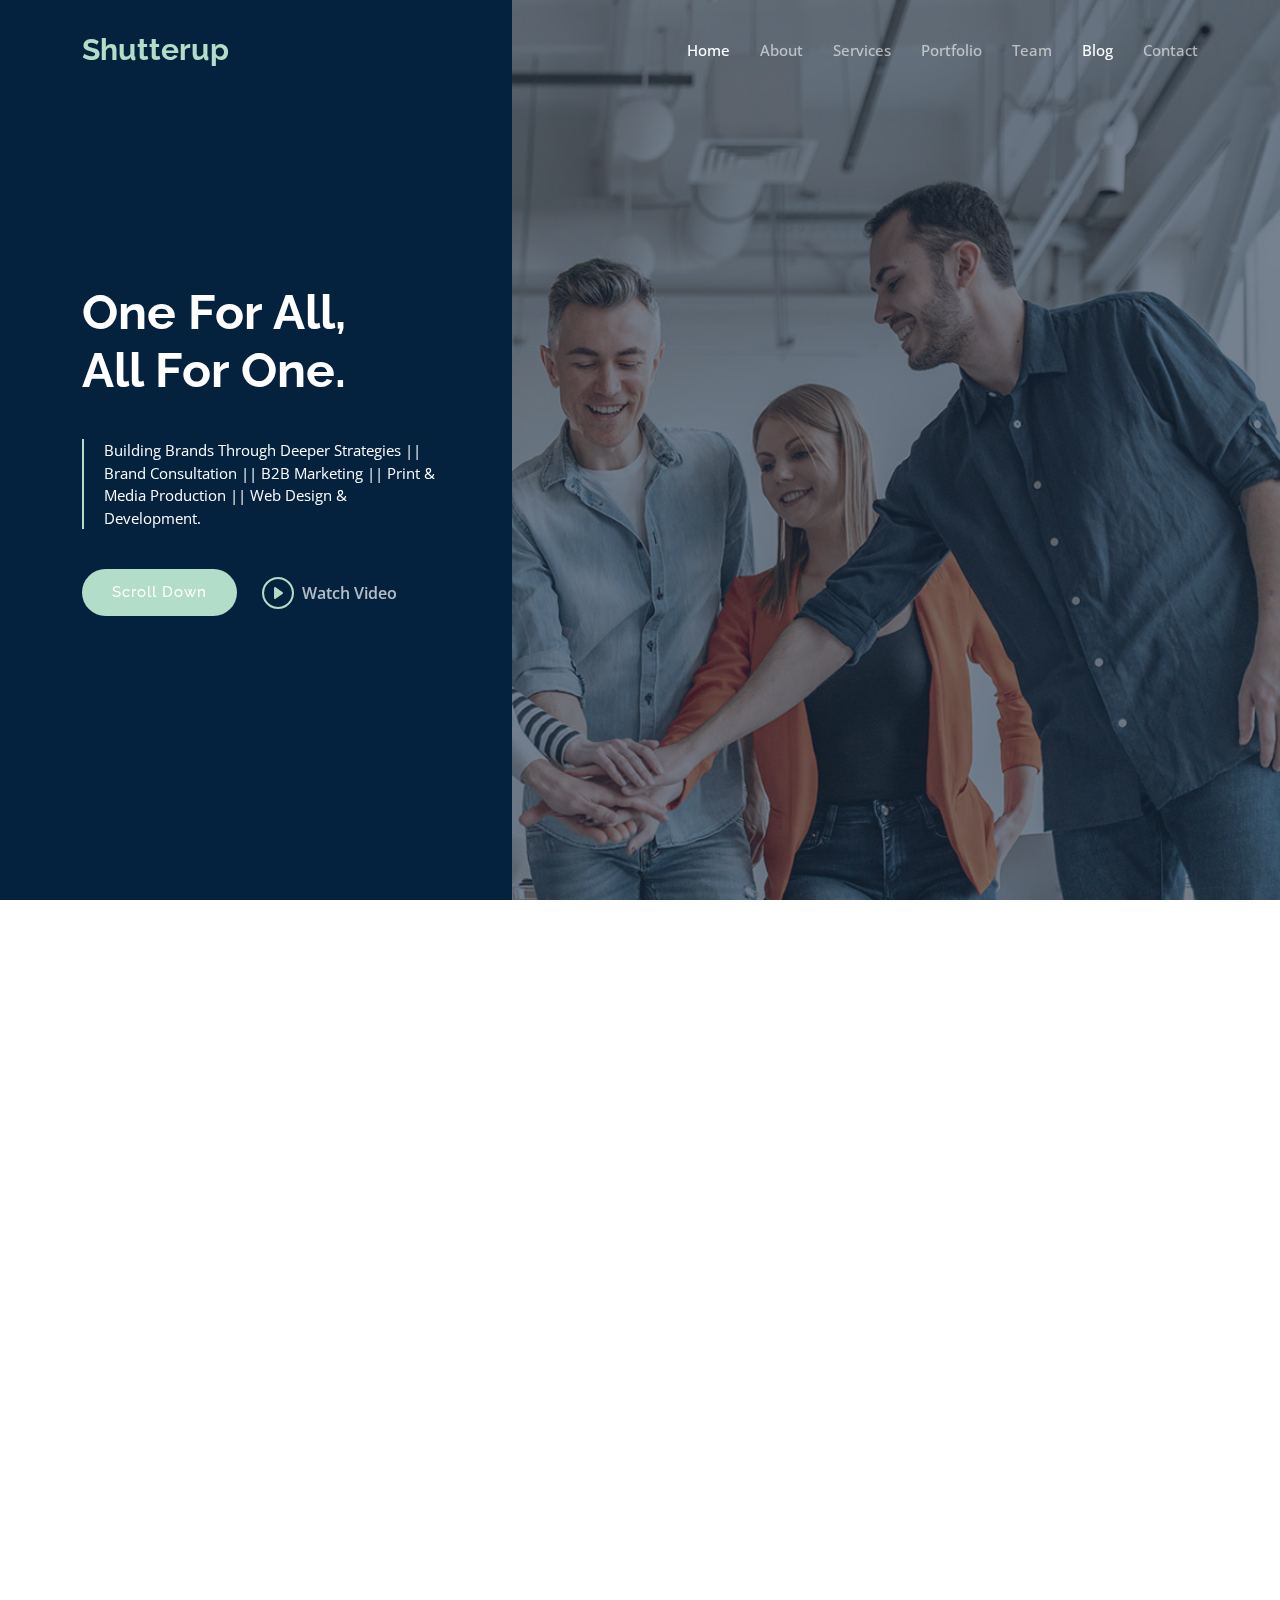
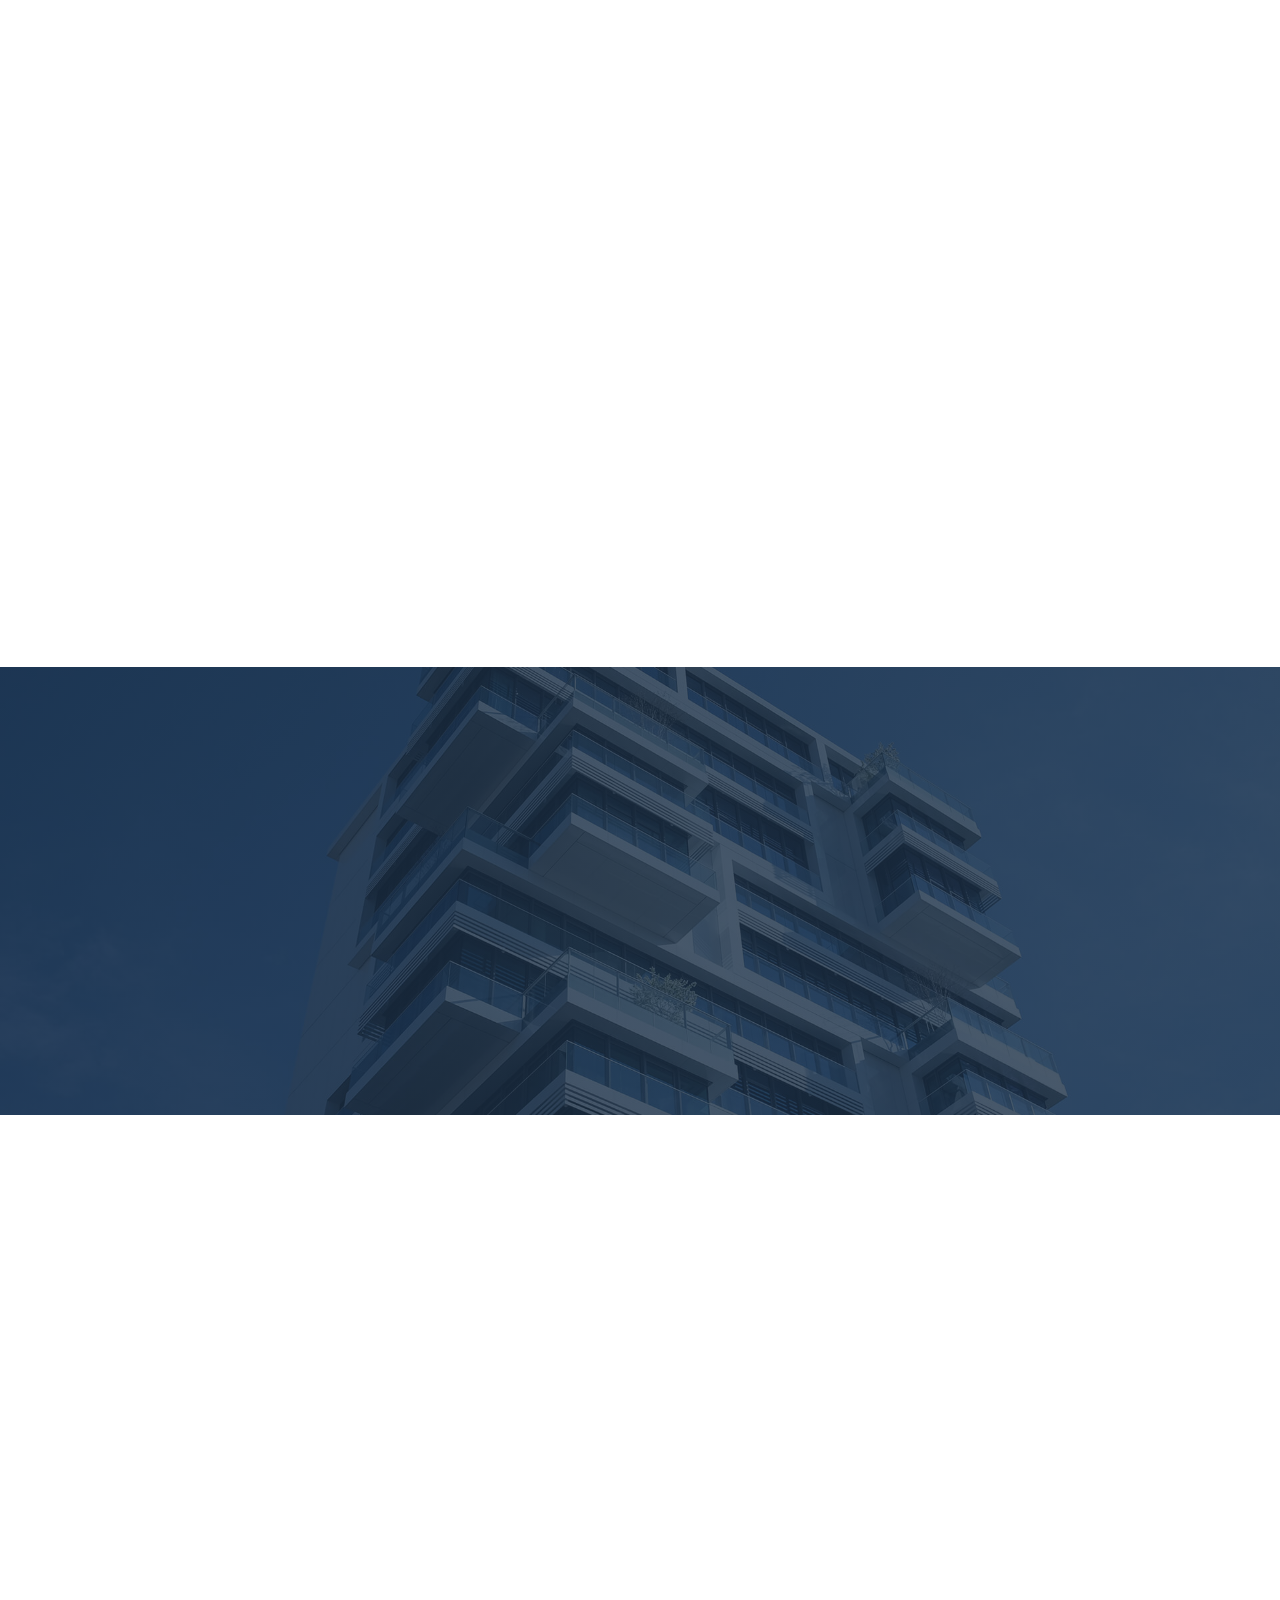
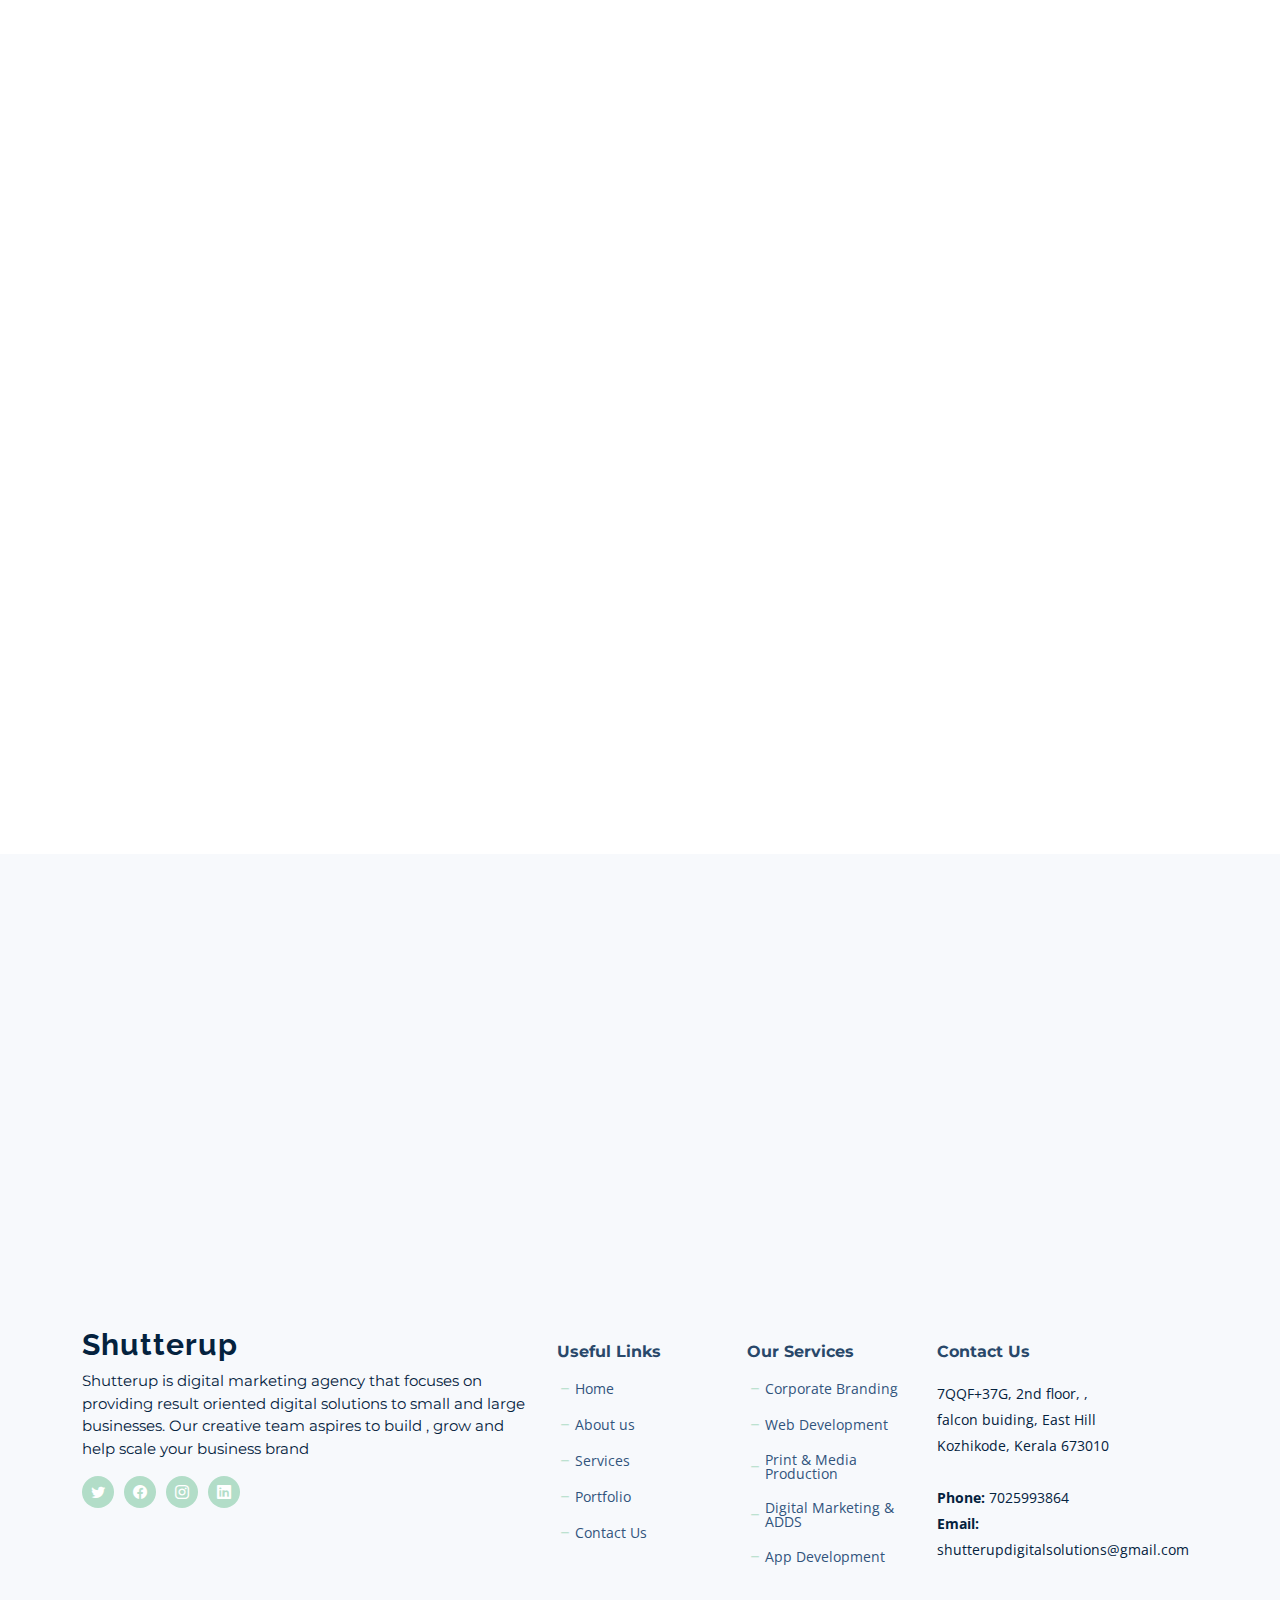
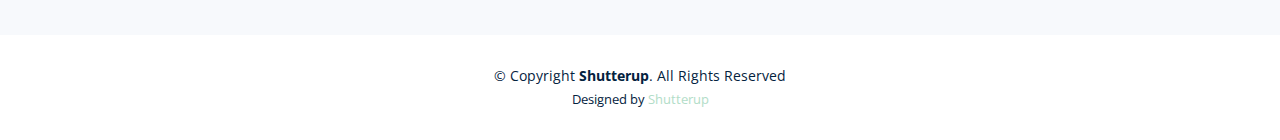
<file: index.html>
<!DOCTYPE html>
<html lang="en">
  <head>
    <meta charset="utf-8" />
    <meta content="width=device-width, initial-scale=1.0" name="viewport" />

    <title>
      ShutterUp | Branding | Web Design | Social Media Add | Marketing | Best
      Graphic Designers in kerala | Graphic Designers in Kozhikode
    </title>
    <meta
      content="web de website  logo design graphic design  website design  website builder  website templates   web development  graphic designer web page brochure design web designer 60500 webdesign 60500 web developer ecommerce website 60500 create a website logo designer free website templates   web design company in calicut  website creator   design logo website designer responsive web design  create website  criar site"
      name="description"
    />
    <meta
      content="web de website  logo design graphic design  website design  website builder  website templates   web development  graphic designer web page brochure design web designer 60500 webdesign 60500 web developer ecommerce website 60500 create a website logo designer free website templates   web design company in calicut  website creator   design logo website designer responsive web design  create website  criar site"
      name="keywords"
    />

    <!-- Favicons -->
    <link href="assets/img/favicon.png" rel="icon" />
    <link href="assets/img/apple-touch-icon.png" rel="apple-touch-icon" />

    <!-- Google Fonts -->
    <link rel="preconnect" href="https://fonts.googleapis.com" />
    <link rel="preconnect" href="https://fonts.gstatic.com" crossorigin />
    <link
      href="https://fonts.googleapis.com/css2?family=Open+Sans:ital,wght@0,300;0,400;0,500;0,600;0,700;1,300;1,400;1,600;1,700&family=Montserrat:ital,wght@0,300;0,400;0,500;0,600;0,700;1,300;1,400;1,500;1,600;1,700&family=Raleway:ital,wght@0,300;0,400;0,500;0,600;0,700;1,300;1,400;1,500;1,600;1,700&display=swap"
      rel="stylesheet"
    />

    <!-- Vendor CSS Files -->
    <link
      href="assets/vendor/bootstrap/css/bootstrap.min.css"
      rel="stylesheet"
    />
    <link
      href="assets/vendor/bootstrap-icons/bootstrap-icons.css"
      rel="stylesheet"
    />
    <link href="assets/vendor/aos/aos.css" rel="stylesheet" />
    <link
      href="assets/vendor/glightbox/css/glightbox.min.css"
      rel="stylesheet"
    />
    <link href="assets/vendor/swiper/swiper-bundle.min.css" rel="stylesheet" />
    <link href="assets/vendor/remixicon/remixicon.css" rel="stylesheet" />

    <!-- Template Main CSS File -->
    <link href="assets/css/main.css" rel="stylesheet" />

    <!-- =======================================================
  * Template Name: Nova - v1.2.1
  * Template URL: https://bootstrapmade.com/nova-bootstrap-business-template/
  * Author: BootstrapMade.com
  * License: https://bootstrapmade.com/license/
  ======================================================== -->
  </head>
  <script>
    function sound() {
      var snd = new Audio("mixkit-cinematic-tunnel-reverb-woosh-1486.wav"); //wav is also supported
      snd.play(); //plays the sound
    }
  </script>

  <body class="page-index">
    <!-- ======= Header ======= -->
    <header id="header" class="header d-flex align-items-center fixed-top">
      <div
        class="container-fluid container-xl d-flex align-items-center justify-content-between"
      >
        <a href="index.html" class="logo d-flex align-items-center">
          <!-- Uncomment the line below if you also wish to use an image logo -->
          <!-- <img src="assets/img/logo.png" alt=""> -->
          <h1 style="color: #b2ddc8" class="d-flex align-items-center">
            Shutterup
          </h1>
        </a>

        <i class="mobile-nav-toggle mobile-nav-show bi bi-list"></i>
        <i class="mobile-nav-toggle mobile-nav-hide d-none bi bi-x"></i>

        <nav id="navbar" class="navbar">
          <ul>
            <li>
              <a href="index.html" onclick="sound()" class="active">Home</a>
            </li>
            <li><a href="about.html" onclick="sound()">About</a></li>
            <li><a href="services.html">Services</a></li>
            <li><a href="portfolio.html">Portfolio</a></li>
            <li><a href="team.html">Team</a></li>
            <li><a href="blog.html" class="active">Blog</a></li>
            <li><a href="contact.html">Contact</a></li>
          </ul>
        </nav>
        <!-- .navbar -->
      </div>
    </header>
    <!-- End Header -->

    <!-- ======= Hero Section ======= -->
    <section id="hero" class="hero d-flex align-items-center">
      <div class="container">
        <div class="row">
          <div class="col-xl-4">
            <h2 data-aos="fade-up">One For All,<br>     All For One.</h2>
            <blockquote data-aos="fade-up" data-aos-delay="100">
              <p>
                Building Brands Through Deeper Strategies || Brand Consultation
                || B2B Marketing || Print & Media Production || Web Design &
                Development.
              </p>
            </blockquote>
            <div class="d-flex" data-aos="fade-up" data-aos-delay="200">
              <a href="#about" class="btn-get-started">Scroll Down</a>
              <a
                href="https://www.instagram.com/reel/CjfR9OAP6nD/?utm_source=ig_web_copy_link"
                class="glightbox btn-watch-video d-flex align-items-center"
                ><i class="bi bi-play-circle"></i><span>Watch Video</span></a
              >
            </div>
          </div>
        </div>
      </div>
    </section>
    <!-- End Hero Section -->

    <main id="main">
      <!-- ======= Why Choose Us Section ======= -->
      <section id="why-us" class="why-us">
        <div class="container" data-aos="fade-up">
          <div class="section-header">
            <h2>Why Choose Us</h2>
          </div>

          <div class="row g-0" data-aos="fade-up" data-aos-delay="200">
            <div
              class="col-xl-5 img-bg"
              style="background-image: url('assets/img/why-us-bg.jpg')"
            ></div>
            <div
              style="background-color: #b2ddc8"
              class="col-xl-7 slides position-relative"
            >
              <div class="slides-1 swiper">
                <div class="swiper-wrapper">
                  <div class="swiper-slide">
                    <div class="item">
                      <h3 class="mb-3">Let's grow your business together</h3>
                      <h4 class="mb-3">
                        Focuses on increasing overall market performance.
                      </h4>
                      <p>
                        Formulates bespoke digital marketing solutions to
                        deliver tangible results.
                      </p>
                    </div>
                  </div>
                  <!-- End slide item -->

                  <div class="swiper-slide">
                    <div class="item">
                      <h3 class="mb-3">Let's grow your business together</h3>
                      <h4 class="mb-3">Prioritizes customer satisfaction.</h4>
                      <p>
                        Focuses on satisfing client's digital needs through
                        prospect analysis and competitor analysis.Provides cost
                        effective and budget friendly services
                      </p>
                    </div>
                  </div>
                  <!-- End slide item -->
                </div>
                <div class="swiper-pagination"></div>
              </div>
              <div class="swiper-button-prev"></div>
              <div class="swiper-button-next"></div>
            </div>
          </div>
        </div>
      </section>
      <!-- End Why Choose Us Section -->

      <!-- ======= Our Services Section ======= -->
      <section id="services-list" class="services-list">
        <div class="container" data-aos="fade-up">
          <div class="section-header">
            <h2>Our Services</h2>
          </div>

          <div class="row gy-5">
            <div
              class="col-lg-4 col-md-6 service-item d-flex"
              data-aos="fade-up"
              data-aos-delay="100"
            >
              <div class="icon flex-shrink-0">
                <i class="bi bi-briefcase" style="color: #f57813"></i>
              </div>
              <div>
                <h4 class="title">
                  <a href="#" class="stretched-link">Corporate Branding</a>
                </h4>
                <p class="description">
                  Corporate branding is important because it allows you to
                  define the business personality, characteristics, values and
                  purpose.It depicts a company identity.
                </p>
              </div>
            </div>
            <!-- End Service Item -->

            <div
              class="col-lg-4 col-md-6 service-item d-flex"
              data-aos="fade-up"
              data-aos-delay="200"
            >
              <div class="icon flex-shrink-0">
                <i class="bi bi-card-checklist" style="color: #15a04a"></i>
              </div>
              <div>
                <h4 class="title">
                  <a href="#" class="stretched-link"
                    >Web Design & Development</a
                  >
                </h4>
                <p class="description">
                  Take your brand online and lead your business with the
                  assistance through the best Web apps. Building and maintaing
                  website through creative graphic and technical skills.
                </p>
              </div>
            </div>
            <!-- End Service Item -->

            <div
              class="col-lg-4 col-md-6 service-item d-flex"
              data-aos="fade-up"
              data-aos-delay="300"
            >
              <div class="icon flex-shrink-0">
                <i class="bi bi-bar-chart" style="color: #d90769"></i>
              </div>
              <div>
                <h4 class="title">
                  <a href="#" class="stretched-link"
                    >Print & Media Production</a
                  >
                </h4>
                <p class="description">
                  Advertising a creative idea into printed materials.
                </p>
              </div>
            </div>
            <!-- End Service Item -->

            <div
              class="col-lg-4 col-md-6 service-item d-flex"
              data-aos="fade-up"
              data-aos-delay="400"
            >
              <div class="icon flex-shrink-0">
                <i class="bi bi-binoculars" style="color: #15bfbc"></i>
              </div>
              <div>
                <h4 class="title">
                  <a href="#" class="stretched-link">Digital Marketing & ADs</a>
                </h4>
                <p class="description">
                  Promotes brand awareness with potential customers using
                  digital communication.
                </p>
              </div>
            </div>
            <!-- End Service Item -->

            <div
              class="col-lg-4 col-md-6 service-item d-flex"
              data-aos="fade-up"
              data-aos-delay="500"
            >
              <div class="icon flex-shrink-0">
                <i class="bi bi-brightness-high" style="color: #f5cf13"></i>
              </div>
              <div>
                <h4 class="title">
                  <a href="#" class="stretched-link">App Development</a>
                </h4>
                <p class="description">
                  We can develop your ideas into fully featured and functional
                  app
                </p>
              </div>
            </div>

            <a href="services.html" class="btn-get-started">To Know More</a>
            <!-- End Service Item -->

            <!-- End Service Item -->
          </div>
        </div>
      </section>
      <!-- End Our Services Section -->

      <!-- ======= Call To Action Section ======= -->
      <section id="call-to-action" class="call-to-action">
        <div class="container" data-aos="fade-up">
          <div class="row justify-content-center">
            <div class="col-lg-6 text-center">
              <h3>Our Mission And Vision</h3>
              <p>
                A group of digitally savvy youngsters who aspire to builts, grow
                and help scale your business our roof and ensure that you were
                glad to have found us on time. At Shutterup global LLP, we
                identify the client's requirement and provide suitable marketing
                strategy.
              </p>
              <a class="cta-btn" href="contact.html">Call To Action</a>
            </div>
          </div>
        </div>
      </section>
      <!-- End Call To Action Section -->
      <section id="testimonials" class="testimonials">
        <div class="container" data-aos="fade-up">
          <div class="section-header">
            <h2>Testimonials</h2>
          </div>

          <div class="slides-3 swiper" data-aos="fade-up" data-aos-delay="100">
            <div class="swiper-wrapper">
              <div class="swiper-slide">
                <div class="testimonial-item">
                  <div class="stars">
                    <i class="bi bi-star-fill"></i
                    ><i class="bi bi-star-fill"></i
                    ><i class="bi bi-star-fill"></i
                    ><i class="bi bi-star-fill"></i
                    ><i class="bi bi-star-fill"></i>
                  </div>
                  <p>
                    Shutterup developed a static website for us and also did SEO
                    ranking. Also, designer Nikhil provided timely delivery of
                    social media posters. We are happy with their service.
                  </p>
                  <div class="profile mt-auto">
                    <img
                      src="assets/img/testimonials/AB_john.jpg"
                      class="testimonial-img"
                      alt=""
                    />
                    <h3>JOHN T FRANCIS</h3>
                    <h4>MANAGING DIRECTOR AB CLOTHING</h4>
                  </div>
                </div>
              </div>
              <!-- End testimonial item -->

              <div class="swiper-slide">
                <div class="testimonial-item">
                  <div class="stars">
                    <i class="bi bi-star-fill"></i
                    ><i class="bi bi-star-fill"></i
                    ><i class="bi bi-star-fill"></i
                    ><i class="bi bi-star-fill"></i>
                  </div>
                  <p>
                    We initially approached Shutterup for creating our logo but
                    they also provided us wit various other services like
                    acrylic LED board, social media creatives, etc., which were
                    timely delivered. They also had videographers to shoot our
                    content so we didn’t have to approach anyone else. They were
                    like a All-in-one package.
                  </p>
                  <div class="profile mt-auto">
                    <img
                      src="assets/img/testimonials/aswin  i smash.jpg"
                      class="testimonial-img"
                      alt=""
                    />
                    <h3>Aswin</h3>
                    <h4>Managing partner ISMASH</h4>
                  </div>
                </div>
              </div>
              <!-- End testimonial item -->

              <div class="swiper-slide">
                <div class="testimonial-item">
                  <div class="stars">
                    <i class="bi bi-star-fill"></i
                    ><i class="bi bi-star-fill"></i
                    ><i class="bi bi-star-fill"></i
                    ><i class="bi bi-star-fill"></i
                    ><i class="bi bi-star-fill"></i>
                  </div>
                  <p>
                    Shutterup did our social media month planner. They also
                    provided us with a vlog article for our website. We are
                    satisfied with their customer service especially the content
                    team and content writer Elona.
                  </p>
                  <div class="profile mt-auto">
                    <img
                      src="assets/img/testimonials/athul_anto_-20221220-0003.jpg"
                      class="testimonial-img"
                      alt=""
                    />
                    <h3>Athul Anto</h3>
                    <h4>Prompt constructions</h4>
                  </div>
                </div>
              </div>

              <div class="swiper-slide">
                <div class="testimonial-item">
                  <div class="stars">
                    <i class="bi bi-star-fill"></i
                    ><i class="bi bi-star-fill"></i
                    ><i class="bi bi-star-fill"></i
                    ><i class="bi bi-star-fill"></i>
                  </div>
                  <p>
                    During corona time our resort booking were very low , so we
                    needed a strong marketing agency for our support.
                    Shutterup’s marketing strategy helped us to improve our
                    bookings. We are much satisfied and are still working with
                    them. Thankyou shutterup.
                  </p>
                  <div class="profile mt-auto">
                    <img
                      src="assets/img/testimonials/manoj kumar- aadrika resorts.jpg"
                      class="testimonial-img"
                      alt=""
                    />
                    <h3>Dr Manoj Kumar</h3>
                    <h4>M D Aadrika resorts</h4>
                  </div>
                </div>
              </div>

              <div class="swiper-slide">
                <div class="testimonial-item">
                  <div class="stars">
                    <i class="bi bi-star-fill"></i
                    ><i class="bi bi-star-fill"></i
                    ><i class="bi bi-star-fill"></i
                    ><i class="bi bi-star-fill"></i>
                  </div>
                  <p>
                    We approached shutterup for redesigning our logo. We wanted
                    a conceptive hand drawn logo incorporating all the
                    aesthetics. We are much happy with the new logo and glad to
                    have worked with them.
                  </p>
                  <div class="profile mt-auto">
                    <img
                      src="assets/img/testimonials/pranav luxle.jpg"
                      class="testimonial-img"
                      alt=""
                    />
                    <h3>Pranav</h3>
                    <h4>Luxle Resorts</h4>
                  </div>
                </div>
              </div>

              <div class="swiper-slide">
                <div class="testimonial-item">
                  <div class="stars">
                    <i class="bi bi-star-fill"></i
                    ><i class="bi bi-star-fill"></i
                    ><i class="bi bi-star-fill"></i
                    ><i class="bi bi-star-fill"></i
                    ><i class="bi bi-star-fill"></i>
                  </div>
                  <p>
                    Shutterup provided us quality social media creatives. They
                    have good print quality media. Over the years they have been
                    providing us with effective marketing strategies including
                    posters and Reels.We are satisfied with their services.
                  </p>
                  <div class="profile mt-auto">
                    <img
                      src="assets/img/testimonials/raghu electroliunks.jpg"
                      class="testimonial-img"
                      alt=""
                    />
                    <h3>Raghu</h3>
                    <h4>M D Electroliunks</h4>
                  </div>
                </div>
              </div>

              <div class="swiper-slide">
                <div class="testimonial-item">
                  <div class="stars">
                    <i class="bi bi-star-fill"></i
                    ><i class="bi bi-star-fill"></i
                    ><i class="bi bi-star-fill"></i
                    ><i class="bi bi-star-fill"></i>
                  </div>
                  <p>
                    We approach shutterup for printing services. Along with
                    printing they also incorporated shipping services. They
                    provided fast service with reasonable rates. It was very
                    profitable for us to work with them.
                  </p>
                  <div class="profile mt-auto">
                    <img
                      src="assets/img/testimonials/renjith jp-w7.jpg"
                      class="testimonial-img"
                      alt=""
                    />
                    <h3>Renjith</h3>
                    <h4>Managing partner W7 salon and spa</h4>
                  </div>
                </div>
              </div>

              <div class="swiper-slide">
                <div class="testimonial-item">
                  <div class="stars">
                    <i class="bi bi-star-fill"></i
                    ><i class="bi bi-star-fill"></i
                    ><i class="bi bi-star-fill"></i
                    ><i class="bi bi-star-fill"></i
                    ><i class="bi bi-star-fill"></i>
                  </div>
                  <p>
                    They provided us with social media creatives Ad campaigns
                    and hoardings. Timely delivery of services. I’ll suggest to
                    my other business friends.
                  </p>
                  <div class="profile mt-auto">
                    <img
                      src="assets/img/testimonials/sejil mukkam tyres.jpg"
                      class="testimonial-img"
                      alt=""
                    />
                    <h3>Sejil Kurian</h3>
                    <h4>Mukkam Tyres</h4>
                  </div>
                </div>
              </div>
              <!-- End testimonial item -->

              <div class="swiper-slide">
                <div class="testimonial-item">
                  <div class="stars">
                    <i class="bi bi-star-fill"></i
                    ><i class="bi bi-star-fill"></i
                    ><i class="bi bi-star-fill"></i
                    ><i class="bi bi-star-fill"></i
                    ><i class="bi bi-star-fill"></i>
                  </div>
                  <p>
                    Shutterup did our vehicle branding and website designing. It
                    was a very responsive website. Even though it was expensive
                    we are happy with the output. Also vehicle branding
                    increased our reach. Starting from 1 to growing to 5 trucks
                    ,shutterup provided us with the perfect marketing strategy.
                    Thankyou Akash and team.
                  </p>
                  <div class="profile mt-auto">
                    <img
                      src="assets/img/testimonials/silesh detination.jpg"
                      class="testimonial-img"
                      alt=""
                    />
                    <h3>Silesh</h3>
                    <h4>Director destination express</h4>
                  </div>
                </div>
              </div>
              <!-- End testimonial item -->

              <!-- End testimonial item -->
            </div>
            <div class="swiper-pagination"></div>
          </div>
        </div>
      </section>

      <!-- ======= Features Section ======= -->
      <section id="features" class="features">
        <div class="container" data-aos="fade-up">
          <div class="row">
            <div class="col-lg-7" data-aos="fade-up" data-aos-delay="100">
              <h3>Powerful Features for <br />Your Business</h3>

              <div class="row gy-4">
                <div class="col-md-6">
                  <div class="icon-list d-flex">
                    <i class="ri-store-line" style="color: #ffbb2c"></i>
                    <span>Corporate Branding</span>
                  </div>
                </div>
                <!-- End Icon List Item-->

                <div class="col-md-6">
                  <div class="icon-list d-flex">
                    <i class="ri-bar-chart-box-line" style="color: #5578ff"></i>
                    <span>App Development</span>
                  </div>
                </div>
                <!-- End Icon List Item-->

                <div class="col-md-6">
                  <div class="icon-list d-flex">
                    <i class="ri-calendar-todo-line" style="color: #e80368"></i>
                    <span>Web design</span>
                  </div>
                </div>
                <!-- End Icon List Item-->

                <div class="col-md-6">
                  <div class="icon-list d-flex">
                    <i class="ri-paint-brush-line" style="color: #e361ff"></i>
                    <span>Print and Media Production</span>
                  </div>
                </div>
                <!-- End Icon List Item-->

                <div class="col-md-6">
                  <div class="icon-list d-flex">
                    <i class="ri-database-2-line" style="color: #47aeff"></i>
                    <span>Digital Marketing and ADDS</span>
                  </div>
                </div>
                <a href="services.html" class="btn-get-started">To Know More</a>
                <!-- End Icon List Item-->

                <!-- End Icon List Item-->
              </div>
            </div>
            <div
              class="col-lg-5 position-relative"
              data-aos="fade-up"
              data-aos-delay="200"
            >
              <div class="phone-wrap">
                <img
                  src="assets/img/iphone.png"
                  alt="Image"
                  class="img-fluid"
                />
              </div>
            </div>
          </div>
        </div>

        <div class="details">
          <div class="container" data-aos="fade-up" data-aos-delay="300">
            <div class="row">
              <div class="col-md-6">
                <h4>Our Short Story<br /></h4>
                <p>
                  Shutterup is digital marketing agency that focuses on
                  providing result oriented digital solutions to small and large
                  businesses. Our creative team aspires to build , grow and help
                  scale your business brand
                </p>
                <a href="about.html" class="btn-get-started">Read More</a>
              </div>
            </div>
          </div>
        </div>
      </section>
      <!-- End Features Section -->

      <!-- ======= Recent Blog Posts Section ======= -->
      <!-- <section id="recent-posts" class="recent-posts">
        <div class="container" data-aos="fade-up">
          <div class="section-header">
            <h2>Recent Blog Posts</h2>
          </div>

          <div class="row gy-5">
            <div
              class="col-xl-3 col-md-6"
              data-aos="fade-up"
              data-aos-delay="100"
            >
              <div class="post-box">
                <div class="post-img">
                  <img
                    src="assets/img/blog/blog-1.jpg"
                    class="img-fluid"
                    alt=""
                  />
                </div>
                <div class="meta">
                  <span class="post-date">Tue, December 12</span>
                  <span class="post-author"> / Julia Parker</span>
                </div>
                <h3 class="post-title">
                  Eum ad dolor et. Autem aut fugiat debitis
                </h3>
                <p>
                  Illum voluptas ab enim placeat. Adipisci enim velit nulla. Vel
                  omnis laudantium. Asperiores eum ipsa est officiis. Modi qui
                  magni est...
                </p>
                <a href="blog-details.html" class="readmore stretched-link"
                  ><span>Read More</span><i class="bi bi-arrow-right"></i
                ></a>
              </div>
            </div>

            <div
              class="col-xl-3 col-md-6"
              data-aos="fade-up"
              data-aos-delay="200"
            >
              <div class="post-box">
                <div class="post-img">
                  <img
                    src="assets/img/blog/blog-2.jpg"
                    class="img-fluid"
                    alt=""
                  />
                </div>
                <div class="meta">
                  <span class="post-date">Fri, September 05</span>
                  <span class="post-author"> / Mario Douglas</span>
                </div>
                <h3 class="post-title">
                  Et repellendus molestiae qui est sed omnis
                </h3>
                <p>
                  Voluptatem nesciunt omnis libero autem tempora enim ut ipsam
                  id. Odit quia ab eum assumenda. Quisquam omnis doloribus...
                </p>
                <a href="blog-details.html" class="readmore stretched-link"
                  ><span>Read More</span><i class="bi bi-arrow-right"></i
                ></a>
              </div>
            </div>

            <div
              class="col-xl-3 col-md-6"
              data-aos="fade-up"
              data-aos-delay="300"
            >
              <div class="post-box">
                <div class="post-img">
                  <img
                    src="assets/img/blog/blog-3.jpg"
                    class="img-fluid"
                    alt=""
                  />
                </div>
                <div class="meta">
                  <span class="post-date">Tue, July 27</span>
                  <span class="post-author"> / Lisa Hunter</span>
                </div>
                <h3 class="post-title">Quia assumenda est et veritati</h3>
                <p>
                  Quia nam eaque omnis explicabo similique eum quaerat similique
                  laboriosam. Quis omnis repellat sed quae consectetur magnam...
                </p>
                <a href="blog-details.html" class="readmore stretched-link"
                  ><span>Read More</span><i class="bi bi-arrow-right"></i
                ></a>
              </div>
            </div>

            <div
              class="col-xl-3 col-md-6"
              data-aos="fade-up"
              data-aos-delay="400"
            >
              <div class="post-box">
                <div class="post-img">
                  <img
                    src="assets/img/blog/blog-4.jpg"
                    class="img-fluid"
                    alt=""
                  />
                </div>
                <div class="meta">
                  <span class="post-date">Tue, Sep 16</span>
                  <span class="post-author"> / Mario Douglas</span>
                </div>
                <h3 class="post-title">
                  Pariatur quia facilis similique deleniti
                </h3>
                <p>
                  Et consequatur eveniet nam voluptas commodi cumque ea est ex.
                  Aut quis omnis sint ipsum earum quia eligendi...
                </p>
                <a href="blog-details.html" class="readmore stretched-link"
                  ><span>Read More</span><i class="bi bi-arrow-right"></i
                ></a>
              </div>
            </div>
          </div>
        </div>
      </section> -->
      <!-- End Recent Blog Posts Section -->
    </main>

    <!-- ======= Footer ======= -->
    <footer id="footer" class="footer">
      <div class="footer-content">
        <div class="container">
          <div class="row gy-4">
            <div style="color: #04223e" class="col-lg-5 col-md-12 footer-info">
              <a href="index.html" class="logo d-flex align-items-center">
                <span style="color: #04223e">Shutterup</span>
              </a>
              <p>
                Shutterup is digital marketing agency that focuses on providing
                result oriented digital solutions to small and large businesses.
                Our creative team aspires to build , grow and help scale your
                business brand
              </p>
              <div class="social-links d-flex mt-3">
                <a href="#" class="twitter"><i class="bi bi-twitter"></i></a>
                <a href="#" class="facebook"><i class="bi bi-facebook"></i></a>
                <a href="#" class="instagram"
                  ><i class="bi bi-instagram"></i
                ></a>
                <a href="#" class="linkedin"><i class="bi bi-linkedin"></i></a>
              </div>
            </div>

            <div class="col-lg-2 col-6 footer-links">
              <h4>Useful Links</h4>
              <ul>
                <li><i class="bi bi-dash"></i> <a href="#">Home</a></li>
                <li>
                  <i class="bi bi-dash"></i> <a href="about.html">About us</a>
                </li>
                <li>
                  <i class="bi bi-dash"></i>
                  <a href="services.html">Services</a>
                </li>
                <li>
                  <i class="bi bi-dash"></i>
                  <a href="portfolio.html">Portfolio</a>
                </li>
                <li>
                  <i class="bi bi-dash"></i>
                  <a href="contact.html">Contact Us</a>
                </li>
              </ul>
            </div>

            <div class="col-lg-2 col-6 footer-links">
              <h4>Our Services</h4>
              <ul>
                <li>
                  <i class="bi bi-dash"></i>
                  <a href="services.html">Corporate Branding</a>
                </li>
                <li>
                  <i class="bi bi-dash"></i>
                  <a href="services.html">Web Development</a>
                </li>
                <li>
                  <i class="bi bi-dash"></i>
                  <a href="services.html">Print & Media Production</a>
                </li>
                <li>
                  <i class="bi bi-dash"></i>
                  <a href="services.html">Digital Marketing & ADDS</a>
                </li>
                <li>
                  <i class="bi bi-dash"></i>
                  <a href="services.html">App Development</a>
                </li>
              </ul>
            </div>

            <div
              class="col-lg-3 col-md-12 footer-contact text-center text-md-start"
            >
              <h4>Contact Us</h4>
              <p>
                7QQF+37G, 2nd floor, , <br />
                falcon buiding, East Hill<br />
                Kozhikode, Kerala 673010<br /><br />
                <strong>Phone:</strong> 7025993864<br />
                <strong>Email:</strong>
                shutterupdigitalsolutions@gmail.com<br />
              </p>
            </div>
          </div>
        </div>
      </div>

      <div class="footer-legal">
        <div class="container">
          <div class="copyright">
            &copy; Copyright <strong><span>Shutterup</span></strong
            >. All Rights Reserved
          </div>
          <div class="credits">
            <!-- All the links in the footer should remain intact. -->
            <!-- You can delete the links only if you purchased the pro version. -->
            <!-- Licensing information: https://bootstrapmade.com/license/ -->
            <!-- Purchase the pro version with working PHP/AJAX contact form: https://bootstrapmade.com/nova-bootstrap-business-template/ -->
            Designed by <a href="#">Shutterup</a>
          </div>
        </div>
      </div>
    </footer>
    <!-- End Footer -->
    <!-- End Footer -->

    <a
      href="#"
      class="scroll-top d-flex align-items-center justify-content-center"
      ><i class="bi bi-arrow-up-short"></i
    ></a>

    <div id="preloader"></div>

    <!-- Vendor JS Files -->
    <script src="assets/vendor/bootstrap/js/bootstrap.bundle.min.js"></script>
    <script src="assets/vendor/aos/aos.js"></script>
    <script src="assets/vendor/glightbox/js/glightbox.min.js"></script>
    <script src="assets/vendor/swiper/swiper-bundle.min.js"></script>
    <script src="assets/vendor/isotope-layout/isotope.pkgd.min.js"></script>
    <script src="assets/vendor/php-email-form/validate.js"></script>

    <!-- Template Main JS File -->
    <script src="assets/js/main.js"></script>
  </body>
</html>
</file>
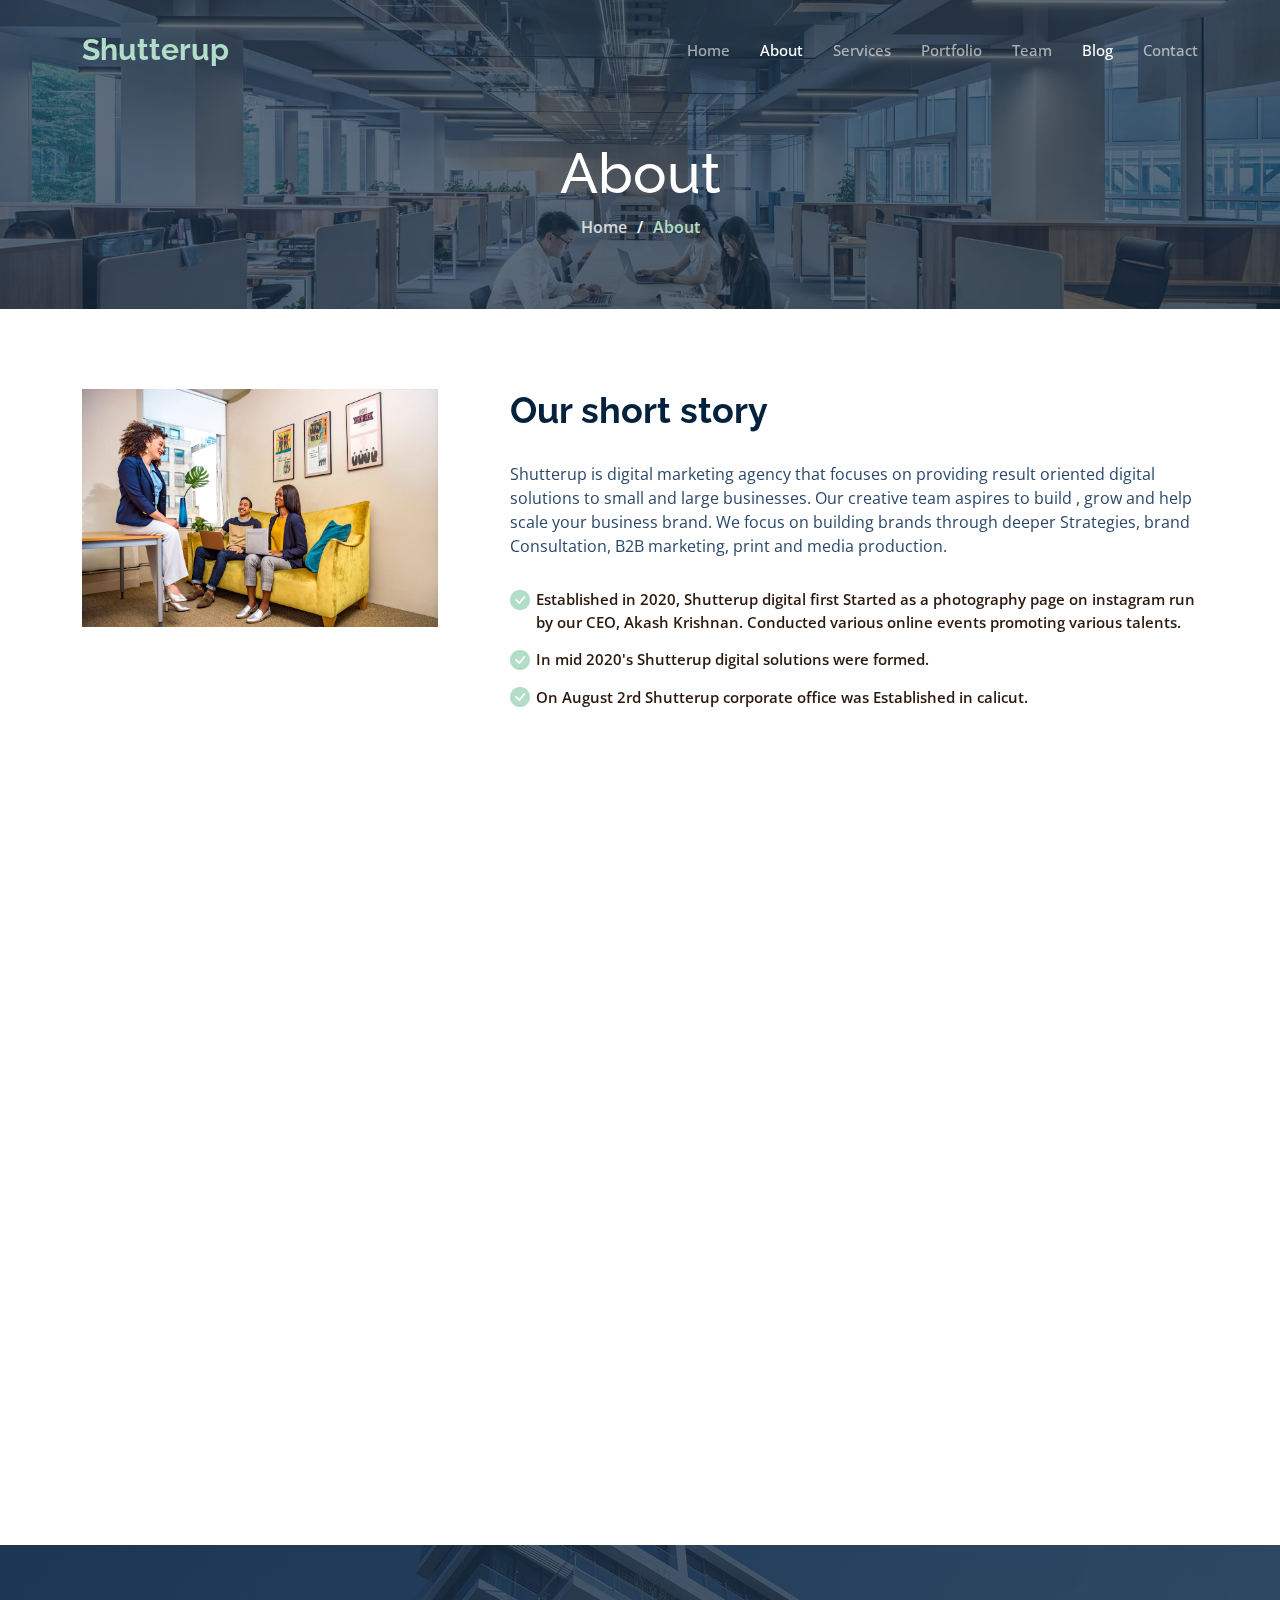
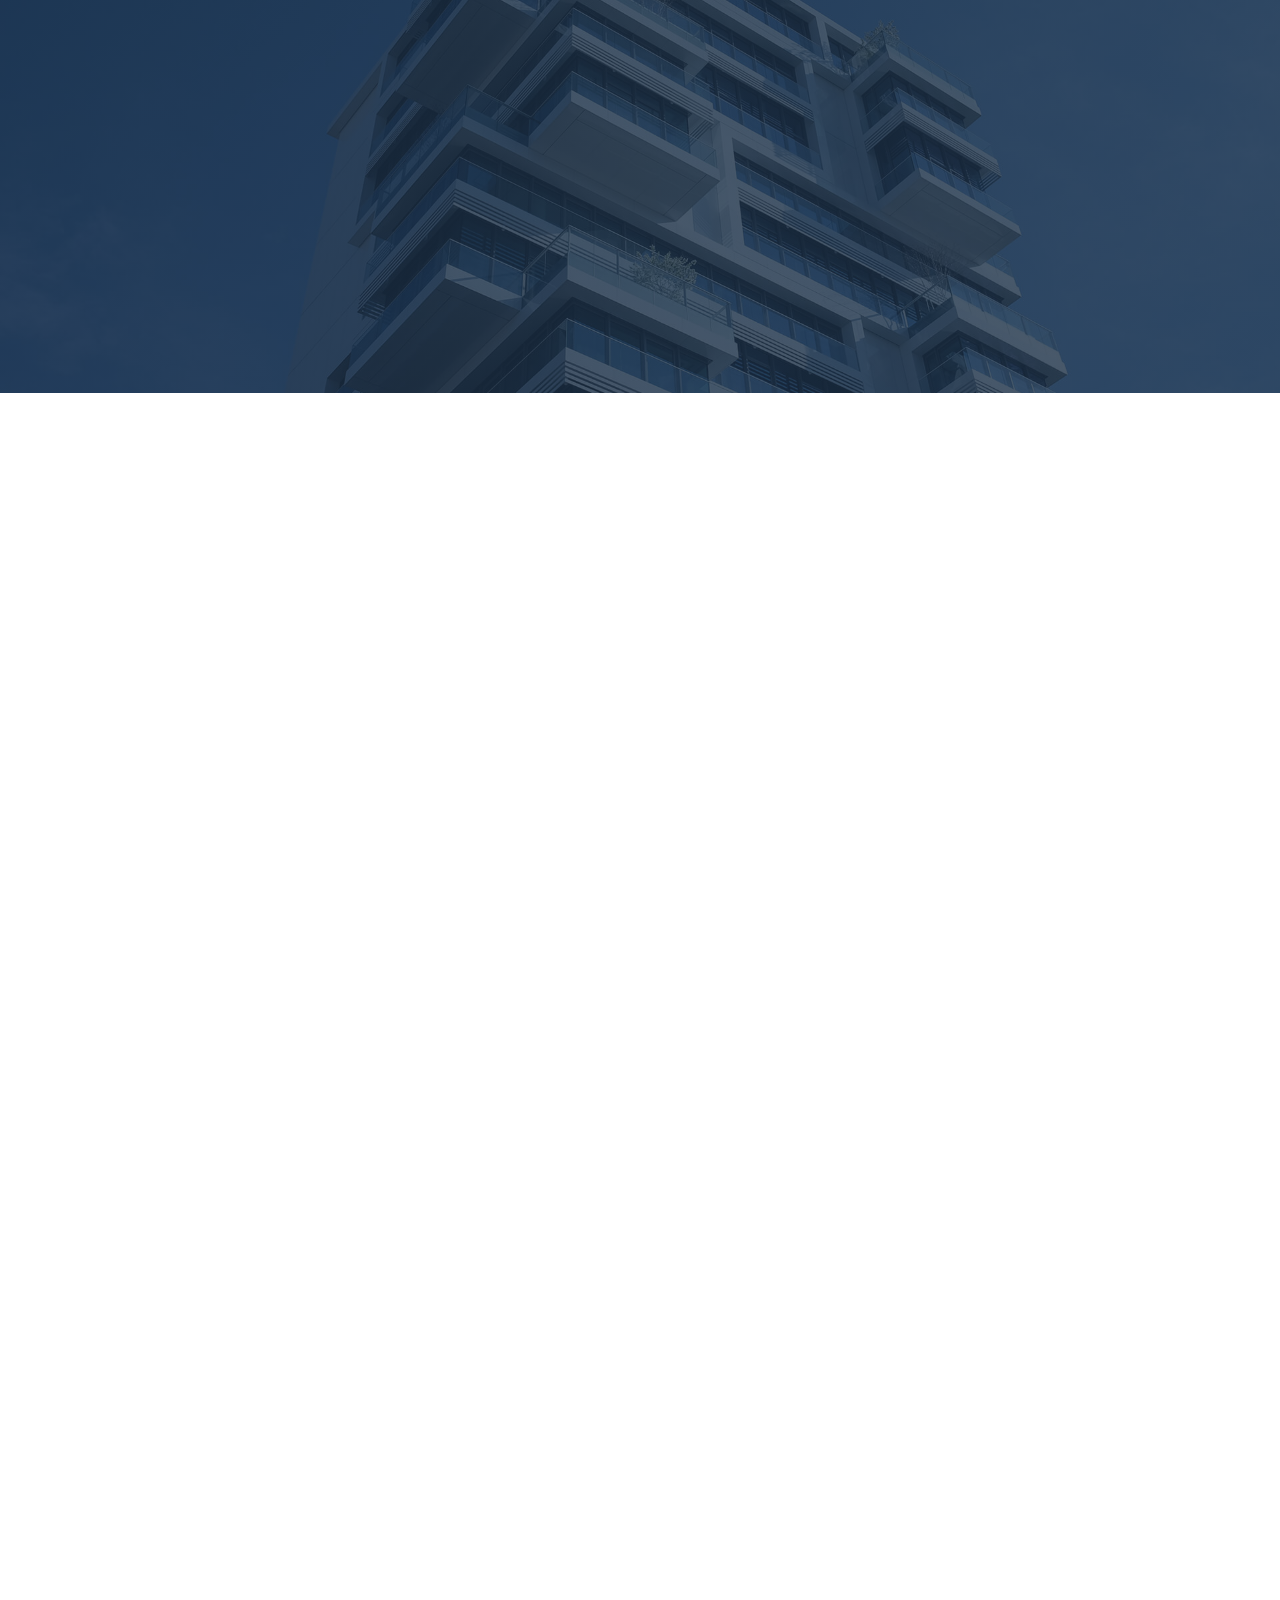
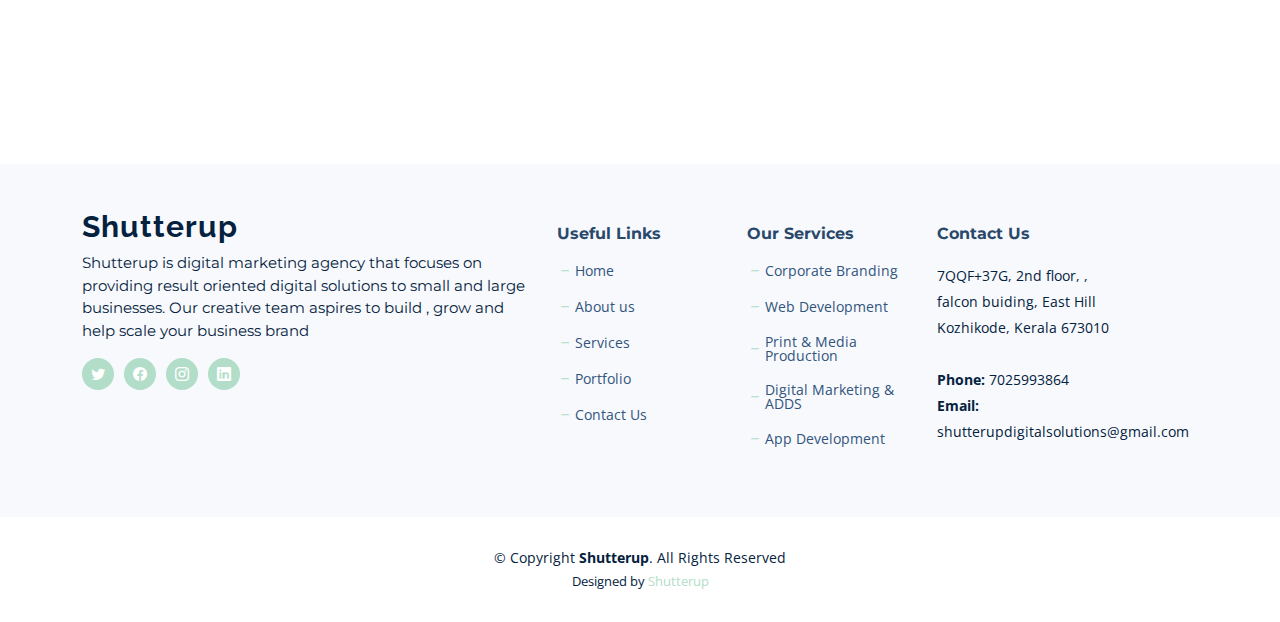
<file: about.html>
<!DOCTYPE html>
<html lang="en">
  <head>
    <meta charset="utf-8" />
    <meta content="width=device-width, initial-scale=1.0" name="viewport" />

    <title>
      ShutterUp-about | Branding | Web Design | Social Media Add | Marketing |
      Best Graphic Designers in kerala | Graphic Designers in Kozhikode
    </title>
    <meta
      content="web de website  logo design graphic design  website design  website builder  website templates   web development  graphic designer web page brochure design web designer 60500 webdesign 60500 web developer ecommerce website 60500 create a website logo designer free website templates   web design company in calicut  website creator   design logo website designer responsive web design  create website  criar site"
      name="description"
    />
    <meta
      content="web de website  logo design graphic design  website design  website builder  website templates   web development  graphic designer web page brochure design web designer 60500 webdesign 60500 web developer ecommerce website 60500 create a website logo designer free website templates   web design company in calicut  website creator   design logo website designer responsive web design  create website  criar site"
      name="keywords"
    />

    <!-- Favicons -->
    <link href="assets/img/favicon.png" rel="icon" />
    <link href="assets/img/apple-touch-icon.png" rel="apple-touch-icon" />

    <!-- Google Fonts -->
    <link rel="preconnect" href="https://fonts.googleapis.com" />
    <link rel="preconnect" href="https://fonts.gstatic.com" crossorigin />
    <link
      href="https://fonts.googleapis.com/css2?family=Open+Sans:ital,wght@0,300;0,400;0,500;0,600;0,700;1,300;1,400;1,600;1,700&family=Montserrat:ital,wght@0,300;0,400;0,500;0,600;0,700;1,300;1,400;1,500;1,600;1,700&family=Raleway:ital,wght@0,300;0,400;0,500;0,600;0,700;1,300;1,400;1,500;1,600;1,700&display=swap"
      rel="stylesheet"
    />

    <!-- Vendor CSS Files -->
    <link
      href="assets/vendor/bootstrap/css/bootstrap.min.css"
      rel="stylesheet"
    />
    <link
      href="assets/vendor/bootstrap-icons/bootstrap-icons.css"
      rel="stylesheet"
    />
    <link href="assets/vendor/aos/aos.css" rel="stylesheet" />
    <link
      href="assets/vendor/glightbox/css/glightbox.min.css"
      rel="stylesheet"
    />
    <link href="assets/vendor/swiper/swiper-bundle.min.css" rel="stylesheet" />
    <link href="assets/vendor/remixicon/remixicon.css" rel="stylesheet" />

    <!-- Template Main CSS File -->
    <link href="assets/css/main.css" rel="stylesheet" />

    <!-- =======================================================
  * Template Name: Nova - v1.2.1
  * Template URL: https://bootstrapmade.com/nova-bootstrap-business-template/
  * Author: BootstrapMade.com
  * License: https://bootstrapmade.com/license/
  ======================================================== -->
  </head>

  <body class="page-about">
    <!-- ======= Header ======= -->
    <header id="header" class="header d-flex align-items-center fixed-top">
      <div
        class="container-fluid container-xl d-flex align-items-center justify-content-between"
      >
        <a href="index.html" class="logo d-flex align-items-center">
          <!-- Uncomment the line below if you also wish to use an image logo -->
          <!-- <img src="assets/img/logo.png" alt=""> -->
          <h1 style="color: #b2ddc8" class="d-flex align-items-center">
            Shutterup
          </h1>
        </a>

        <i class="mobile-nav-toggle mobile-nav-show bi bi-list"></i>
        <i class="mobile-nav-toggle mobile-nav-hide d-none bi bi-x"></i>

        <nav id="navbar" class="navbar">
          <ul>
            <li><a href="index.html">Home</a></li>
            <li><a href="about.html" class="active">About</a></li>
            <li><a href="services.html">Services</a></li>
            <li><a href="portfolio.html">Portfolio</a></li>
            <li><a href="team.html">Team</a></li>
            <li><a href="blog.html" class="active">Blog</a></li>
            <li><a href="contact.html">Contact</a></li>
          </ul>
        </nav>
        <!-- .navbar -->
      </div>
    </header>
    <!-- End Header -->

    <main id="main">
      <!-- ======= Breadcrumbs ======= -->
      <div
        class="breadcrumbs d-flex align-items-center"
        style="background-image: url('assets/img/about-header.jpg')"
      >
        <div
          class="container position-relative d-flex flex-column align-items-center"
        >
          <h2>About</h2>
          <ol>
            <li><a href="index.html">Home</a></li>
            <li>About</li>
          </ol>
        </div>
      </div>
      <!-- End Breadcrumbs -->

      <!-- ======= About Section ======= -->
      <section id="about" class="about">
        <div class="container" data-aos="fade-up">
          <div class="row gy-4" data-aos="fade-up">
            <div class="col-lg-4">
              <img src="assets/img/about.jpg" class="img-fluid" alt="" />
            </div>
            <div class="col-lg-8">
              <div class="content ps-lg-5">
                <h3>Our short story</h3>
                <p>
                  Shutterup is digital marketing agency that focuses on
                  providing result oriented digital solutions to small and large
                  businesses. Our creative team aspires to build , grow and help
                  scale your business brand. We focus on building brands through
                  deeper Strategies, brand Consultation, B2B marketing, print
                  and media production.
                </p>
                <ul>
                  <li>
                    <i class="bi bi-check-circle-fill"></i> Established in 2020,
                    Shutterup digital first Started as a photography page on
                    instagram run by our CEO, Akash Krishnan. Conducted various
                    online events promoting various talents.
                  </li>
                  <li>
                    <i class="bi bi-check-circle-fill"></i>In mid 2020's
                    Shutterup digital solutions were formed.
                  </li>
                  <li>
                    <i class="bi bi-check-circle-fill"></i>On August 2rd
                    Shutterup corporate office was Established in calicut.
                  </li>
                </ul>
              </div>
            </div>
          </div>
        </div>
      </section>
      <!-- End About Section -->

      <!-- ======= Why Choose Us Section ======= -->
      <section id="why-us" class="why-us">
        <div class="container" data-aos="fade-up">
          <div class="section-header">
            <h2>Why Choose Us</h2>
          </div>

          <div class="row g-0" data-aos="fade-up" data-aos-delay="200">
            <div
              class="col-xl-5 img-bg"
              style="background-image: url('assets/img/why-us-bg.jpg')"
            ></div>
            <div
              style="background-color: #b2ddc8"
              class="col-xl-7 slides position-relative"
            >
              <div class="slides-1 swiper">
                <div class="swiper-wrapper">
                  <div class="swiper-slide">
                    <div class="item">
                      <h3 class="mb-3">Let's grow your business together</h3>
                      <h4 class="mb-3">
                        Focuses on increasing overall market performance.
                      </h4>
                      <p>
                        Formulates bespoke digital marketing solutions to
                        deliver tangible results.
                      </p>
                    </div>
                  </div>
                  <!-- End slide item -->

                  <div class="swiper-slide">
                    <div class="item">
                      <h3 class="mb-3">Let's grow your business together</h3>
                      <h4 class="mb-3">Prioritizes customer satisfaction.</h4>
                      <p>
                        Focuses on satisfing client's digital needs through
                        prospect analysis and competitor analysis.Provides cost
                        effective and budget friendly services
                      </p>
                    </div>
                  </div>
                  <!-- End slide item -->
                </div>
                <div class="swiper-pagination"></div>
              </div>
              <div class="swiper-button-prev"></div>
              <div class="swiper-button-next"></div>
            </div>
          </div>
        </div>
      </section>
      <!-- End Why Choose Us Section -->
      <!-- End Why Choose Us Section -->

      <!-- ======= Call To Action Section ======= -->
      <section id="call-to-action" class="call-to-action">
        <div class="container" data-aos="fade-up">
          <div class="row justify-content-center">
            <div class="col-lg-6 text-center">
              <h3>Our Mission And Vision</h3>
              <p>
                A group of digitally savvy youngsters who aspire to builts, grow
                and help scale your business our roof and ensure that you were
                glad to have found us on time. At Shutterup global LLP, we
                identify the client's requirement and provide suitable marketing
                strategy.
              </p>
              <a class="cta-btn" href="contact.html">Call To Action</a>
            </div>
          </div>
        </div>
      </section>
      <!-- End Call To Action Section -->

      <!-- ======= Team Section ======= -->
      <section id="team" class="team">
        <div class="container" data-aos="fade-up">
          <div class="section-header">
            <h2>Our Team</h2>
          </div>

          <div class="row gy-4">
            <div
              class="col-lg-3 col-md-6"
              data-aos="fade-up"
              data-aos-delay="100"
            >
              <div class="team-member">
                <div class="member-img">
                  <img
                    style="height: 320px; width: 600px"
                    src="assets/img/team/team-1.jpg"
                    class="img-fluid"
                    alt=""
                  />
                  <div class="social">
                    <a href=""><i class="bi bi-twitter"></i></a>
                    <a href=""><i class="bi bi-facebook"></i></a>
                    <a href=""><i class="bi bi-instagram"></i></a>
                    <a href=""><i class="bi bi-linkedin"></i></a>
                  </div>
                </div>
                <div class="member-info">
                  <h4>Akaash</h4>
                  <span>Founder / CEO</span>
                </div>
              </div>
            </div>
            <!-- End Team Member -->

            <div
              class="col-lg-3 col-md-6"
              data-aos="fade-up"
              data-aos-delay="100"
            >
              <div class="team-member">
                <div class="member-img">
                  <img
                    src="assets/img/team/Abhiraj.jpg"
                    class="img-fluid"
                    alt=""
                  />
                  <div class="social">
                    <a href=""><i class="bi bi-twitter"></i></a>
                    <a href=""><i class="bi bi-facebook"></i></a>
                    <a href=""><i class="bi bi-instagram"></i></a>
                    <a href=""><i class="bi bi-linkedin"></i></a>
                  </div>
                </div>
                <div class="member-info">
                  <h4>Abhiraj</h4>
                  <span>Graphic Designer</span>
                </div>
              </div>
            </div>

            <div
              class="col-lg-3 col-md-6"
              data-aos="fade-up"
              data-aos-delay="100"
            >
              <div class="team-member">
                <div class="member-img">
                  <img
                    src="assets/img/team/team-3.jpg"
                    class="img-fluid"
                    alt=""
                  />
                  <div class="social">
                    <a href=""><i class="bi bi-twitter"></i></a>
                    <a href=""><i class="bi bi-facebook"></i></a>
                    <a href=""><i class="bi bi-instagram"></i></a>
                    <a href=""><i class="bi bi-linkedin"></i></a>
                  </div>
                </div>
                <div class="member-info">
                  <h4>Nikhil</h4>
                  <span>Graphic Designer</span>
                </div>
              </div>
            </div>

            <div
              class="col-lg-3 col-md-6"
              data-aos="fade-up"
              data-aos-delay="100"
            >
              <div class="team-member">
                <div class="member-img">
                  <img
                    src="assets/img/team/Nidhi.jpg"
                    class="img-fluid"
                    alt=""
                  />
                  <div class="social">
                    <a href=""><i class="bi bi-twitter"></i></a>
                    <a href=""><i class="bi bi-facebook"></i></a>
                    <a href=""><i class="bi bi-instagram"></i></a>
                    <a href=""><i class="bi bi-linkedin"></i></a>
                  </div>
                </div>
                <div class="member-info">
                  <h4>Nidhi</h4>
                  <span>Content Writer</span>
                </div>
              </div>
            </div>

            <div
              class="col-lg-3 col-md-6"
              data-aos="fade-up"
              data-aos-delay="100"
            >
              <div class="team-member">
                <div class="member-img">
                  <img
                    src="assets/img/team/Rishal.jpg"
                    class="img-fluid"
                    alt=""
                  />
                  <div class="social">
                    <a href=""><i class="bi bi-twitter"></i></a>
                    <a href=""><i class="bi bi-facebook"></i></a>
                    <a href=""><i class="bi bi-instagram"></i></a>
                    <a href=""><i class="bi bi-linkedin"></i></a>
                  </div>
                </div>
                <div class="member-info">
                  <h4>Rishal</h4>
                  <span>Design Head</span>
                </div>
              </div>
            </div>

            <div
              class="col-lg-3 col-md-6"
              data-aos="fade-up"
              data-aos-delay="100"
            >
              <div class="team-member">
                <div class="member-img">
                  <img
                    src="assets/img/team/Induchoodan.jpg"
                    class="img-fluid"
                    alt=""
                  />
                  <div class="social">
                    <a href=""><i class="bi bi-twitter"></i></a>
                    <a href=""><i class="bi bi-facebook"></i></a>
                    <a href=""><i class="bi bi-instagram"></i></a>
                    <a href=""><i class="bi bi-linkedin"></i></a>
                  </div>
                </div>
                <div class="member-info">
                  <h4>Induchoodan</h4>
                  <span>Graphic Designer</span>
                </div>
              </div>
            </div>

            <div
              class="col-lg-3 col-md-6"
              data-aos="fade-up"
              data-aos-delay="100"
            >
              <div class="team-member">
                <div class="member-img">
                  <img
                    src="assets/img/team/Indrajith.jpg"
                    class="img-fluid"
                    alt=""
                  />
                  <div class="social">
                    <a href=""><i class="bi bi-twitter"></i></a>
                    <a href=""><i class="bi bi-facebook"></i></a>
                    <a href=""><i class="bi bi-instagram"></i></a>
                    <a href=""><i class="bi bi-linkedin"></i></a>
                  </div>
                </div>
                <div class="member-info">
                  <h4>Indrajith</h4>
                  <span>Graphic Designer</span>
                </div>
              </div>
            </div>

            <div
              class="col-lg-3 col-md-6"
              data-aos="fade-up"
              data-aos-delay="100"
            >
              <div class="team-member">
                <div class="member-img">
                  <img
                    src="assets/img/team/Anugraha.jpg"
                    class="img-fluid"
                    alt=""
                  />
                  <div class="social">
                    <a href=""><i class="bi bi-twitter"></i></a>
                    <a href=""><i class="bi bi-facebook"></i></a>
                    <a href=""><i class="bi bi-instagram"></i></a>
                    <a href=""><i class="bi bi-linkedin"></i></a>
                  </div>
                </div>
                <div class="member-info">
                  <h4>Anugraha</h4>
                  <span>Content Writer</span>
                </div>
              </div>
            </div>

            <div
              class="col-lg-3 col-md-6"
              data-aos="fade-up"
              data-aos-delay="100"
            >
              <div class="team-member">
                <div class="member-img">
                  <img
                    src="assets/img/team/SreeHari.jpg"
                    class="img-fluid"
                    alt=""
                  />
                  <div class="social">
                    <a href=""><i class="bi bi-twitter"></i></a>
                    <a href=""><i class="bi bi-facebook"></i></a>
                    <a href=""><i class="bi bi-instagram"></i></a>
                    <a href=""><i class="bi bi-linkedin"></i></a>
                  </div>
                </div>
                <div class="member-info">
                  <h4>Sreehari</h4>
                  <span>Marketing Intern</span>
                </div>
              </div>
            </div>

            <div
              class="col-lg-3 col-md-6"
              data-aos="fade-up"
              data-aos-delay="100"
            >
              <div class="team-member">
                <div class="member-img">
                  <img
                    src="assets/img/team/Aswin.jpg"
                    class="img-fluid"
                    alt=""
                  />
                  <div class="social">
                    <a href=""><i class="bi bi-twitter"></i></a>
                    <a href=""><i class="bi bi-facebook"></i></a>
                    <a href=""><i class="bi bi-instagram"></i></a>
                    <a href=""><i class="bi bi-linkedin"></i></a>
                  </div>
                </div>
                <div class="member-info">
                  <h4>Aswin</h4>
                  <span>Design Intern</span>
                </div>
              </div>
            </div>

            -->
            <!-- End Team Member -->
          </div>
        </div>
      </section>
      <!-- End Team Section -->
    </main>
    <!-- End #main -->

    <!-- ======= Footer ======= -->
    <footer id="footer" class="footer">
      <div class="footer-content">
        <div class="container">
          <div class="row gy-4">
            <div class="col-lg-5 col-md-12 footer-info">
              <a href="index.html" class="logo d-flex align-items-center">
                <span>Shutterup</span>
              </a>
              <p>
                Shutterup is digital marketing agency that focuses on providing
                result oriented digital solutions to small and large businesses.
                Our creative team aspires to build , grow and help scale your
                business brand
              </p>
              <div class="social-links d-flex mt-3">
                <a href="#" class="twitter"><i class="bi bi-twitter"></i></a>
                <a href="#" class="facebook"><i class="bi bi-facebook"></i></a>
                <a href="#" class="instagram"
                  ><i class="bi bi-instagram"></i
                ></a>
                <a href="#" class="linkedin"><i class="bi bi-linkedin"></i></a>
              </div>
            </div>

            <div class="col-lg-2 col-6 footer-links">
              <h4>Useful Links</h4>
              <ul>
                <li><i class="bi bi-dash"></i> <a href="#">Home</a></li>
                <li>
                  <i class="bi bi-dash"></i> <a href="about.html">About us</a>
                </li>
                <li>
                  <i class="bi bi-dash"></i>
                  <a href="services.html">Services</a>
                </li>
                <li>
                  <i class="bi bi-dash"></i>
                  <a href="portfolio.html">Portfolio</a>
                </li>
                <li>
                  <i class="bi bi-dash"></i>
                  <a href="contact.html">Contact Us</a>
                </li>
              </ul>
            </div>

            <div class="col-lg-2 col-6 footer-links">
              <h4>Our Services</h4>
              <ul>
                <li>
                  <i class="bi bi-dash"></i>
                  <a href="services.html">Corporate Branding</a>
                </li>
                <li>
                  <i class="bi bi-dash"></i>
                  <a href="services.html">Web Development</a>
                </li>
                <li>
                  <i class="bi bi-dash"></i>
                  <a href="services.html">Print & Media Production</a>
                </li>
                <li>
                  <i class="bi bi-dash"></i>
                  <a href="services.html">Digital Marketing & ADDS</a>
                </li>
                <li>
                  <i class="bi bi-dash"></i>
                  <a href="services.html">App Development</a>
                </li>
              </ul>
            </div>

            <div
              class="col-lg-3 col-md-12 footer-contact text-center text-md-start"
            >
              <h4>Contact Us</h4>
              <p>
                7QQF+37G, 2nd floor, , <br />
                falcon buiding, East Hill<br />
                Kozhikode, Kerala 673010<br /><br />
                <strong>Phone:</strong> 7025993864<br />
                <strong>Email:</strong>
                shutterupdigitalsolutions@gmail.com<br />
              </p>
            </div>
          </div>
        </div>
      </div>

      <div class="footer-legal">
        <div class="container">
          <div class="copyright">
            &copy; Copyright <strong><span>Shutterup</span></strong
            >. All Rights Reserved
          </div>
          <div class="credits">
            <!-- All the links in the footer should remain intact. -->
            <!-- You can delete the links only if you purchased the pro version. -->
            <!-- Licensing information: https://bootstrapmade.com/license/ -->
            <!-- Purchase the pro version with working PHP/AJAX contact form: https://bootstrapmade.com/nova-bootstrap-business-template/ -->
            Designed by <a href="#">Shutterup</a>
          </div>
        </div>
      </div>
    </footer>
    <!-- End Footer -->
    <!-- End Footer -->

    <a
      href="#"
      class="scroll-top d-flex align-items-center justify-content-center"
      ><i class="bi bi-arrow-up-short"></i
    ></a>

    <div id="preloader"></div>

    <!-- Vendor JS Files -->
    <script src="assets/vendor/bootstrap/js/bootstrap.bundle.min.js"></script>
    <script src="assets/vendor/aos/aos.js"></script>
    <script src="assets/vendor/glightbox/js/glightbox.min.js"></script>
    <script src="assets/vendor/swiper/swiper-bundle.min.js"></script>
    <script src="assets/vendor/isotope-layout/isotope.pkgd.min.js"></script>
    <script src="assets/vendor/php-email-form/validate.js"></script>

    <!-- Template Main JS File -->
    <script src="assets/js/main.js"></script>
  </body>
</html>
</file>
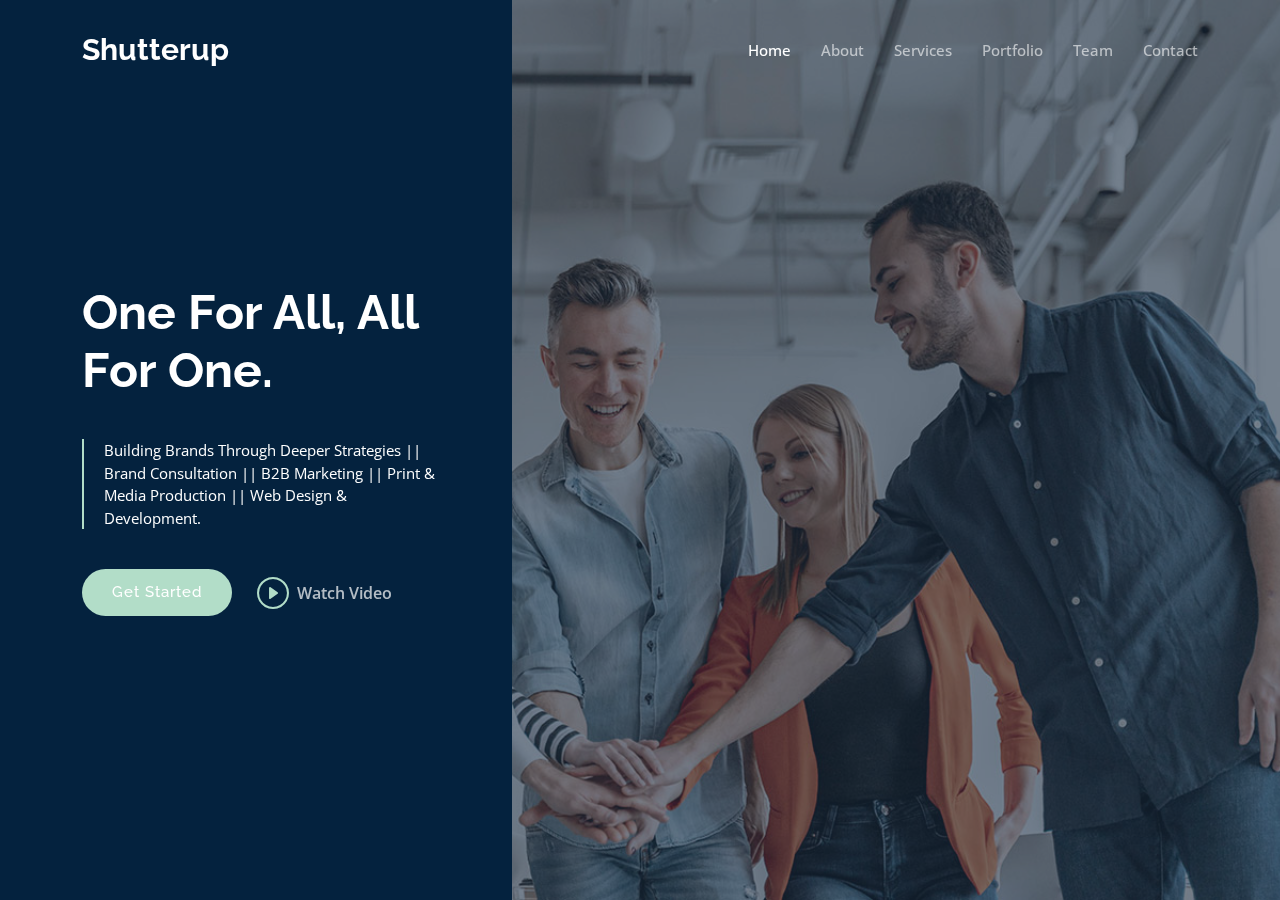
<file: app.html>
<!DOCTYPE html>
<html lang="en">
  <head>
    <meta charset="utf-8" />
    <meta content="width=device-width, initial-scale=1.0" name="viewport" />

    <title>ShutterUp</title>
    <meta content="" name="description" />
    <meta content="" name="keywords" />

    <!-- Favicons -->
    <link href="assets/img/favicon.png" rel="icon" />
    <link href="assets/img/apple-touch-icon.png" rel="apple-touch-icon" />

    <!-- Google Fonts -->
    <link rel="preconnect" href="https://fonts.googleapis.com" />
    <link rel="preconnect" href="https://fonts.gstatic.com" crossorigin />
    <link
      href="https://fonts.googleapis.com/css2?family=Open+Sans:ital,wght@0,300;0,400;0,500;0,600;0,700;1,300;1,400;1,600;1,700&family=Montserrat:ital,wght@0,300;0,400;0,500;0,600;0,700;1,300;1,400;1,500;1,600;1,700&family=Raleway:ital,wght@0,300;0,400;0,500;0,600;0,700;1,300;1,400;1,500;1,600;1,700&display=swap"
      rel="stylesheet"
    />

    <!-- Vendor CSS Files -->
    <link
      href="assets/vendor/bootstrap/css/bootstrap.min.css"
      rel="stylesheet"
    />
    <link
      href="assets/vendor/bootstrap-icons/bootstrap-icons.css"
      rel="stylesheet"
    />
    <link href="assets/vendor/aos/aos.css" rel="stylesheet" />
    <link
      href="assets/vendor/glightbox/css/glightbox.min.css"
      rel="stylesheet"
    />
    <link href="assets/vendor/swiper/swiper-bundle.min.css" rel="stylesheet" />
    <link href="assets/vendor/remixicon/remixicon.css" rel="stylesheet" />

    <!-- Template Main CSS File -->
    <link href="assets/css/main.css" rel="stylesheet" />

    <!-- =======================================================
  * Template Name: Nova - v1.2.1
  * Template URL: https://bootstrapmade.com/nova-bootstrap-business-template/
  * Author: BootstrapMade.com
  * License: https://bootstrapmade.com/license/
  ======================================================== -->
  </head>
  <script>
    function sound() {
      var snd = new Audio("mixkit-cinematic-tunnel-reverb-woosh-1486.wav"); //wav is also supported
      snd.play(); //plays the sound
    }
  </script>

  <body class="page-index">
    <!-- ======= Header ======= -->
    <header id="header" class="header d-flex align-items-center fixed-top">
      <div
        class="container-fluid container-xl d-flex align-items-center justify-content-between"
      >
        <a href="index.html" class="logo d-flex align-items-center">
          <!-- Uncomment the line below if you also wish to use an image logo -->
          <!-- <img src="assets/img/logo.png" alt=""> -->
          <h1 class="d-flex align-items-center">Shutterup</h1>
        </a>

        <i class="mobile-nav-toggle mobile-nav-show bi bi-list"></i>
        <i class="mobile-nav-toggle mobile-nav-hide d-none bi bi-x"></i>

        <nav id="navbar" class="navbar">
          <ul>
            <li>
              <a href="index.html" onclick="sound()" class="active">Home</a>
            </li>
            <li><a href="about.html" onclick="sound()">About</a></li>
            <li><a href="services.html">Services</a></li>
            <li><a href="portfolio.html">Portfolio</a></li>
            <li><a href="team.html">Team</a></li>
            <li><a href="contact.html">Contact</a></li>
          </ul>
        </nav>
        <!-- .navbar -->
      </div>
    </header>
    <!-- End Header -->

    <!-- ======= Hero Section ======= -->
    <section id="hero" class="hero d-flex align-items-center">
      <div class="container">
        <div class="row">
          <div class="col-xl-4">
            <h2 data-aos="fade-up">One For All, All For One.</h2>
            <blockquote data-aos="fade-up" data-aos-delay="100">
              <p>
                Building Brands Through Deeper Strategies || Brand Consultation
                || B2B Marketing || Print & Media Production || Web Design &
                Development.
              </p>
            </blockquote>
            <div class="d-flex" data-aos="fade-up" data-aos-delay="200">
              <a onclick="blind()" class="btn-get-started">Get Started</a>
              <a
                href="https://www.instagram.com/reel/CjfR9OAP6nD/?utm_source=ig_web_copy_link"
                class="glightbox btn-watch-video d-flex align-items-center"
                ><i class="bi bi-play-circle"></i><span>Watch Video</span></a
              >
            </div>
          </div>
        </div>
      </div>
    </section>
    <!-- End Hero Section -->

    <!-- ======= Footer ======= -->

    <!-- End Footer -->
    <!-- End Footer -->

    <a
      href="#"
      class="scroll-top d-flex align-items-center justify-content-center"
      ><i class="bi bi-arrow-up-short"></i
    ></a>

    <div id="preloader"></div>

    <!-- Vendor JS Files -->
    <script src="assets/vendor/bootstrap/js/bootstrap.bundle.min.js"></script>
    <script src="assets/vendor/aos/aos.js"></script>
    <script src="assets/vendor/glightbox/js/glightbox.min.js"></script>
    <script src="assets/vendor/swiper/swiper-bundle.min.js"></script>
    <script src="assets/vendor/isotope-layout/isotope.pkgd.min.js"></script>
    <script src="assets/vendor/php-email-form/validate.js"></script>

    <!-- Template Main JS File -->
    <script src="assets/js/main.js"></script>
  </body>
</html>

<script>
  function blind() {
    let msg = "Welcome to Shutter up";
    console.log("You entered is ", +msg);
    let speech = new SpeechSynthesisUtterance();
    speech.lang = "en-US";

    speech.text = msg;
    speech.volume = 1;
    speech.rate = 1;
    speech.pitch = 1;
    window.speechSynthesis.speak(speech);
    location.href = "index.html";
  }
</script>
</file>
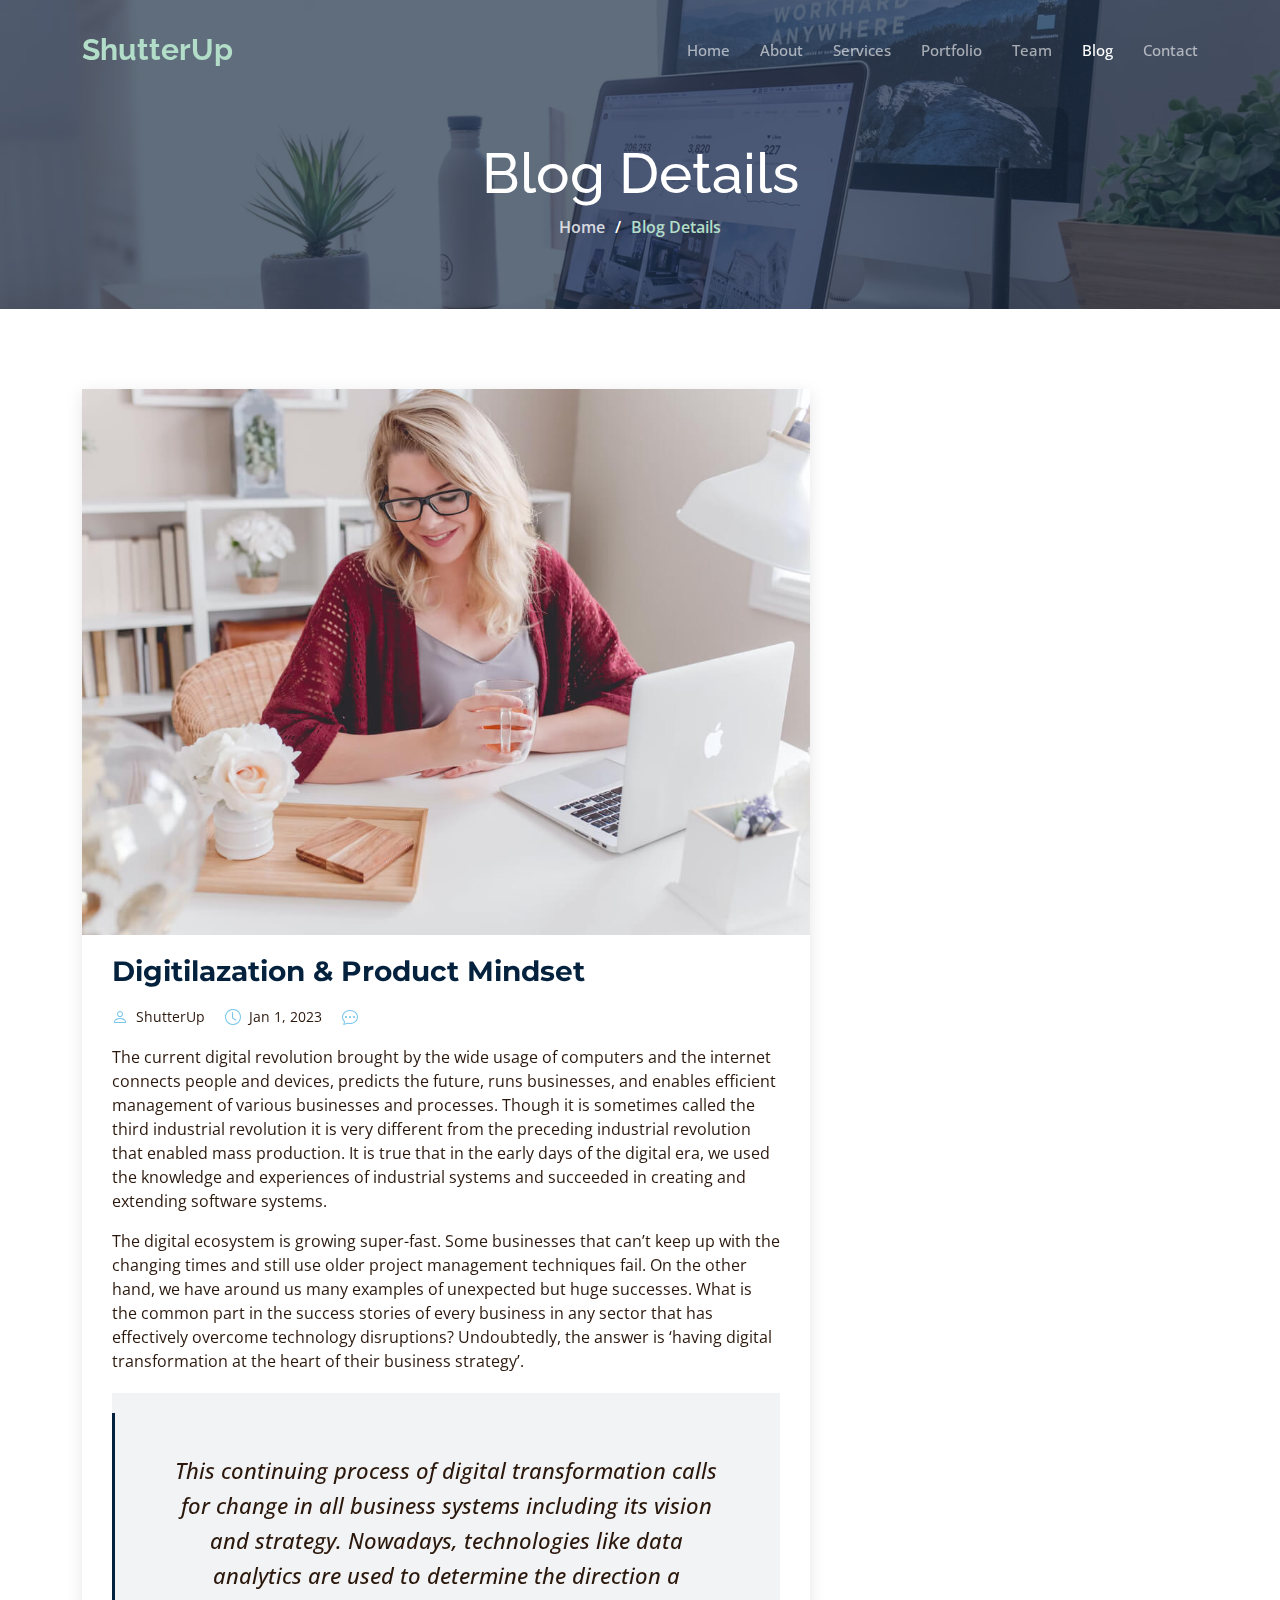
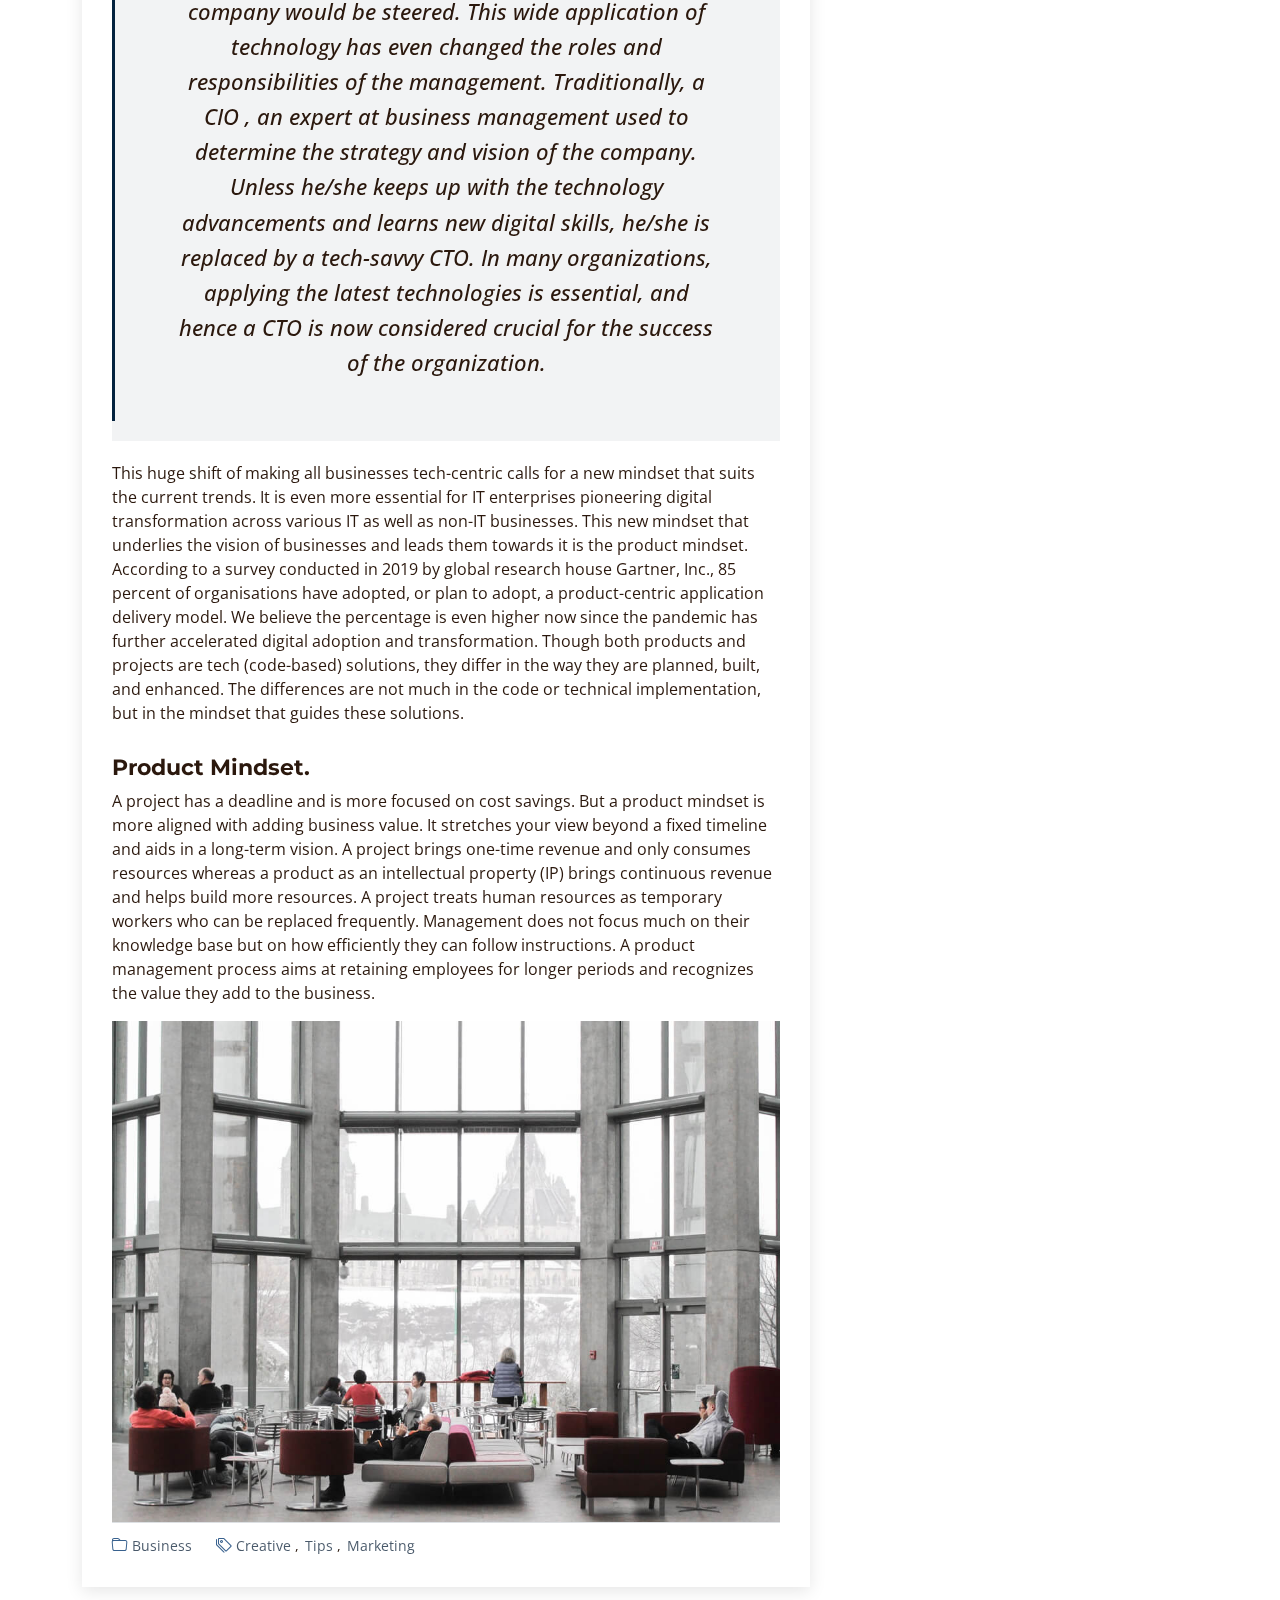
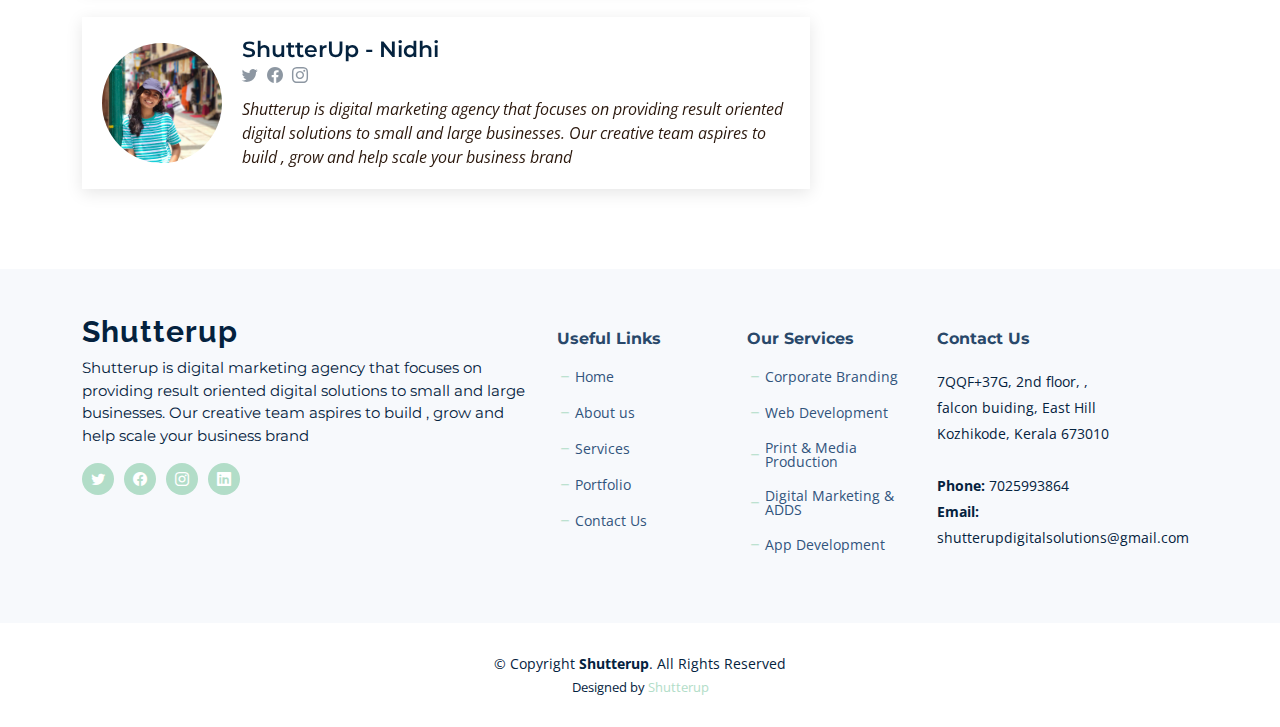
<file: blog-details.html>
<!DOCTYPE html>
<html lang="en">
  <head>
    <meta charset="utf-8" />
    <meta content="width=device-width, initial-scale=1.0" name="viewport" />

    <title>- Blog</title>
    <meta content="" name="description" />
    <meta content="" name="keywords" />

    <!-- Favicons -->
    <link href="assets/img/favicon.png" rel="icon" />
    <link href="assets/img/apple-touch-icon.png" rel="apple-touch-icon" />

    <!-- Google Fonts -->
    <link rel="preconnect" href="https://fonts.googleapis.com" />
    <link rel="preconnect" href="https://fonts.gstatic.com" crossorigin />
    <link
      href="https://fonts.googleapis.com/css2?family=Open+Sans:ital,wght@0,300;0,400;0,500;0,600;0,700;1,300;1,400;1,600;1,700&family=Montserrat:ital,wght@0,300;0,400;0,500;0,600;0,700;1,300;1,400;1,500;1,600;1,700&family=Raleway:ital,wght@0,300;0,400;0,500;0,600;0,700;1,300;1,400;1,500;1,600;1,700&display=swap"
      rel="stylesheet"
    />

    <!-- Vendor CSS Files -->
    <link
      href="assets/vendor/bootstrap/css/bootstrap.min.css"
      rel="stylesheet"
    />
    <link
      href="assets/vendor/bootstrap-icons/bootstrap-icons.css"
      rel="stylesheet"
    />
    <link href="assets/vendor/aos/aos.css" rel="stylesheet" />
    <link
      href="assets/vendor/glightbox/css/glightbox.min.css"
      rel="stylesheet"
    />
    <link href="assets/vendor/swiper/swiper-bundle.min.css" rel="stylesheet" />
    <link href="assets/vendor/remixicon/remixicon.css" rel="stylesheet" />

    <!-- Template Main CSS File -->
    <link href="assets/css/main.css" rel="stylesheet" />

    <!-- =======================================================
  * Template Name: Nova - v1.2.1
  * Template URL: https://bootstrapmade.com/nova-bootstrap-business-template/
  * Author: BootstrapMade.com
  * License: https://bootstrapmade.com/license/
  ======================================================== -->
  </head>

  <body class="page-blog">
    <!-- ======= Header ======= -->
    <header id="header" class="header d-flex align-items-center fixed-top">
      <div
        class="container-fluid container-xl d-flex align-items-center justify-content-between"
      >
        <a href="index.html" class="logo d-flex align-items-center">
          <!-- Uncomment the line below if you also wish to use an image logo -->
          <!-- <img src="assets/img/logo.png" alt=""> -->
          <h1 style="color: #b2ddc8" class="d-flex align-items-center">
            ShutterUp
          </h1>
        </a>

        <i class="mobile-nav-toggle mobile-nav-show bi bi-list"></i>
        <i class="mobile-nav-toggle mobile-nav-hide d-none bi bi-x"></i>

        <nav id="navbar" class="navbar">
          <ul>
            <li><a href="index.html">Home</a></li>
            <li><a href="about.html">About</a></li>
            <li><a href="services.html">Services</a></li>
            <li><a href="portfolio.html">Portfolio</a></li>
            <li><a href="team.html">Team</a></li>
            <li><a href="blog.html" class="active">Blog</a></li>

            <li><a href="contact.html">Contact</a></li>
          </ul>
        </nav>
        <!-- .navbar -->
      </div>
    </header>
    <!-- End Header -->

    <main id="main">
      <!-- ======= Breadcrumbs ======= -->
      <div
        class="breadcrumbs d-flex align-items-center"
        style="background-image: url('assets/img/blog-header.jpg')"
      >
        <div
          class="container position-relative d-flex flex-column align-items-center"
        >
          <h2>Blog Details</h2>
          <ol>
            <li><a href="index.html">Home</a></li>
            <li>Blog Details</li>
          </ol>
        </div>
      </div>
      <!-- End Breadcrumbs -->

      <!-- ======= Blog Details Section ======= -->
      <section id="blog" class="blog">
        <div class="container" data-aos="fade-up">
          <div class="row g-5">
            <div class="col-lg-8" data-aos="fade-up" data-aos-delay="200">
              <article class="blog-details">
                <div class="post-img">
                  <img
                    src="assets/img/blog/blog-1.jpg"
                    alt=""
                    class="img-fluid"
                  />
                </div>

                <h2 class="title">
                 Digitilazation & Product Mindset
                </h2>

                <div class="meta-top">
                  <ul>
                    <li class="d-flex align-items-center">
                      <i class="bi bi-person"></i>
                      <a href="blog-details.html">ShutterUp</a>
                    </li>
                    <li class="d-flex align-items-center">
                      <i class="bi bi-clock"></i>
                      <a href="blog-details.html"
                        ><time datetime="2020-01-01">Jan 1, 2023</time></a
                      >
                    </li>
                    <li class="d-flex align-items-center">
                      <i class="bi bi-chat-dots"></i>
                      <a href="blog-details.html"></a>
                    </li>
                  </ul>
                </div>
                <!-- End meta top -->

                <div class="content">
                  <p>
                    The current digital revolution brought by the wide usage of computers and the internet connects people and devices, predicts the future, runs businesses, and enables efficient management of various businesses and processes. Though it is sometimes called the third industrial revolution it is very different from the preceding industrial revolution that enabled mass production. It is true that in the early days of the digital era, we used the knowledge and experiences of industrial systems and succeeded in creating and extending software systems.
                  </p>

                  <p>
                    The digital ecosystem is growing super-fast. Some businesses that can’t keep up with the changing times and still use older project management techniques fail. On the other hand, we have around us many examples of unexpected but huge successes. What is the common part in the success stories of every business in any sector that has effectively overcome technology disruptions? Undoubtedly, the answer is ‘having digital transformation at the heart of their business strategy’.
                  </p>

                  <blockquote>
                    <p>
                      This continuing process of digital transformation calls for change in all business systems including its vision and strategy. Nowadays, technologies like data analytics are used to determine the direction a company would be steered. This wide application of technology has even changed the roles and responsibilities of the management. Traditionally, a CIO , an expert at business management used to determine the strategy and vision of the company.

                      Unless he/she keeps up with the technology advancements and learns new digital skills, he/she is replaced by a tech-savvy CTO. In many organizations, applying the latest technologies is essential, and hence a CTO is now considered crucial for the success of the organization.
                    </p>
                  </blockquote>

                  <p>
                    This huge shift of making all businesses tech-centric calls for a new mindset that suits the current trends. It is even more essential for IT enterprises pioneering digital transformation across various IT as well as non-IT businesses. This new mindset that underlies the vision of businesses and leads them towards it is the product mindset.

                    According to a survey conducted in 2019 by global research house Gartner, Inc., 85 percent of organisations have adopted, or plan to adopt, a product-centric application delivery model. We believe the percentage is even higher now since the pandemic has further accelerated digital adoption and transformation. Though both products and projects are tech (code-based) solutions, they differ in the way they are planned, built, and enhanced. The differences are not much in the code or technical implementation, but in the mindset that guides these solutions.
                  </p>

                  <h3>Product Mindset.</h3>
                  <p>
                    A project has a deadline and is more focused on cost savings. But a product mindset is more aligned with adding business value. It stretches your view beyond a fixed timeline and aids in a long-term vision. A project brings one-time revenue and only consumes resources whereas a product as an intellectual property (IP) brings continuous revenue and helps build more resources.
                    A project treats human resources as temporary workers who can be replaced frequently. Management does not focus much on their knowledge base but on how efficiently they can follow instructions. A product management process aims at retaining employees for longer periods and recognizes the value they add to the business.
                    
                  </p>
                  <img
                    src="assets/img/blog/blog-inside-post.jpg"
                    class="img-fluid"
                    alt=""
                  />

                 
                </div>
                <!-- End post content -->

                <div class="meta-bottom">
                  <i class="bi bi-folder"></i>
                  <ul class="cats">
                    <li><a href="#">Business</a></li>
                  </ul>

                  <i class="bi bi-tags"></i>
                  <ul class="tags">
                    <li><a href="#">Creative</a></li>
                    <li><a href="#">Tips</a></li>
                    <li><a href="#">Marketing</a></li>
                  </ul>
                </div>
                <!-- End meta bottom -->
              </article>
              <!-- End blog post -->

              <div class="post-author d-flex align-items-center">
                <img
                  src="assets/img/team/Nidhi.jpg"
                  class="rounded-circle flex-shrink-0"
                  alt=""
                />
                <div>
                  <h4>ShutterUp - Nidhi</h4>
                  <div class="social-links">
                    <a href="https://twitters.com/#"
                      ><i class="bi bi-twitter"></i
                    ></a>
                    <a href="https://facebook.com/#"
                      ><i class="bi bi-facebook"></i
                    ></a>
                    <a href="https://instagram.com/#"
                      ><i class="biu bi-instagram"></i
                    ></a>
                  </div>
                  <p>
                    Shutterup is digital marketing agency that focuses on providing
                    result oriented digital solutions to small and large businesses.
                    Our creative team aspires to build , grow and help scale your
                    business brand
                   
                  </p>
                </div>
              </div>
              <!-- End post author -->

              <!-- End blog comments -->
            </div>

            
                <!-- End sidebar tags-->
              </div>
              <!-- End Blog Sidebar -->
            </div>
          </div>
        </div>
      </section>
      <!-- End Blog Details Section -->
    </main>
    <!-- End #main -->

    <!-- ======= Footer ======= -->
    <footer id="footer" class="footer">
      <div class="footer-content">
        <div class="container">
          <div class="row gy-4">
            <div class="col-lg-5 col-md-12 footer-info">
              <a href="index.html" class="logo d-flex align-items-center">
                <span>Shutterup</span>
              </a>
              <p>
                Shutterup is digital marketing agency that focuses on providing
                result oriented digital solutions to small and large businesses.
                Our creative team aspires to build , grow and help scale your
                business brand
              </p>
              <div class="social-links d-flex mt-3">
                <a href="#" class="twitter"><i class="bi bi-twitter"></i></a>
                <a href="#" class="facebook"><i class="bi bi-facebook"></i></a>
                <a href="#" class="instagram"
                  ><i class="bi bi-instagram"></i
                ></a>
                <a href="#" class="linkedin"><i class="bi bi-linkedin"></i></a>
              </div>
            </div>

            <div class="col-lg-2 col-6 footer-links">
              <h4>Useful Links</h4>
              <ul>
                <li><i class="bi bi-dash"></i> <a href="#">Home</a></li>
                <li>
                  <i class="bi bi-dash"></i> <a href="about.html">About us</a>
                </li>
                <li>
                  <i class="bi bi-dash"></i>
                  <a href="services.html">Services</a>
                </li>
                <li>
                  <i class="bi bi-dash"></i>
                  <a href="portfolio.html">Portfolio</a>
                </li>
                <li>
                  <i class="bi bi-dash"></i>
                  <a href="contact.html">Contact Us</a>
                </li>
              </ul>
            </div>

            <div class="col-lg-2 col-6 footer-links">
              <h4>Our Services</h4>
              <ul>
                <li>
                  <i class="bi bi-dash"></i>
                  <a href="services.html">Corporate Branding</a>
                </li>
                <li>
                  <i class="bi bi-dash"></i>
                  <a href="services.html">Web Development</a>
                </li>
                <li>
                  <i class="bi bi-dash"></i>
                  <a href="services.html">Print & Media Production</a>
                </li>
                <li>
                  <i class="bi bi-dash"></i>
                  <a href="services.html">Digital Marketing & ADDS</a>
                </li>
                <li>
                  <i class="bi bi-dash"></i>
                  <a href="services.html">App Development</a>
                </li>
              </ul>
            </div>

            <div
              class="col-lg-3 col-md-12 footer-contact text-center text-md-start"
            >
              <h4>Contact Us</h4>
              <p>
                7QQF+37G, 2nd floor, , <br />
                falcon buiding, East Hill<br />
                Kozhikode, Kerala 673010<br /><br />
                <strong>Phone:</strong> 7025993864<br />
                <strong>Email:</strong>
                shutterupdigitalsolutions@gmail.com<br />
              </p>
            </div>
          </div>
        </div>
      </div>

      <div class="footer-legal">
        <div class="container">
          <div class="copyright">
            &copy; Copyright <strong><span>Shutterup</span></strong
            >. All Rights Reserved
          </div>
          <div class="credits">
            <!-- All the links in the footer should remain intact. -->
            <!-- You can delete the links only if you purchased the pro version. -->
            <!-- Licensing information: https://bootstrapmade.com/license/ -->
            <!-- Purchase the pro version with working PHP/AJAX contact form: https://bootstrapmade.com/nova-bootstrap-business-template/ -->
            Designed by <a href="#">Shutterup</a>
          </div>
        </div>
      </div>
    </footer>
    <!-- End Footer -->
    <!-- End Footer -->

    <a
      href="#"
      class="scroll-top d-flex align-items-center justify-content-center"
      ><i class="bi bi-arrow-up-short"></i
    ></a>

    <div id="preloader"></div>

    <!-- Vendor JS Files -->
    <script src="assets/vendor/bootstrap/js/bootstrap.bundle.min.js"></script>
    <script src="assets/vendor/aos/aos.js"></script>
    <script src="assets/vendor/glightbox/js/glightbox.min.js"></script>
    <script src="assets/vendor/swiper/swiper-bundle.min.js"></script>
    <script src="assets/vendor/isotope-layout/isotope.pkgd.min.js"></script>
    <script src="assets/vendor/php-email-form/validate.js"></script>

    <!-- Template Main JS File -->
    <script src="assets/js/main.js"></script>
  </body>
</html>
</file>
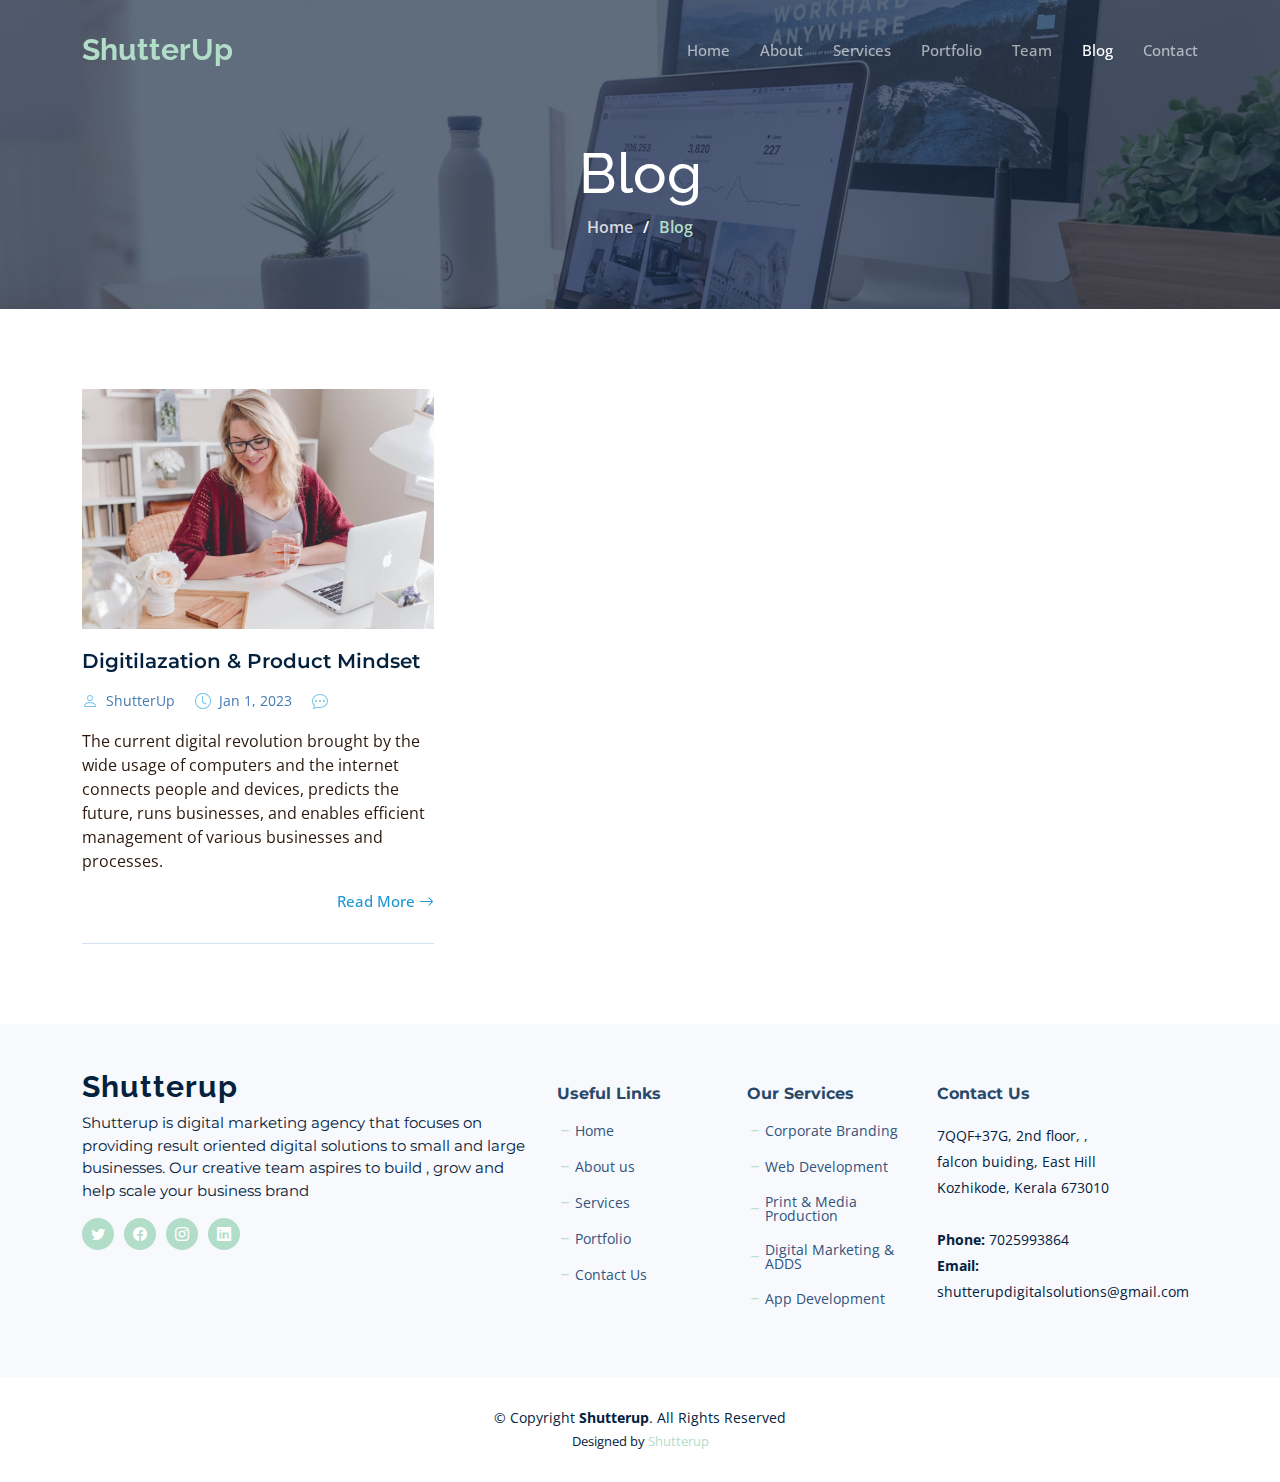
<file: blog.html>
<!DOCTYPE html>
<html lang="en">
  <head>
    <meta charset="utf-8" />
    <meta content="width=device-width, initial-scale=1.0" name="viewport" />

    <title>- Blog</title>
    <meta content="  The current digital revolution brought by the wide usage of computers and the internet connects people and devices, predicts the future, runs businesses, and enables efficient management of various businesses and processes." name="description" />
    <meta content="" name="keywords" />

    <!-- Favicons -->
    <link href="assets/img/favicon.png" rel="icon" />
    <link href="assets/img/apple-touch-icon.png" rel="apple-touch-icon" />

    <!-- Google Fonts -->
    <link rel="preconnect" href="https://fonts.googleapis.com" />
    <link rel="preconnect" href="https://fonts.gstatic.com" crossorigin />
    <link
      href="https://fonts.googleapis.com/css2?family=Open+Sans:ital,wght@0,300;0,400;0,500;0,600;0,700;1,300;1,400;1,600;1,700&family=Montserrat:ital,wght@0,300;0,400;0,500;0,600;0,700;1,300;1,400;1,500;1,600;1,700&family=Raleway:ital,wght@0,300;0,400;0,500;0,600;0,700;1,300;1,400;1,500;1,600;1,700&display=swap"
      rel="stylesheet"
    />

    <!-- Vendor CSS Files -->
    <link
      href="assets/vendor/bootstrap/css/bootstrap.min.css"
      rel="stylesheet"
    />
    <link
      href="assets/vendor/bootstrap-icons/bootstrap-icons.css"
      rel="stylesheet"
    />
    <link href="assets/vendor/aos/aos.css" rel="stylesheet" />
    <link
      href="assets/vendor/glightbox/css/glightbox.min.css"
      rel="stylesheet"
    />
    <link href="assets/vendor/swiper/swiper-bundle.min.css" rel="stylesheet" />
    <link href="assets/vendor/remixicon/remixicon.css" rel="stylesheet" />

    <!-- Template Main CSS File -->
    <link href="assets/css/main.css" rel="stylesheet" />

    <!-- =======================================================
  * Template Name: Nova - v1.2.1
  * Template URL: https://bootstrapmade.com/nova-bootstrap-business-template/
  * Author: BootstrapMade.com
  * License: https://bootstrapmade.com/license/
  ======================================================== -->
  </head>

  <body class="page-blog">
    <!-- ======= Header ======= -->
    <header id="header" class="header d-flex align-items-center fixed-top">
      <div
        class="container-fluid container-xl d-flex align-items-center justify-content-between"
      >
        <a href="index.html" class="logo d-flex align-items-center">
          <!-- Uncomment the line below if you also wish to use an image logo -->
          <!-- <img src="assets/img/logo.png" alt=""> -->
          <h1 style="color: #b2ddc8" class="d-flex align-items-center">ShutterUp</h1>
        </a>

        <i class="mobile-nav-toggle mobile-nav-show bi bi-list"></i>
        <i class="mobile-nav-toggle mobile-nav-hide d-none bi bi-x"></i>

        <nav id="navbar" class="navbar">
          <ul>
            <li><a href="index.html">Home</a></li>
            <li><a href="about.html">About</a></li>
            <li><a href="services.html">Services</a></li>
            <li><a href="portfolio.html">Portfolio</a></li>
            <li><a href="team.html">Team</a></li>
            <li><a href="blog.html" class="active">Blog</a></li>

            <li><a href="contact.html">Contact</a></li>
          </ul>
        </nav>
        <!-- .navbar -->
      </div>
    </header>
    <!-- End Header -->

    <main id="main">
      <!-- ======= Breadcrumbs ======= -->
      <div
        class="breadcrumbs d-flex align-items-center"
        style="background-image: url('assets/img/blog-header.jpg')"
      >
        <div
          class="container position-relative d-flex flex-column align-items-center"
        >
          <h2>Blog</h2>
          <ol>
            <li><a href="index.html">Home</a></li>
            <li>Blog</li>
          </ol>
        </div>
      </div>
      <!-- End Breadcrumbs -->

      <!-- ======= Blog Section ======= -->
      <section id="blog" class="blog">
        <div class="container" data-aos="fade-up">
          <div class="row g-5">
            <div class="col-lg-8" data-aos="fade-up" data-aos-delay="200">
              <div class="row gy-5 posts-list">
                <div class="col-lg-6">
                  <article class="d-flex flex-column">
                    <div class="post-img">
                      <img
                        src="assets/img/blog/blog-1.jpg"
                        alt=""
                        class="img-fluid"
                      />
                    </div>

                    <h2 class="title">
                      <a href="blog-details.html"
                        > Digitilazation & Product Mindset</a
                      >
                    </h2>

                    <div class="meta-top">
                      <ul>
                        <li class="d-flex align-items-center">
                          <i class="bi bi-person"></i>
                          <a href="blog-details.html">ShutterUp</a>
                        </li>
                        <li class="d-flex align-items-center">
                          <i class="bi bi-clock"></i>
                          <a href="blog-details.html"
                            ><time datetime="2022-01-01">Jan 1, 2023</time></a
                          >
                        </li>
                        <li class="d-flex align-items-center">
                          <i class="bi bi-chat-dots"></i>
                          <a href="blog-details.html"></a>
                        </li>
                      </ul>
                    </div>

                    <div class="content">
                      <p>
                        The current digital revolution brought by the wide usage of computers and the internet connects people and devices, predicts the future, runs businesses, and enables efficient management of various businesses and processes.
                      </p>
                    </div>

                    <div class="read-more mt-auto align-self-end">
                      <a href="blog-details.html"
                        >Read More <i class="bi bi-arrow-right"></i
                      ></a>
                    </div>
                  </article>
                </div>
                <!-- End post list item -->

                <!-- End post list item -->
              </div>
              <!-- End blog posts list -->

             
              <!-- End blog pagination -->
            </div>

           
            </div>
          </div>
        </div>
      </section>
      <!-- End Blog Section -->
    </main>
    <!-- End #main -->

    <!-- ======= Footer ======= -->
    <footer id="footer" class="footer">
      <div class="footer-content">
        <div class="container">
          <div class="row gy-4">
            <div class="col-lg-5 col-md-12 footer-info">
              <a href="index.html" class="logo d-flex align-items-center">
                <span>Shutterup</span>
              </a>
              <p>
                Shutterup is digital marketing agency that focuses on providing
                result oriented digital solutions to small and large businesses.
                Our creative team aspires to build , grow and help scale your
                business brand
              </p>
              <div class="social-links d-flex mt-3">
                <a href="#" class="twitter"><i class="bi bi-twitter"></i></a>
                <a href="#" class="facebook"><i class="bi bi-facebook"></i></a>
                <a href="#" class="instagram"
                  ><i class="bi bi-instagram"></i
                ></a>
                <a href="#" class="linkedin"><i class="bi bi-linkedin"></i></a>
              </div>
            </div>

            <div class="col-lg-2 col-6 footer-links">
              <h4>Useful Links</h4>
              <ul>
                <li><i class="bi bi-dash"></i> <a href="#">Home</a></li>
                <li>
                  <i class="bi bi-dash"></i> <a href="about.html">About us</a>
                </li>
                <li>
                  <i class="bi bi-dash"></i>
                  <a href="services.html">Services</a>
                </li>
                <li>
                  <i class="bi bi-dash"></i>
                  <a href="portfolio.html">Portfolio</a>
                </li>
                <li>
                  <i class="bi bi-dash"></i>
                  <a href="contact.html">Contact Us</a>
                </li>
              </ul>
            </div>

            <div class="col-lg-2 col-6 footer-links">
              <h4>Our Services</h4>
              <ul>
                <li>
                  <i class="bi bi-dash"></i>
                  <a href="services.html">Corporate Branding</a>
                </li>
                <li>
                  <i class="bi bi-dash"></i>
                  <a href="services.html">Web Development</a>
                </li>
                <li>
                  <i class="bi bi-dash"></i>
                  <a href="services.html">Print & Media Production</a>
                </li>
                <li>
                  <i class="bi bi-dash"></i>
                  <a href="services.html">Digital Marketing & ADDS</a>
                </li>
                <li>
                  <i class="bi bi-dash"></i>
                  <a href="services.html">App Development</a>
                </li>
              </ul>
            </div>

            <div
              class="col-lg-3 col-md-12 footer-contact text-center text-md-start"
            >
              <h4>Contact Us</h4>
              <p>
                7QQF+37G, 2nd floor, , <br />
                falcon buiding, East Hill<br />
                Kozhikode, Kerala 673010<br /><br />
                <strong>Phone:</strong> 7025993864<br />
                <strong>Email:</strong>
                shutterupdigitalsolutions@gmail.com<br />
              </p>
            </div>
          </div>
        </div>
      </div>

      <div class="footer-legal">
        <div class="container">
          <div class="copyright">
            &copy; Copyright <strong><span>Shutterup</span></strong
            >. All Rights Reserved
          </div>
          <div class="credits">
            <!-- All the links in the footer should remain intact. -->
            <!-- You can delete the links only if you purchased the pro version. -->
            <!-- Licensing information: https://bootstrapmade.com/license/ -->
            <!-- Purchase the pro version with working PHP/AJAX contact form: https://bootstrapmade.com/nova-bootstrap-business-template/ -->
            Designed by <a href="#">Shutterup</a>
          </div>
        </div>
      </div>
    </footer>
    <!-- End Footer -->
    <!-- End Footer -->

    <a
      href="#"
      class="scroll-top d-flex align-items-center justify-content-center"
      ><i class="bi bi-arrow-up-short"></i
    ></a>

    <div id="preloader"></div>

    <!-- Vendor JS Files -->
    <script src="assets/vendor/bootstrap/js/bootstrap.bundle.min.js"></script>
    <script src="assets/vendor/aos/aos.js"></script>
    <script src="assets/vendor/glightbox/js/glightbox.min.js"></script>
    <script src="assets/vendor/swiper/swiper-bundle.min.js"></script>
    <script src="assets/vendor/isotope-layout/isotope.pkgd.min.js"></script>
    <script src="assets/vendor/php-email-form/validate.js"></script>

    <!-- Template Main JS File -->
    <script src="assets/js/main.js"></script>
  </body>
</html>
</file>
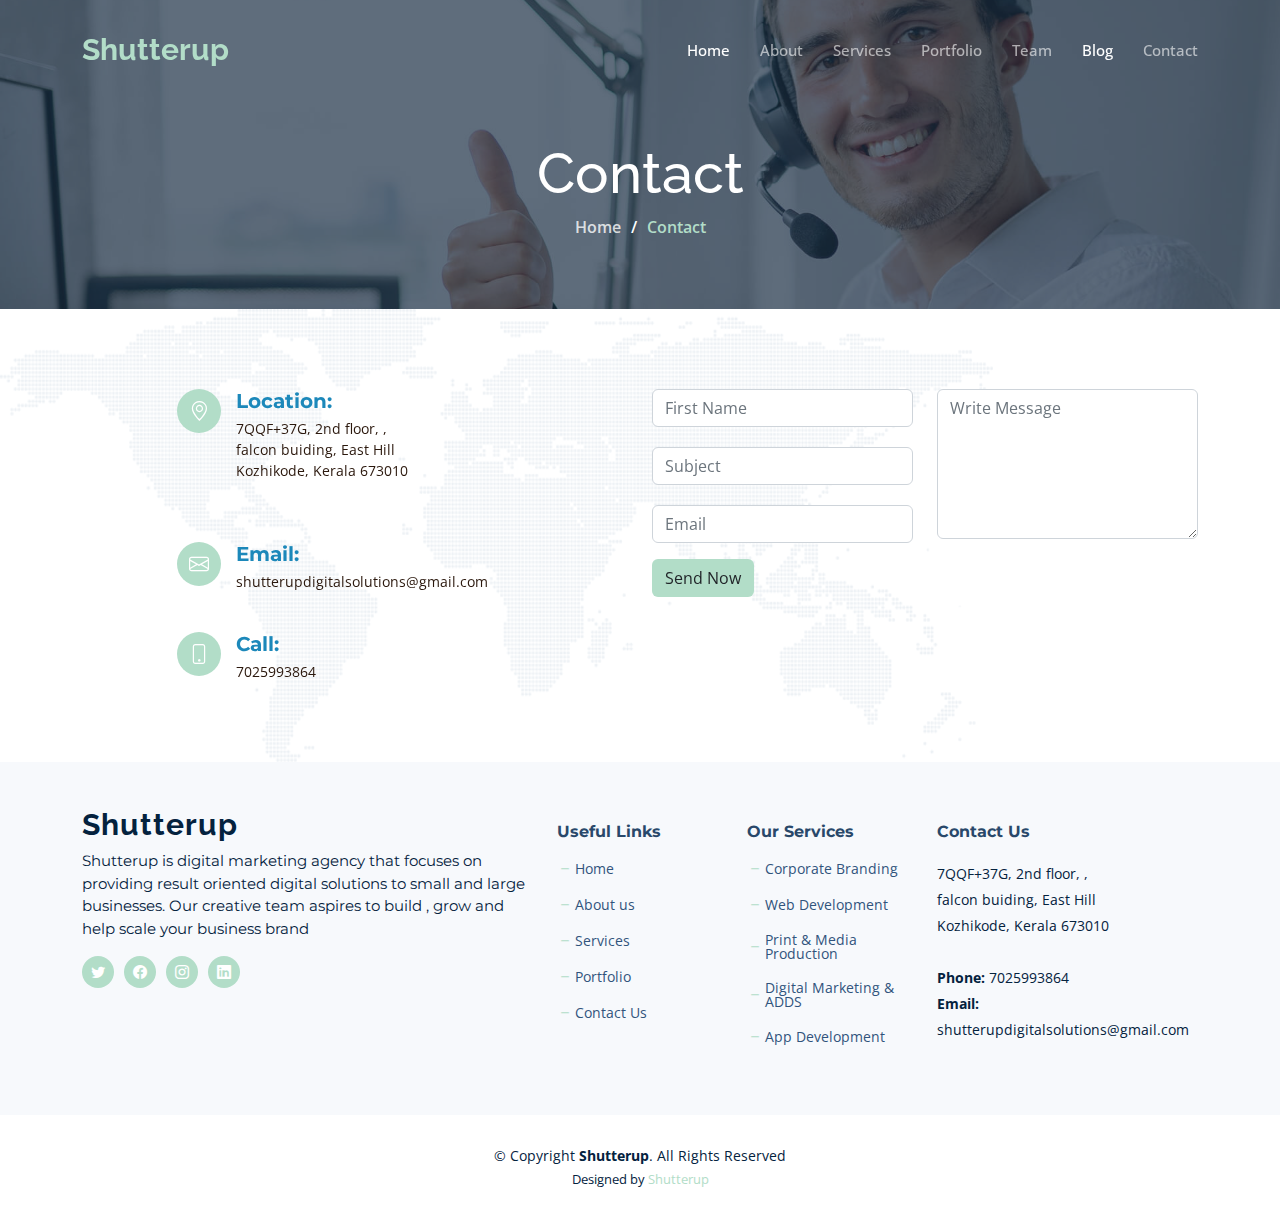
<file: contact.html>
<!DOCTYPE html>
<html lang="en">
  <head>
    <meta charset="utf-8" />
    <meta content="width=device-width, initial-scale=1.0" name="viewport" />
    <script src="https://ajax.googleapis.com/ajax/libs/jquery/3.5.1/jquery.min.js"></script>

    <title>Shutterup - Contact</title>
    <meta content="" name="description" />
    <meta content="" name="keywords" />

    <!-- Favicons -->
    <link href="assets/img/favicon.png" rel="icon" />
    <link href="assets/img/apple-touch-icon.png" rel="apple-touch-icon" />

    <!-- Google Fonts -->
    <link rel="preconnect" href="https://fonts.googleapis.com" />
    <link rel="preconnect" href="https://fonts.gstatic.com" crossorigin />
    <link
      href="https://fonts.googleapis.com/css2?family=Open+Sans:ital,wght@0,300;0,400;0,500;0,600;0,700;1,300;1,400;1,600;1,700&family=Montserrat:ital,wght@0,300;0,400;0,500;0,600;0,700;1,300;1,400;1,500;1,600;1,700&family=Raleway:ital,wght@0,300;0,400;0,500;0,600;0,700;1,300;1,400;1,500;1,600;1,700&display=swap"
      rel="stylesheet"
    />

    <!-- Vendor CSS Files -->
    <link
      href="assets/vendor/bootstrap/css/bootstrap.min.css"
      rel="stylesheet"
    />
    <link
      href="assets/vendor/bootstrap-icons/bootstrap-icons.css"
      rel="stylesheet"
    />
    <link href="assets/vendor/aos/aos.css" rel="stylesheet" />
    <link
      href="assets/vendor/glightbox/css/glightbox.min.css"
      rel="stylesheet"
    />
    <link href="assets/vendor/swiper/swiper-bundle.min.css" rel="stylesheet" />
    <link href="assets/vendor/remixicon/remixicon.css" rel="stylesheet" />

    <!-- Template Main CSS File -->
    <link href="assets/css/main.css" rel="stylesheet" />

    <!-- =======================================================
  * Template Name: Nova - v1.2.1
  * Template URL: https://bootstrapmade.com/nova-bootstrap-business-template/
  * Author: BootstrapMade.com
  * License: https://bootstrapmade.com/license/
  ======================================================== -->
  </head>

  <body class="page-contact">
    <!-- ======= Header ======= -->
    <header id="header" class="header d-flex align-items-center fixed-top">
      <div
        class="container-fluid container-xl d-flex align-items-center justify-content-between"
      >
        <a href="index.html" class="logo d-flex align-items-center">
          <!-- Uncomment the line below if you also wish to use an image logo -->
          <!-- <img src="assets/img/logo.png" alt=""> -->
          <h1 style="color: #b2ddc8" class="d-flex align-items-center">
            Shutterup
          </h1>
        </a>

        <i class="mobile-nav-toggle mobile-nav-show bi bi-list"></i>
        <i class="mobile-nav-toggle mobile-nav-hide d-none bi bi-x"></i>

        <nav id="navbar" class="navbar">
          <ul>
            <li><a href="index.html" class="active">Home</a></li>
            <li><a href="about.html">About</a></li>
            <li><a href="services.html">Services</a></li>
            <li><a href="portfolio.html">Portfolio</a></li>
            <li><a href="team.html">Team</a></li>
            <li><a href="blog.html" class="active">Blog</a></li>
            <li><a href="contact.html">Contact</a></li>
          </ul>
        </nav>
        <!-- .navbar -->
      </div>
    </header>
    <!-- End Header -->

    <main id="main">
      <!-- ======= Breadcrumbs ======= -->
      <div
        class="breadcrumbs d-flex align-items-center"
        style="background-image: url('assets/img/contact-header.jpg')"
      >
        <div
          class="container position-relative d-flex flex-column align-items-center"
        >
          <h2>Contact</h2>
          <ol>
            <li><a href="index.html">Home</a></li>
            <li>Contact</li>
          </ol>
        </div>
      </div>
      <!-- End Breadcrumbs -->

      <!-- ======= Contact Section ======= -->
      <section id="contact" class="contact">
        <div class="container position-relative" data-aos="fade-up">
          <div class="row gy-4 d-flex justify-content-end">
            <div class="col-lg-5" data-aos="fade-up" data-aos-delay="100">
              <div class="info-item d-flex">
                <i class="bi bi-geo-alt flex-shrink-0"></i>
                <div>
                  <h4>Location:</h4>
                  <p>
                    7QQF+37G, 2nd floor, , <br />
                    falcon buiding, East Hill<br />
                    Kozhikode, Kerala 673010<br /><br />
                  </p>
                </div>
              </div>
              <!-- End Info Item -->

              <div class="info-item d-flex">
                <i class="bi bi-envelope flex-shrink-0"></i>
                <div>
                  <h4>Email:</h4>
                  <p>shutterupdigitalsolutions@gmail.com</p>
                </div>
              </div>
              <!-- End Info Item -->

              <div class="info-item d-flex">
                <i class="bi bi-phone flex-shrink-0"></i>
                <div>
                  <h4>Call:</h4>
                  <p>7025993864</p>
                </div>
              </div>
              <!-- End Info Item -->
            </div>

            <div class="col-lg-6" data-aos="fade-up" data-aos-delay="250">
              <form class="w3layouts-contact-fm" id="submit-form">
                <div class="row main-cont-sec">
                  <div class="col-lg-6 left-cont-contact">
                    <div class="form-group input-gap">
                      <input
                        class="form-control"
                        type="text"
                        name="entry.1577403231"
                        id="w3lName"
                        placeholder="First Name"
                        required=""
                      />
                    </div>
                    <div class="form-group input-gap" style="padding-top: 20px">
                      <input
                        class="form-control"
                        type="text"
                        name="entry.609465029"
                        id="w3lName"
                        placeholder="Subject"
                        required=""
                      />
                    </div>
                    <div class="form-group input-gap" style="padding-top: 20px">
                      <input
                        class="form-control"
                        type="email"
                        name="entry.33307135"
                        id="w3lSender"
                        placeholder="Email"
                        required=""
                      />
                    </div>
                  </div>
                  <div class="col-lg-6 right-cont-contact">
                    <div class="form-group">
                      <textarea
                        class="form-control"
                        style="height: 150px"
                        name="entry.1402539853"
                        id="w3lMessage"
                        placeholder="Write Message"
                        required=""
                      ></textarea>
                    </div>
                  </div>
                </div>
                <div class="form-group-2">
                  <button
                    type="submit"
                    style="background-color: #b2ddc8"
                    class="btn action-button mt-3 btn-get-started"
                  >
                    Send Now
                  </button>
                </div>
              </form>
            </div>
            <!-- End Contact Form -->
          </div>
        </div>
      </section>
      <!-- End Contact Section -->
    </main>
    <!-- End #main -->

    <!-- ======= Footer ======= -->
    <footer id="footer" class="footer">
      <div class="footer-content">
        <div class="container">
          <div class="row gy-4">
            <div class="col-lg-5 col-md-12 footer-info">
              <a href="index.html" class="logo d-flex align-items-center">
                <span>Shutterup</span>
              </a>
              <p>
                Shutterup is digital marketing agency that focuses on providing
                result oriented digital solutions to small and large businesses.
                Our creative team aspires to build , grow and help scale your
                business brand
              </p>
              <div class="social-links d-flex mt-3">
                <a href="#" class="twitter"><i class="bi bi-twitter"></i></a>
                <a href="#" class="facebook"><i class="bi bi-facebook"></i></a>
                <a href="#" class="instagram"
                  ><i class="bi bi-instagram"></i
                ></a>
                <a href="#" class="linkedin"><i class="bi bi-linkedin"></i></a>
              </div>
            </div>

            <div class="col-lg-2 col-6 footer-links">
              <h4>Useful Links</h4>
              <ul>
                <li><i class="bi bi-dash"></i> <a href="#">Home</a></li>
                <li>
                  <i class="bi bi-dash"></i> <a href="about.html">About us</a>
                </li>
                <li>
                  <i class="bi bi-dash"></i>
                  <a href="services.html">Services</a>
                </li>
                <li>
                  <i class="bi bi-dash"></i>
                  <a href="portfolio.html">Portfolio</a>
                </li>
                <li>
                  <i class="bi bi-dash"></i>
                  <a href="contact.html">Contact Us</a>
                </li>
              </ul>
            </div>

            <div class="col-lg-2 col-6 footer-links">
              <h4>Our Services</h4>
              <ul>
                <li>
                  <i class="bi bi-dash"></i>
                  <a href="services.html">Corporate Branding</a>
                </li>
                <li>
                  <i class="bi bi-dash"></i>
                  <a href="services.html">Web Development</a>
                </li>
                <li>
                  <i class="bi bi-dash"></i>
                  <a href="services.html">Print & Media Production</a>
                </li>
                <li>
                  <i class="bi bi-dash"></i>
                  <a href="services.html">Digital Marketing & ADDS</a>
                </li>
                <li>
                  <i class="bi bi-dash"></i>
                  <a href="services.html">App Development</a>
                </li>
              </ul>
            </div>

            <div
              class="col-lg-3 col-md-12 footer-contact text-center text-md-start"
            >
              <h4>Contact Us</h4>
              <p>
                7QQF+37G, 2nd floor, , <br />
                falcon buiding, East Hill<br />
                Kozhikode, Kerala 673010<br /><br />
                <strong>Phone:</strong> 7025993864<br />
                <strong>Email:</strong>
                shutterupdigitalsolutions@gmail.com<br />
              </p>
            </div>
          </div>
        </div>
      </div>

      <div class="footer-legal">
        <div class="container">
          <div class="copyright">
            &copy; Copyright <strong><span>Shutterup</span></strong
            >. All Rights Reserved
          </div>
          <div class="credits">
            <!-- All the links in the footer should remain intact. -->
            <!-- You can delete the links only if you purchased the pro version. -->
            <!-- Licensing information: https://bootstrapmade.com/license/ -->
            <!-- Purchase the pro version with working PHP/AJAX contact form: https://bootstrapmade.com/nova-bootstrap-business-template/ -->
            Designed by <a href="#">Shutterup</a>
          </div>
        </div>
      </div>
    </footer>
    <!-- End Footer -->

    <a
      href="#"
      class="scroll-top d-flex align-items-center justify-content-center"
      ><i class="bi bi-arrow-up-short"></i
    ></a>

    <div id="preloader"></div>

    <!-- Vendor JS Files -->
    <script src="assets/vendor/bootstrap/js/bootstrap.bundle.min.js"></script>
    <script src="assets/vendor/aos/aos.js"></script>
    <script src="assets/vendor/glightbox/js/glightbox.min.js"></script>
    <script src="assets/vendor/swiper/swiper-bundle.min.js"></script>
    <script src="assets/vendor/isotope-layout/isotope.pkgd.min.js"></script>
    <script src="assets/vendor/php-email-form/validate.js"></script>

    <!-- Template Main JS File -->
    <script src="assets/js/main.js"></script>
    <script>
      $("#submit-form").submit((e) => {
        e.preventDefault();
        $.ajax({
          url: "https://docs.google.com/forms/u/0/d/e/1FAIpQLSeqnT9PB8f0nORGdKcdxzJWbwvShXde8p3KkdM3X4u-i50iRw/formResponse",
          data: $("#submit-form").serialize(),
          method: "post",
          target: "_self",
          success: function (response) {
            alert("Form submitted successfully");
            window.location.reload();
            //window.location.href="https://google.com"
          },
          error: function (err) {
            alert("Sucessfully Submitted");
          },
        });
      });
    </script>
  </body>
</html>
</file>
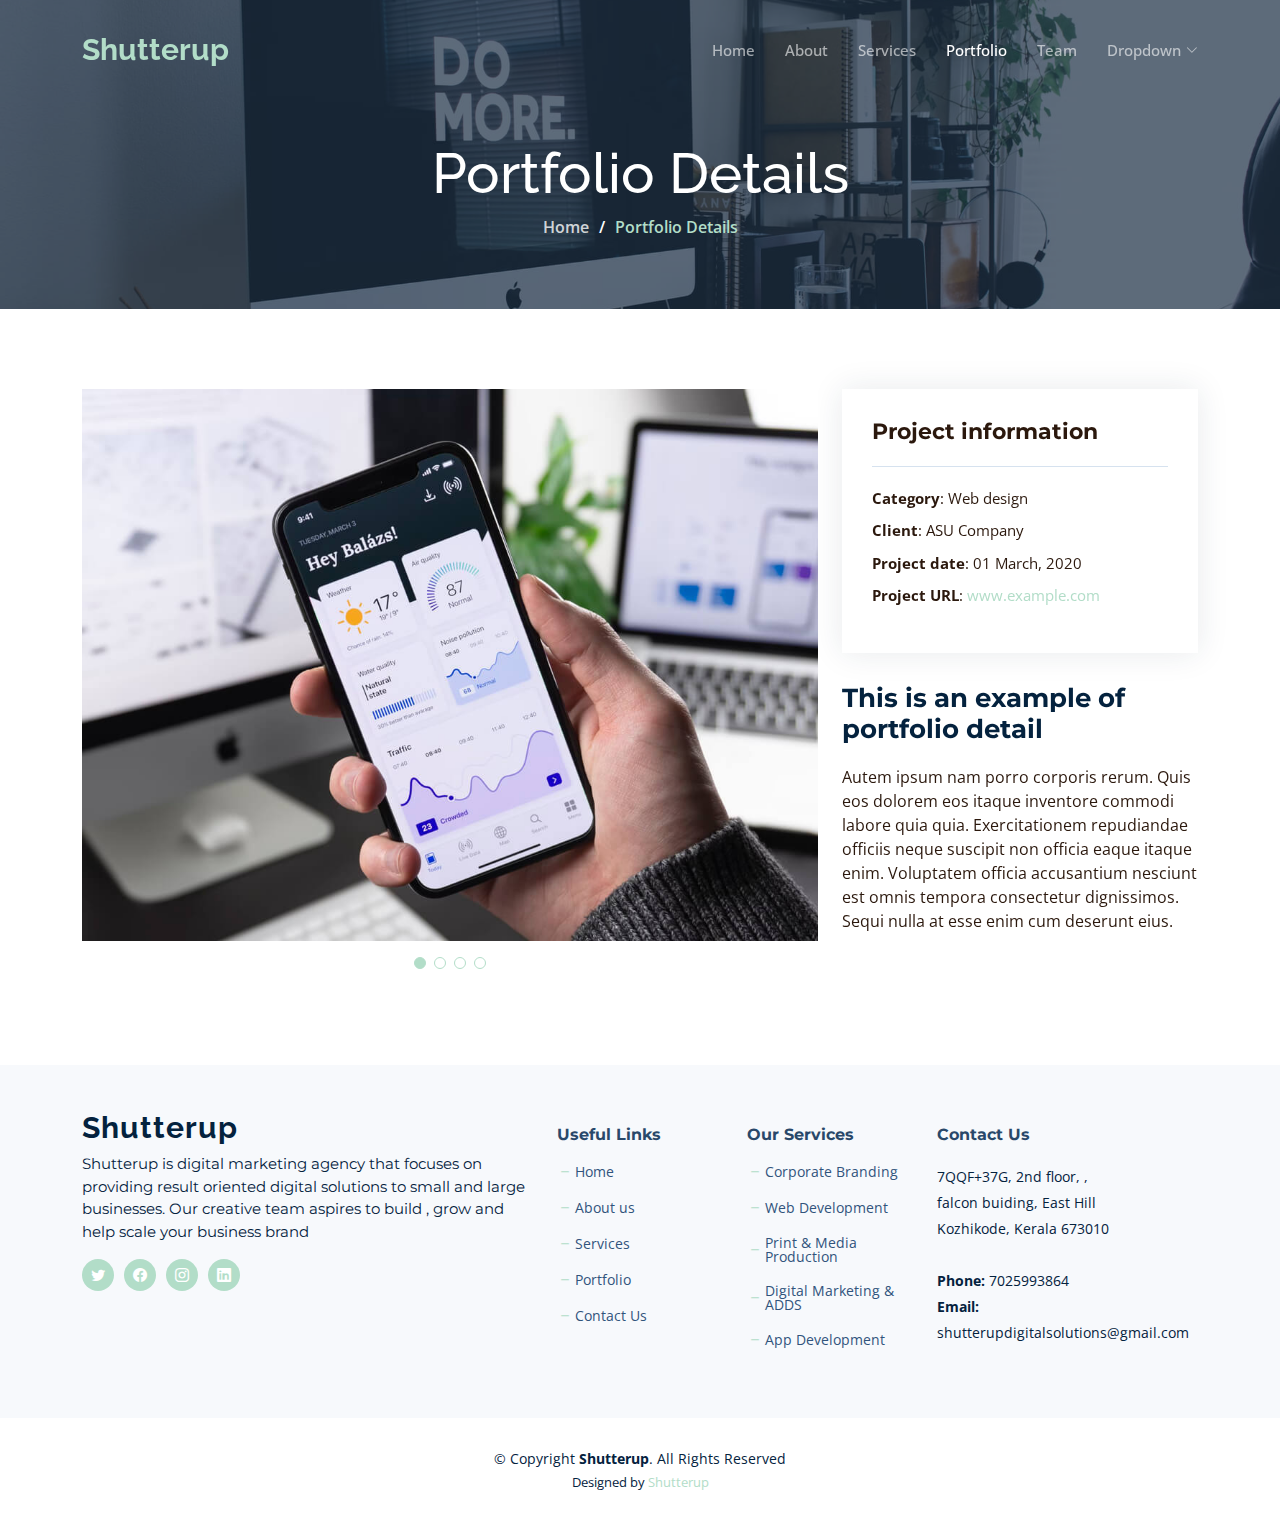
<file: portfolio-details.html>
<!DOCTYPE html>
<html lang="en">
  <head>
    <meta charset="utf-8" />
    <meta content="width=device-width, initial-scale=1.0" name="viewport" />

    <title>Portfolio Details -</title>
    <meta content="" name="description" />
    <meta content="" name="keywords" />

    <!-- Favicons -->
    <link href="assets/img/favicon.png" rel="icon" />
    <link href="assets/img/apple-touch-icon.png" rel="apple-touch-icon" />

    <!-- Google Fonts -->
    <link rel="preconnect" href="https://fonts.googleapis.com" />
    <link rel="preconnect" href="https://fonts.gstatic.com" crossorigin />
    <link
      href="https://fonts.googleapis.com/css2?family=Open+Sans:ital,wght@0,300;0,400;0,500;0,600;0,700;1,300;1,400;1,600;1,700&family=Montserrat:ital,wght@0,300;0,400;0,500;0,600;0,700;1,300;1,400;1,500;1,600;1,700&family=Raleway:ital,wght@0,300;0,400;0,500;0,600;0,700;1,300;1,400;1,500;1,600;1,700&display=swap"
      rel="stylesheet"
    />

    <!-- Vendor CSS Files -->
    <link
      href="assets/vendor/bootstrap/css/bootstrap.min.css"
      rel="stylesheet"
    />
    <link
      href="assets/vendor/bootstrap-icons/bootstrap-icons.css"
      rel="stylesheet"
    />
    <link href="assets/vendor/aos/aos.css" rel="stylesheet" />
    <link
      href="assets/vendor/glightbox/css/glightbox.min.css"
      rel="stylesheet"
    />
    <link href="assets/vendor/swiper/swiper-bundle.min.css" rel="stylesheet" />
    <link href="assets/vendor/remixicon/remixicon.css" rel="stylesheet" />

    <!-- Template Main CSS File -->
    <link href="assets/css/main.css" rel="stylesheet" />

    <!-- =======================================================
  * Template Name: Nova - v1.2.1
  * Template URL: https://bootstrapmade.com/nova-bootstrap-business-template/
  * Author: BootstrapMade.com
  * License: https://bootstrapmade.com/license/
  ======================================================== -->
  </head>

  <body class="page-portfolio">
    <!-- ======= Header ======= -->
    <header id="header" class="header d-flex align-items-center fixed-top">
      <div
        class="container-fluid container-xl d-flex align-items-center justify-content-between"
      >
        <a href="index.html" class="logo d-flex align-items-center">
          <!-- Uncomment the line below if you also wish to use an image logo -->
          <!-- <img src="assets/img/logo.png" alt=""> -->
          <h1 style="color: #b2ddc8" class="d-flex align-items-center">Shutterup</h1>
        </a>

        <i class="mobile-nav-toggle mobile-nav-show bi bi-list"></i>
        <i class="mobile-nav-toggle mobile-nav-hide d-none bi bi-x"></i>

        <nav id="navbar" class="navbar">
          <ul>
            <li><a href="index.html">Home</a></li>
            <li><a href="about.html">About</a></li>
            <li><a href="services.html">Services</a></li>
            <li><a href="portfolio.html" class="active">Portfolio</a></li>
            <li><a href="team.html">Team</a></li>
            <li class="dropdown">
              <a href="#"
                ><span>Dropdown</span>
                <i class="bi bi-chevron-down dropdown-indicator"></i
              ></a>
              <ul>
            <li><a href="contact.html">Contact</a></li>
          </ul>
        </nav>
        <!-- .navbar -->
      </div>
    </header>
    <!-- End Header -->

    <main id="main">
      <!-- ======= Breadcrumbs ======= -->
      <div
        class="breadcrumbs d-flex align-items-center"
        style="background-image: url('assets/img/portfolio-header.jpg')"
      >
        <div
          class="container position-relative d-flex flex-column align-items-center"
        >
          <h2>Portfolio Details</h2>
          <ol>
            <li><a href="index.html">Home</a></li>
            <li>Portfolio Details</li>
          </ol>
        </div>
      </div>
      <!-- End Breadcrumbs -->

      <!-- ======= Portfolio Details Section ======= -->
      <section id="portfolio-details" class="portfolio-details">
        <div class="container" data-aos="fade-up">
          <div class="row gy-4">
            <div class="col-lg-8">
              <div class="slides-1 portfolio-details-slider swiper">
                <div class="swiper-wrapper align-items-center">
                  <div class="swiper-slide">
                    <img src="assets/img/portfolio/app-1.jpg" alt="" />
                  </div>

                  <div class="swiper-slide">
                    <img src="assets/img/portfolio/product-1.jpg" alt="" />
                  </div>

                  <div class="swiper-slide">
                    <img src="assets/img/portfolio/branding-1.jpg" alt="" />
                  </div>

                  <div class="swiper-slide">
                    <img src="assets/img/portfolio/books-1.jpg" alt="" />
                  </div>
                </div>
                <div class="swiper-pagination"></div>
              </div>
            </div>

            <div class="col-lg-4">
              <div class="portfolio-info">
                <h3>Project information</h3>
                <ul>
                  <li><strong>Category</strong>: Web design</li>
                  <li><strong>Client</strong>: ASU Company</li>
                  <li><strong>Project date</strong>: 01 March, 2020</li>
                  <li>
                    <strong>Project URL</strong>:
                    <a href="#">www.example.com</a>
                  </li>
                </ul>
              </div>
              <div class="portfolio-description">
                <h2>This is an example of portfolio detail</h2>
                <p>
                  Autem ipsum nam porro corporis rerum. Quis eos dolorem eos
                  itaque inventore commodi labore quia quia. Exercitationem
                  repudiandae officiis neque suscipit non officia eaque itaque
                  enim. Voluptatem officia accusantium nesciunt est omnis
                  tempora consectetur dignissimos. Sequi nulla at esse enim cum
                  deserunt eius.
                </p>
              </div>
            </div>
          </div>
        </div>
      </section>
      <!-- End Portfolio Details Section -->
    </main>
    <!-- End #main -->

    <!-- ======= Footer ======= -->
    <footer id="footer" class="footer">
      <div class="footer-content">
        <div class="container">
          <div class="row gy-4">
            <div class="col-lg-5 col-md-12 footer-info">
              <a href="index.html" class="logo d-flex align-items-center">
                <span>Shutterup</span>
              </a>
              <p>
                Shutterup is digital marketing agency that focuses on providing
                result oriented digital solutions to small and large businesses.
                Our creative team aspires to build , grow and help scale your
                business brand
              </p>
              <div class="social-links d-flex mt-3">
                <a href="#" class="twitter"><i class="bi bi-twitter"></i></a>
                <a href="#" class="facebook"><i class="bi bi-facebook"></i></a>
                <a href="#" class="instagram"
                  ><i class="bi bi-instagram"></i
                ></a>
                <a href="#" class="linkedin"><i class="bi bi-linkedin"></i></a>
              </div>
            </div>

            <div class="col-lg-2 col-6 footer-links">
              <h4>Useful Links</h4>
              <ul>
                <li><i class="bi bi-dash"></i> <a href="#">Home</a></li>
                <li>
                  <i class="bi bi-dash"></i> <a href="about.html">About us</a>
                </li>
                <li>
                  <i class="bi bi-dash"></i>
                  <a href="services.html">Services</a>
                </li>
                <li>
                  <i class="bi bi-dash"></i>
                  <a href="portfolio.html">Portfolio</a>
                </li>
                <li>
                  <i class="bi bi-dash"></i>
                  <a href="contact.html">Contact Us</a>
                </li>
              </ul>
            </div>

            <div class="col-lg-2 col-6 footer-links">
              <h4>Our Services</h4>
              <ul>
                <li>
                  <i class="bi bi-dash"></i>
                  <a href="services.html">Corporate Branding</a>
                </li>
                <li>
                  <i class="bi bi-dash"></i>
                  <a href="services.html">Web Development</a>
                </li>
                <li>
                  <i class="bi bi-dash"></i>
                  <a href="services.html">Print & Media Production</a>
                </li>
                <li>
                  <i class="bi bi-dash"></i>
                  <a href="services.html">Digital Marketing & ADDS</a>
                </li>
                <li>
                  <i class="bi bi-dash"></i>
                  <a href="services.html">App Development</a>
                </li>
              </ul>
            </div>

            <div
              class="col-lg-3 col-md-12 footer-contact text-center text-md-start"
            >
              <h4>Contact Us</h4>
              <p>
                7QQF+37G, 2nd floor, , <br />
                falcon buiding, East Hill<br />
                Kozhikode, Kerala 673010<br /><br />
                <strong>Phone:</strong> 7025993864<br />
                <strong>Email:</strong>
                shutterupdigitalsolutions@gmail.com<br />
              </p>
            </div>
          </div>
        </div>
      </div>

      <div class="footer-legal">
        <div class="container">
          <div class="copyright">
            &copy; Copyright <strong><span>Shutterup</span></strong
            >. All Rights Reserved
          </div>
          <div class="credits">
            <!-- All the links in the footer should remain intact. -->
            <!-- You can delete the links only if you purchased the pro version. -->
            <!-- Licensing information: https://bootstrapmade.com/license/ -->
            <!-- Purchase the pro version with working PHP/AJAX contact form: https://bootstrapmade.com/nova-bootstrap-business-template/ -->
            Designed by <a href="#">Shutterup</a>
          </div>
        </div>
      </div>
    </footer>
    <!-- End Footer -->
    <!-- End Footer -->

    <a
      href="#"
      class="scroll-top d-flex align-items-center justify-content-center"
      ><i class="bi bi-arrow-up-short"></i
    ></a>

    <div id="preloader"></div>

    <!-- Vendor JS Files -->
    <script src="assets/vendor/bootstrap/js/bootstrap.bundle.min.js"></script>
    <script src="assets/vendor/aos/aos.js"></script>
    <script src="assets/vendor/glightbox/js/glightbox.min.js"></script>
    <script src="assets/vendor/swiper/swiper-bundle.min.js"></script>
    <script src="assets/vendor/isotope-layout/isotope.pkgd.min.js"></script>
    <script src="assets/vendor/php-email-form/validate.js"></script>

    <!-- Template Main JS File -->
    <script src="assets/js/main.js"></script>
  </body>
</html>
</file>
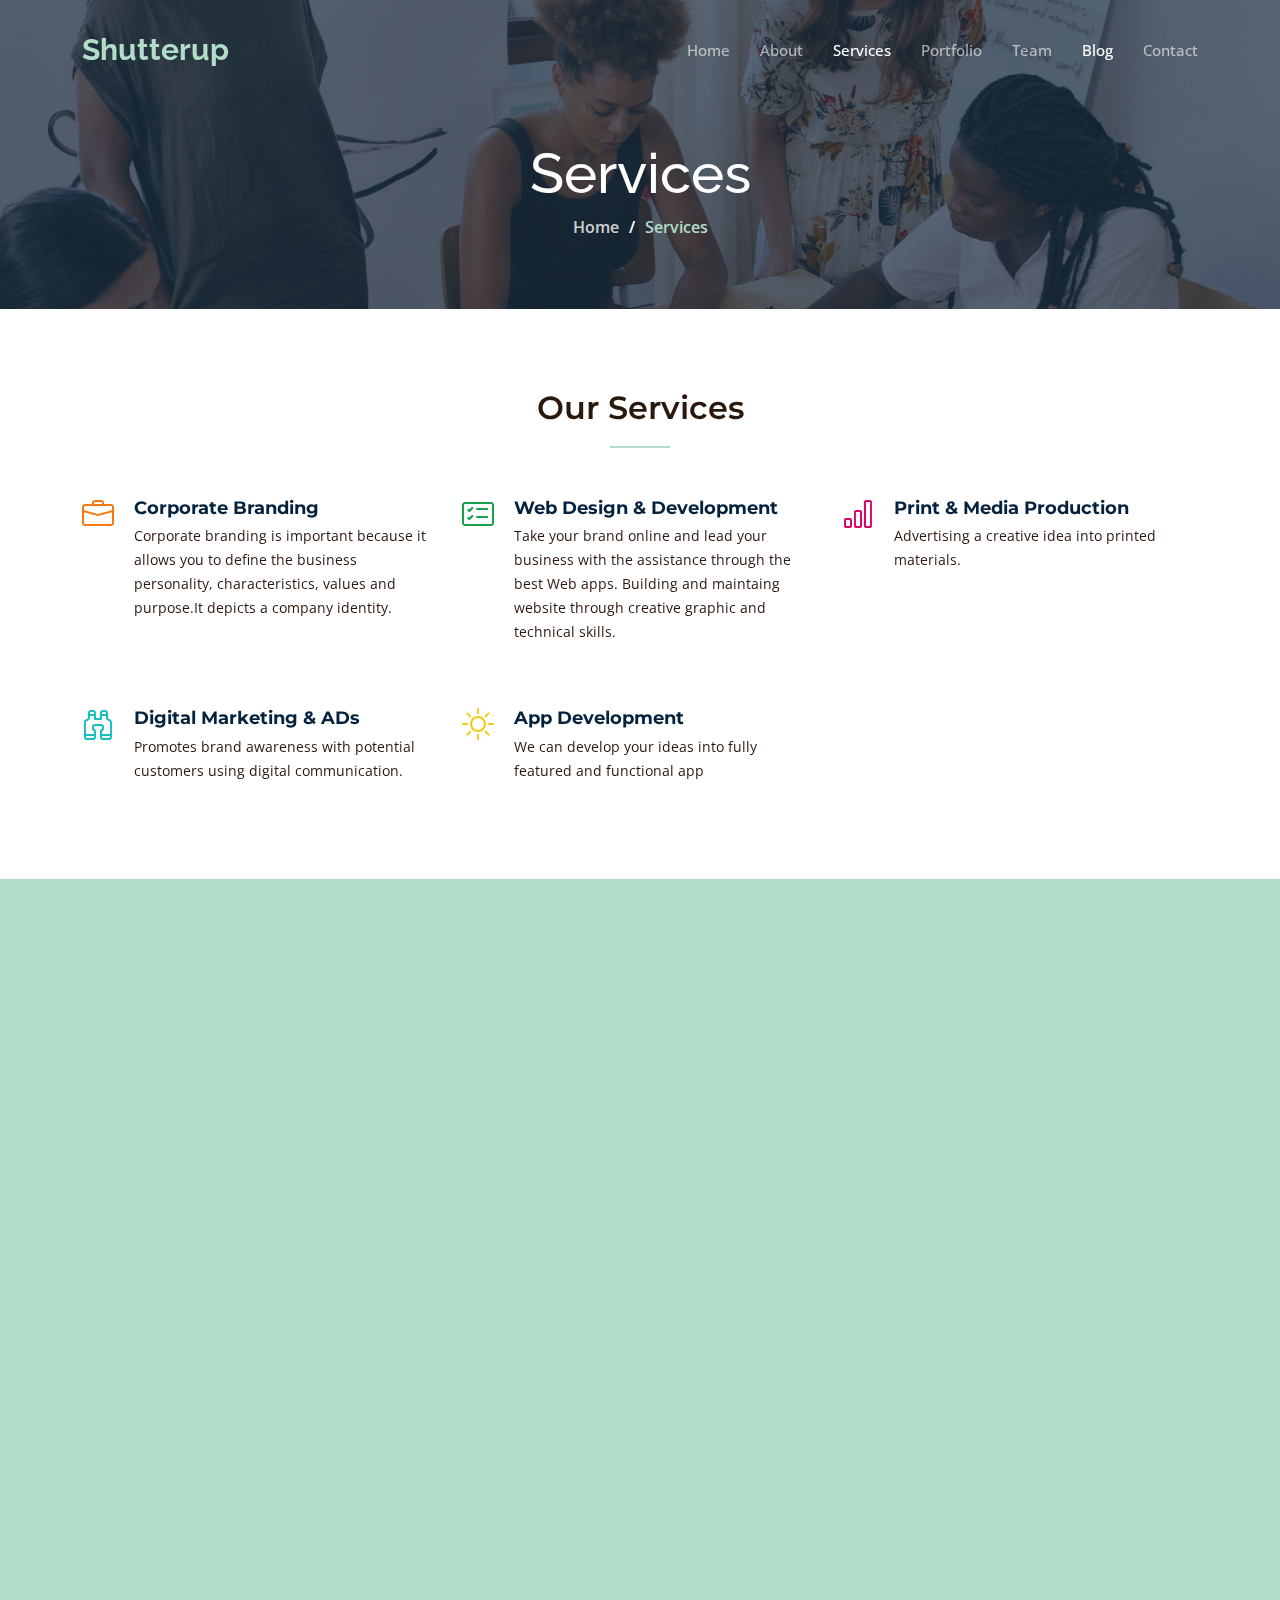
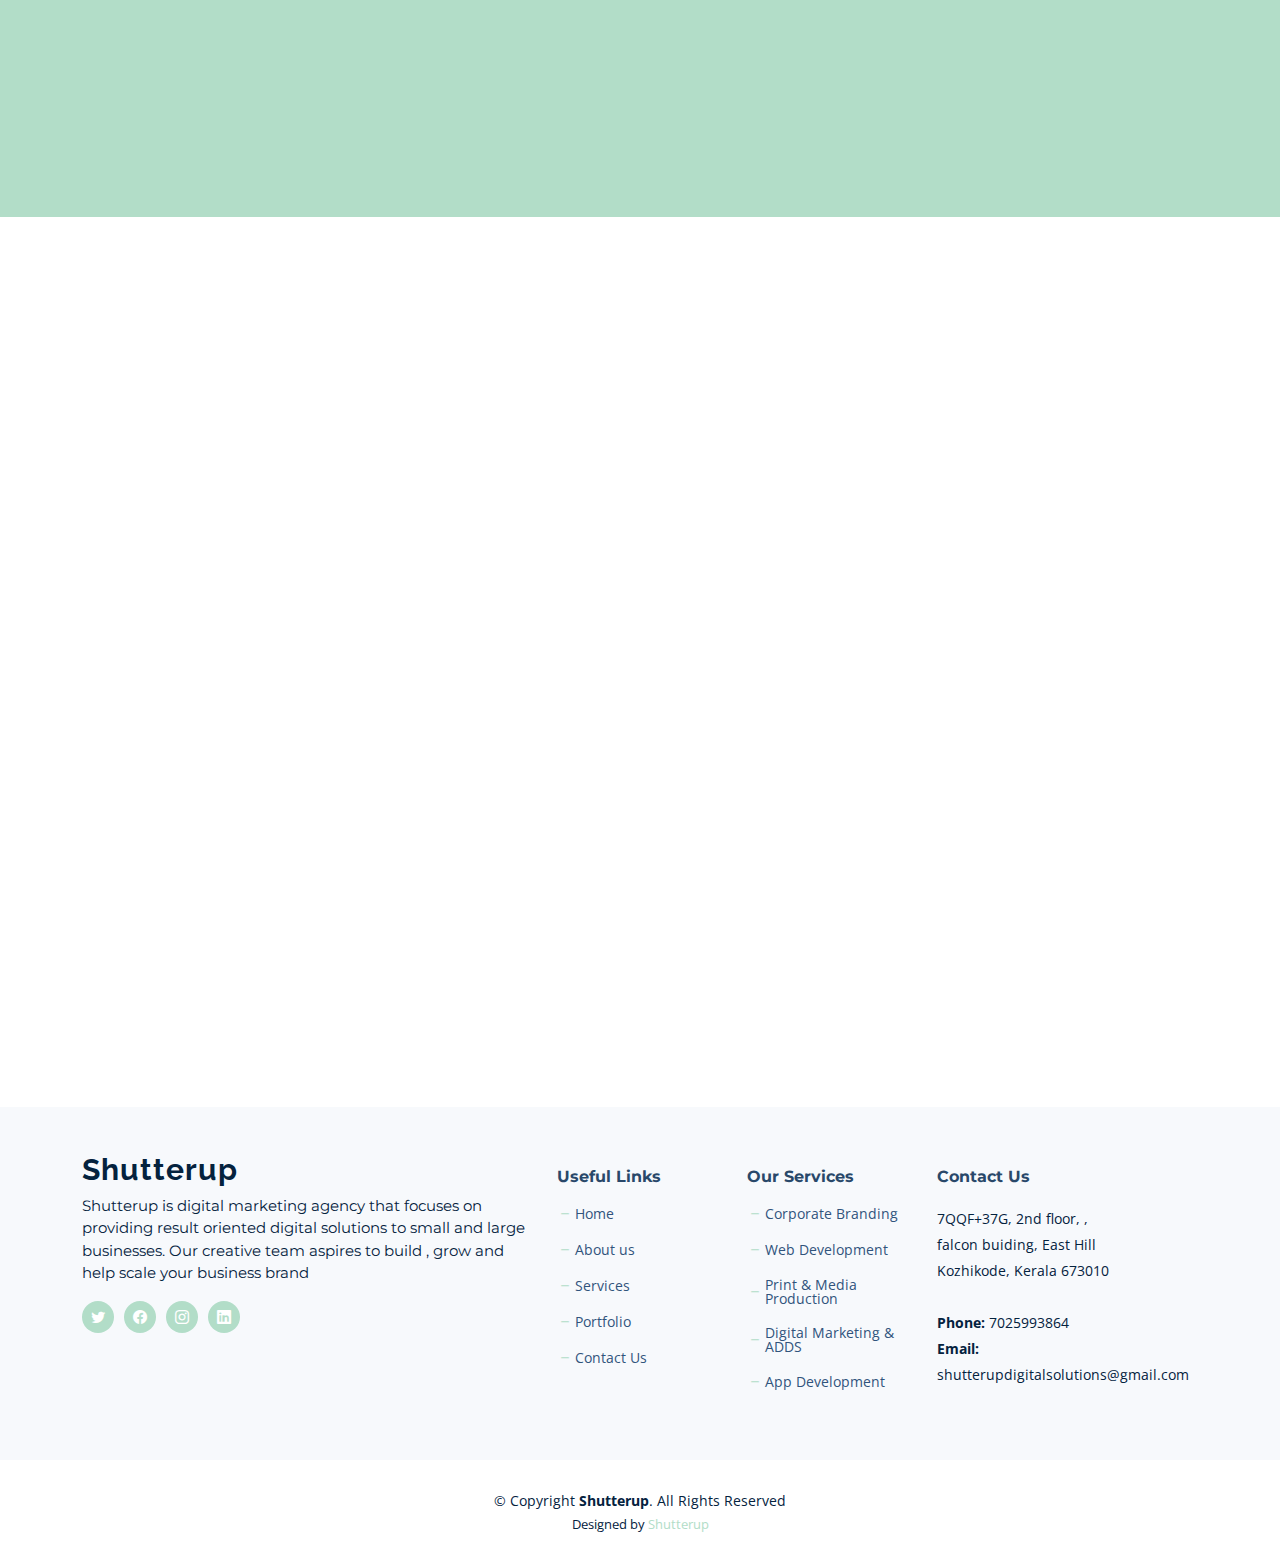
<file: services.html>
<!DOCTYPE html>
<html lang="en">
  <head>
    <meta charset="utf-8" />
    <meta content="width=device-width, initial-scale=1.0" name="viewport" />

    <title>
      ShutterUp - Services | Branding | Web Design | Social Media Add |
      Marketing | Best Graphic Designers in kerala | Graphic Designers in
      Kozhikode
    </title>
    <meta
      content="web de website  logo design graphic design  website design  website builder  website templates   web development  graphic designer web page brochure design web designer 60500 webdesign 60500 web developer ecommerce website 60500 create a website logo designer free website templates   web design company in calicut  website creator   design logo website designer responsive web design  create website  criar site"
      name="description"
    />
    <meta
      content="web de website  logo design graphic design  website design  website builder  website templates   web development  graphic designer web page brochure design web designer 60500 webdesign 60500 web developer ecommerce website 60500 create a website logo designer free website templates   web design company in calicut  website creator   design logo website designer responsive web design  create website  criar site"
      name="keywords"
    />

    <!-- Favicons -->
    <link href="assets/img/favicon.png" rel="icon" />
    <link href="assets/img/apple-touch-icon.png" rel="apple-touch-icon" />

    <!-- Google Fonts -->
    <link rel="preconnect" href="https://fonts.googleapis.com" />
    <link rel="preconnect" href="https://fonts.gstatic.com" crossorigin />
    <link
      href="https://fonts.googleapis.com/css2?family=Open+Sans:ital,wght@0,300;0,400;0,500;0,600;0,700;1,300;1,400;1,600;1,700&family=Montserrat:ital,wght@0,300;0,400;0,500;0,600;0,700;1,300;1,400;1,500;1,600;1,700&family=Raleway:ital,wght@0,300;0,400;0,500;0,600;0,700;1,300;1,400;1,500;1,600;1,700&display=swap"
      rel="stylesheet"
    />

    <!-- Vendor CSS Files -->
    <link
      href="assets/vendor/bootstrap/css/bootstrap.min.css"
      rel="stylesheet"
    />
    <link
      href="assets/vendor/bootstrap-icons/bootstrap-icons.css"
      rel="stylesheet"
    />
    <link href="assets/vendor/aos/aos.css" rel="stylesheet" />
    <link
      href="assets/vendor/glightbox/css/glightbox.min.css"
      rel="stylesheet"
    />
    <link href="assets/vendor/swiper/swiper-bundle.min.css" rel="stylesheet" />
    <link href="assets/vendor/remixicon/remixicon.css" rel="stylesheet" />

    <!-- Template Main CSS File -->
    <link href="assets/css/main.css" rel="stylesheet" />

    <!-- =======================================================
  * Template Name: Nova - v1.2.1
  * Template URL: https://bootstrapmade.com/nova-bootstrap-business-template/
  * Author: BootstrapMade.com
  * License: https://bootstrapmade.com/license/
  ======================================================== -->
  </head>

  <body class="page-services">
    <!-- ======= Header ======= -->
    <header id="header" class="header d-flex align-items-center fixed-top">
      <div
        class="container-fluid container-xl d-flex align-items-center justify-content-between"
      >
        <a href="index.html" class="logo d-flex align-items-center">
          <!-- Uncomment the line below if you also wish to use an image logo -->
          <!-- <img src="assets/img/logo.png" alt=""> -->
          <h1 style="color: #b2ddc8" class="d-flex align-items-center">
            Shutterup
          </h1>
        </a>

        <i class="mobile-nav-toggle mobile-nav-show bi bi-list"></i>
        <i class="mobile-nav-toggle mobile-nav-hide d-none bi bi-x"></i>

        <nav id="navbar" class="navbar">
          <ul>
            <li><a href="index.html">Home</a></li>
            <li><a href="about.html">About</a></li>
            <li><a href="services.html" class="active">Services</a></li>
            <li><a href="portfolio.html">Portfolio</a></li>
            <li><a href="team.html">Team</a></li>
            <li><a href="blog.html" class="active">Blog</a></li>
            <li><a href="contact.html">Contact</a></li>
          </ul>
        </nav>
        <!-- .navbar -->
      </div>
    </header>
    <!-- End Header -->

    <main id="main">
      <!-- ======= Breadcrumbs ======= -->
      <div
        class="breadcrumbs d-flex align-items-center"
        style="background-image: url('assets/img/services-header.jpg')"
      >
        <div
          class="container position-relative d-flex flex-column align-items-center"
        >
          <h2>Services</h2>
          <ol>
            <li><a href="index.html">Home</a></li>
            <li>Services</li>
          </ol>
        </div>
      </div>
      <!-- End Breadcrumbs -->

      <!-- ======= Our Services Section ======= -->
      <section id="services-list" class="services-list">
        <div class="container" data-aos="fade-up">
          <div class="section-header">
            <h2>Our Services</h2>
          </div>

          <div class="row gy-5">
            <div
              class="col-lg-4 col-md-6 service-item d-flex"
              data-aos="fade-up"
              data-aos-delay="100"
            >
              <div class="icon flex-shrink-0">
                <i class="bi bi-briefcase" style="color: #f57813"></i>
              </div>
              <div>
                <h4 class="title">
                  <a href="#" class="stretched-link">Corporate Branding</a>
                </h4>
                <p class="description">
                  Corporate branding is important because it allows you to
                  define the business personality, characteristics, values and
                  purpose.It depicts a company identity.
                </p>
              </div>
            </div>
            <!-- End Service Item -->

            <div
              class="col-lg-4 col-md-6 service-item d-flex"
              data-aos="fade-up"
              data-aos-delay="200"
            >
              <div class="icon flex-shrink-0">
                <i class="bi bi-card-checklist" style="color: #15a04a"></i>
              </div>
              <div>
                <h4 class="title">
                  <a href="#" class="stretched-link"
                    >Web Design & Development</a
                  >
                </h4>
                <p class="description">
                  Take your brand online and lead your business with the
                  assistance through the best Web apps. Building and maintaing
                  website through creative graphic and technical skills.
                </p>
              </div>
            </div>
            <!-- End Service Item -->

            <div
              class="col-lg-4 col-md-6 service-item d-flex"
              data-aos="fade-up"
              data-aos-delay="300"
            >
              <div class="icon flex-shrink-0">
                <i class="bi bi-bar-chart" style="color: #d90769"></i>
              </div>
              <div>
                <h4 class="title">
                  <a href="#" class="stretched-link"
                    >Print & Media Production</a
                  >
                </h4>
                <p class="description">
                  Advertising a creative idea into printed materials.
                </p>
              </div>
            </div>
            <!-- End Service Item -->

            <div
              class="col-lg-4 col-md-6 service-item d-flex"
              data-aos="fade-up"
              data-aos-delay="400"
            >
              <div class="icon flex-shrink-0">
                <i class="bi bi-binoculars" style="color: #15bfbc"></i>
              </div>
              <div>
                <h4 class="title">
                  <a href="#" class="stretched-link">Digital Marketing & ADs</a>
                </h4>
                <p class="description">
                  Promotes brand awareness with potential customers using
                  digital communication.
                </p>
              </div>
            </div>
            <!-- End Service Item -->

            <div
              class="col-lg-4 col-md-6 service-item d-flex"
              data-aos="fade-up"
              data-aos-delay="500"
            >
              <div class="icon flex-shrink-0">
                <i class="bi bi-brightness-high" style="color: #f5cf13"></i>
              </div>
              <div>
                <h4 class="title">
                  <a href="#" class="stretched-link">App Development</a>
                </h4>
                <p class="description">
                  We can develop your ideas into fully featured and functional
                  app
                </p>
              </div>
            </div>
            <!-- End Service Item -->

            <!-- End Service Item -->
          </div>
        </div>
      </section>

      <!-- ======= Services Cards Section ======= -->
      <section
        style="background-color: #b2ddc8"
        id="services-cards"
        class="services-cards"
      >
        <div class="container" data-aos="fade-up">
          <div class="row gy-4">
            <div class="col-lg-6" data-aos="fade-up" data-aos-delay="100">
              <div class="card-item">
                <div class="row">
                  <div class="col-xl-5">
                    <div
                      class="card-bg"
                      style="background-image: url(assets/img/cards-1.jpg)"
                    ></div>
                  </div>
                  <div class="col-xl-7 d-flex align-items-center">
                    <div class="card-body">
                      <h4 class="card-title">Social Media Marketing.</h4>
                      <p>
                        A good social presence for a brand is no longer an
                        option, but a necessity!Social media marketing allows
                        businesses to witness organic traffic growth and
                        long-running ROI within a short span of time. We create
                        a channel strategy that is result-oriented for each of
                        the social media platforms.
                      </p>
                    </div>
                  </div>
                </div>
              </div>
            </div>
            <!-- End Card Item -->

            <div class="col-lg-6" data-aos="fade-up" data-aos-delay="200">
              <div class="card-item">
                <div class="row">
                  <div class="col-xl-5">
                    <div
                      class="card-bg"
                      style="background-image: url(assets/img/cards-2.jpg)"
                    ></div>
                  </div>
                  <div class="col-xl-7 d-flex align-items-center">
                    <div class="card-body">
                      <h4 class="card-title">Web Development</h4>
                      <p>
                        We’re more than just aesthetic. We design digital
                        journeys that engage your audience and brings them
                        closer to you.Your website needs to be accessible by
                        easy (UI/UX) & industry standards and it needs to
                        provide a world class experience on whatever device your
                        customers are using.
                      </p>
                    </div>
                  </div>
                </div>
              </div>
            </div>
            <!-- End Card Item -->

            <div class="col-lg-6" data-aos="fade-up" data-aos-delay="300">
              <div class="card-item">
                <div class="row">
                  <div class="col-xl-5">
                    <div
                      class="card-bg"
                      style="background-image: url(assets/img/cards-3.jpg)"
                    ></div>
                  </div>
                  <div class="col-xl-7 d-flex align-items-center">
                    <div class="card-body">
                      <h4 class="card-title">E-Commerce Design</h4>
                      <p>
                        Are your customers abandoning their cart? Is your
                        inventory gathering dust? There are many e-commerce
                        sites on the market. A poorly designed store won’t stand
                        out from the crowd and could hurt your company’s
                        reputation. A sleek, powerful online store helps you
                        make sales.
                      </p>
                    </div>
                  </div>
                </div>
              </div>
            </div>
            <!-- End Card Item -->

            <div class="col-lg-6" data-aos="fade-up" data-aos-delay="400">
              <div class="card-item">
                <div class="row">
                  <div class="col-xl-5">
                    <div
                      class="card-bg"
                      style="background-image: url(assets/img/cards-4.jpg)"
                    ></div>
                  </div>
                  <div class="col-xl-7 d-flex align-items-center">
                    <div class="card-body">
                      <h4 class="card-title">Animations</h4>
                      <p>
                        Great animated videos are proven to help users feel a
                        sense of connection to your brand.It’s all about sharing
                        your brand story in a concise and engaging way.We start
                        with an understanding of the story and what you aim to
                        achieve.From there,we draw every scene and write the
                        voice-over script to completely map out the storyboard.
                      </p>
                    </div>
                  </div>
                </div>
              </div>
            </div>
            <!-- End Card Item -->
          </div>
        </div>
      </section>
      <!-- End Services Cards Section -->

      <!-- ======= Testimonials Section ======= -->
      <section id="testimonials" class="testimonials">
        <div class="container" data-aos="fade-up">
          <div class="section-header">
            <h2>Testimonials</h2>
          </div>

          <div class="slides-3 swiper" data-aos="fade-up" data-aos-delay="100">
            <div class="swiper-wrapper">
              <div class="swiper-slide">
                <div class="testimonial-item">
                  <div class="stars">
                    <i class="bi bi-star-fill"></i
                    ><i class="bi bi-star-fill"></i
                    ><i class="bi bi-star-fill"></i
                    ><i class="bi bi-star-fill"></i
                    ><i class="bi bi-star-fill"></i>
                  </div>
                  <p>
                    Shutterup developed a static website for us and also did SEO
                    ranking. Also, designer Nikhil provided timely delivery of
                    social media posters. We are happy with their service.
                  </p>
                  <div class="profile mt-auto">
                    <img
                      src="assets/img/testimonials/AB_john.jpg"
                      class="testimonial-img"
                      alt=""
                    />
                    <h3>JOHN T FRANCIS</h3>
                    <h4>MANAGING DIRECTOR AB CLOTHING</h4>
                  </div>
                </div>
              </div>
              <!-- End testimonial item -->

              <div class="swiper-slide">
                <div class="testimonial-item">
                  <div class="stars">
                    <i class="bi bi-star-fill"></i
                    ><i class="bi bi-star-fill"></i
                    ><i class="bi bi-star-fill"></i
                    ><i class="bi bi-star-fill"></i>
                  </div>
                  <p>
                    We initially approached Shutterup for creating our logo but
                    they also provided us wit various other services like
                    acrylic LED board, social media creatives, etc., which were
                    timely delivered. They also had videographers to shoot our
                    content so we didn’t have to approach anyone else. They were
                    like a All-in-one package.
                  </p>
                  <div class="profile mt-auto">
                    <img
                      src="assets/img/testimonials/aswin  i smash.jpg"
                      class="testimonial-img"
                      alt=""
                    />
                    <h3>Aswin</h3>
                    <h4>Managing partner ISMASH</h4>
                  </div>
                </div>
              </div>
              <!-- End testimonial item -->

              <div class="swiper-slide">
                <div class="testimonial-item">
                  <div class="stars">
                    <i class="bi bi-star-fill"></i
                    ><i class="bi bi-star-fill"></i
                    ><i class="bi bi-star-fill"></i
                    ><i class="bi bi-star-fill"></i
                    ><i class="bi bi-star-fill"></i>
                  </div>
                  <p>
                    Shutterup did our social media month planner. They also
                    provided us with a vlog article for our website. We are
                    satisfied with their customer service especially the content
                    team and content writer Elona.
                  </p>
                  <div class="profile mt-auto">
                    <img
                      src="assets/img/testimonials/athul_anto_-20221220-0003.jpg"
                      class="testimonial-img"
                      alt=""
                    />
                    <h3>Athul Anto</h3>
                    <h4>Prompt constructions</h4>
                  </div>
                </div>
              </div>

              <div class="swiper-slide">
                <div class="testimonial-item">
                  <div class="stars">
                    <i class="bi bi-star-fill"></i
                    ><i class="bi bi-star-fill"></i
                    ><i class="bi bi-star-fill"></i
                    ><i class="bi bi-star-fill"></i>
                  </div>
                  <p>
                    During corona time our resort booking were very low , so we
                    needed a strong marketing agency for our support.
                    Shutterup’s marketing strategy helped us to improve our
                    bookings. We are much satisfied and are still working with
                    them. Thankyou shutterup.
                  </p>
                  <div class="profile mt-auto">
                    <img
                      src="assets/img/testimonials/manoj kumar- aadrika resorts.jpg"
                      class="testimonial-img"
                      alt=""
                    />
                    <h3>Dr Manoj Kumar</h3>
                    <h4>M D Aadrika resorts</h4>
                  </div>
                </div>
              </div>

              <div class="swiper-slide">
                <div class="testimonial-item">
                  <div class="stars">
                    <i class="bi bi-star-fill"></i
                    ><i class="bi bi-star-fill"></i
                    ><i class="bi bi-star-fill"></i
                    ><i class="bi bi-star-fill"></i>
                  </div>
                  <p>
                    We approached shutterup for redesigning our logo. We wanted
                    a conceptive hand drawn logo incorporating all the
                    aesthetics. We are much happy with the new logo and glad to
                    have worked with them.
                  </p>
                  <div class="profile mt-auto">
                    <img
                      src="assets/img/testimonials/pranav luxle.jpg"
                      class="testimonial-img"
                      alt=""
                    />
                    <h3>Pranav</h3>
                    <h4>Luxle Resorts</h4>
                  </div>
                </div>
              </div>

              <div class="swiper-slide">
                <div class="testimonial-item">
                  <div class="stars">
                    <i class="bi bi-star-fill"></i
                    ><i class="bi bi-star-fill"></i
                    ><i class="bi bi-star-fill"></i
                    ><i class="bi bi-star-fill"></i
                    ><i class="bi bi-star-fill"></i>
                  </div>
                  <p>
                    Shutterup provided us quality social media creatives. They
                    have good print quality media. Over the years they have been
                    providing us with effective marketing strategies including
                    posters and Reels.We are satisfied with their services.
                  </p>
                  <div class="profile mt-auto">
                    <img
                      src="assets/img/testimonials/raghu electroliunks.jpg"
                      class="testimonial-img"
                      alt=""
                    />
                    <h3>Raghu</h3>
                    <h4>M D Electroliunks</h4>
                  </div>
                </div>
              </div>

              <div class="swiper-slide">
                <div class="testimonial-item">
                  <div class="stars">
                    <i class="bi bi-star-fill"></i
                    ><i class="bi bi-star-fill"></i
                    ><i class="bi bi-star-fill"></i
                    ><i class="bi bi-star-fill"></i>
                  </div>
                  <p>
                    We approach shutterup for printing services. Along with
                    printing they also incorporated shipping services. They
                    provided fast service with reasonable rates. It was very
                    profitable for us to work with them.
                  </p>
                  <div class="profile mt-auto">
                    <img
                      src="assets/img/testimonials/renjith jp-w7.jpg"
                      class="testimonial-img"
                      alt=""
                    />
                    <h3>Renjith</h3>
                    <h4>Managing partner W7 salon and spa</h4>
                  </div>
                </div>
              </div>

              <div class="swiper-slide">
                <div class="testimonial-item">
                  <div class="stars">
                    <i class="bi bi-star-fill"></i
                    ><i class="bi bi-star-fill"></i
                    ><i class="bi bi-star-fill"></i
                    ><i class="bi bi-star-fill"></i
                    ><i class="bi bi-star-fill"></i>
                  </div>
                  <p>
                    They provided us with social media creatives Ad campaigns
                    and hoardings. Timely delivery of services. I’ll suggest to
                    my other business friends.
                  </p>
                  <div class="profile mt-auto">
                    <img
                      src="assets/img/testimonials/sejil mukkam tyres.jpg"
                      class="testimonial-img"
                      alt=""
                    />
                    <h3>Sejil Kurian</h3>
                    <h4>Mukkam Tyres</h4>
                  </div>
                </div>
              </div>
              <!-- End testimonial item -->

              <div class="swiper-slide">
                <div class="testimonial-item">
                  <div class="stars">
                    <i class="bi bi-star-fill"></i
                    ><i class="bi bi-star-fill"></i
                    ><i class="bi bi-star-fill"></i
                    ><i class="bi bi-star-fill"></i
                    ><i class="bi bi-star-fill"></i>
                  </div>
                  <p>
                    Shutterup did our vehicle branding and website designing. It
                    was a very responsive website. Even though it was expensive
                    we are happy with the output. Also vehicle branding
                    increased our reach. Starting from 1 to growing to 5 trucks
                    ,shutterup provided us with the perfect marketing strategy.
                    Thankyou Akash and team.
                  </p>
                  <div class="profile mt-auto">
                    <img
                      src="assets/img/testimonials/silesh detination.jpg"
                      class="testimonial-img"
                      alt=""
                    />
                    <h3>Silesh</h3>
                    <h4>Director destination express</h4>
                  </div>
                </div>
              </div>
              <!-- End testimonial item -->

              <!-- End testimonial item -->
            </div>
            <div class="swiper-pagination"></div>
          </div>
        </div>
      </section>
      <!-- End Testimonials Section -->
    </main>
    <!-- End #main -->

    <!-- ======= Footer ======= -->
    <footer id="footer" class="footer">
      <div class="footer-content">
        <div class="container">
          <div class="row gy-4">
            <div class="col-lg-5 col-md-12 footer-info">
              <a href="index.html" class="logo d-flex align-items-center">
                <span>Shutterup</span>
              </a>
              <p>
                Shutterup is digital marketing agency that focuses on providing
                result oriented digital solutions to small and large businesses.
                Our creative team aspires to build , grow and help scale your
                business brand
              </p>
              <div class="social-links d-flex mt-3">
                <a href="#" class="twitter"><i class="bi bi-twitter"></i></a>
                <a href="#" class="facebook"><i class="bi bi-facebook"></i></a>
                <a href="#" class="instagram"
                  ><i class="bi bi-instagram"></i
                ></a>
                <a href="#" class="linkedin"><i class="bi bi-linkedin"></i></a>
              </div>
            </div>

            <div class="col-lg-2 col-6 footer-links">
              <h4>Useful Links</h4>
              <ul>
                <li><i class="bi bi-dash"></i> <a href="#">Home</a></li>
                <li>
                  <i class="bi bi-dash"></i> <a href="about.html">About us</a>
                </li>
                <li>
                  <i class="bi bi-dash"></i>
                  <a href="services.html">Services</a>
                </li>
                <li>
                  <i class="bi bi-dash"></i>
                  <a href="portfolio.html">Portfolio</a>
                </li>
                <li>
                  <i class="bi bi-dash"></i>
                  <a href="contact.html">Contact Us</a>
                </li>
              </ul>
            </div>

            <div class="col-lg-2 col-6 footer-links">
              <h4>Our Services</h4>
              <ul>
                <li>
                  <i class="bi bi-dash"></i>
                  <a href="services.html">Corporate Branding</a>
                </li>
                <li>
                  <i class="bi bi-dash"></i>
                  <a href="services.html">Web Development</a>
                </li>
                <li>
                  <i class="bi bi-dash"></i>
                  <a href="services.html">Print & Media Production</a>
                </li>
                <li>
                  <i class="bi bi-dash"></i>
                  <a href="services.html">Digital Marketing & ADDS</a>
                </li>
                <li>
                  <i class="bi bi-dash"></i>
                  <a href="services.html">App Development</a>
                </li>
              </ul>
            </div>

            <div
              class="col-lg-3 col-md-12 footer-contact text-center text-md-start"
            >
              <h4>Contact Us</h4>
              <p>
                7QQF+37G, 2nd floor, , <br />
                falcon buiding, East Hill<br />
                Kozhikode, Kerala 673010<br /><br />
                <strong>Phone:</strong> 7025993864<br />
                <strong>Email:</strong>
                shutterupdigitalsolutions@gmail.com<br />
              </p>
            </div>
          </div>
        </div>
      </div>

      <div class="footer-legal">
        <div class="container">
          <div class="copyright">
            &copy; Copyright <strong><span>Shutterup</span></strong
            >. All Rights Reserved
          </div>
          <div class="credits">
            <!-- All the links in the footer should remain intact. -->
            <!-- You can delete the links only if you purchased the pro version. -->
            <!-- Licensing information: https://bootstrapmade.com/license/ -->
            <!-- Purchase the pro version with working PHP/AJAX contact form: https://bootstrapmade.com/nova-bootstrap-business-template/ -->
            Designed by <a href="#">Shutterup</a>
          </div>
        </div>
      </div>
    </footer>
    <!-- End Footer -->
    <!-- End Footer -->

    <a
      href="#"
      class="scroll-top d-flex align-items-center justify-content-center"
      ><i class="bi bi-arrow-up-short"></i
    ></a>

    <div id="preloader"></div>

    <!-- Vendor JS Files -->
    <script src="assets/vendor/bootstrap/js/bootstrap.bundle.min.js"></script>
    <script src="assets/vendor/aos/aos.js"></script>
    <script src="assets/vendor/glightbox/js/glightbox.min.js"></script>
    <script src="assets/vendor/swiper/swiper-bundle.min.js"></script>
    <script src="assets/vendor/isotope-layout/isotope.pkgd.min.js"></script>
    <script src="assets/vendor/php-email-form/validate.js"></script>

    <!-- Template Main JS File -->
    <script src="assets/js/main.js"></script>
  </body>
</html>
</file>
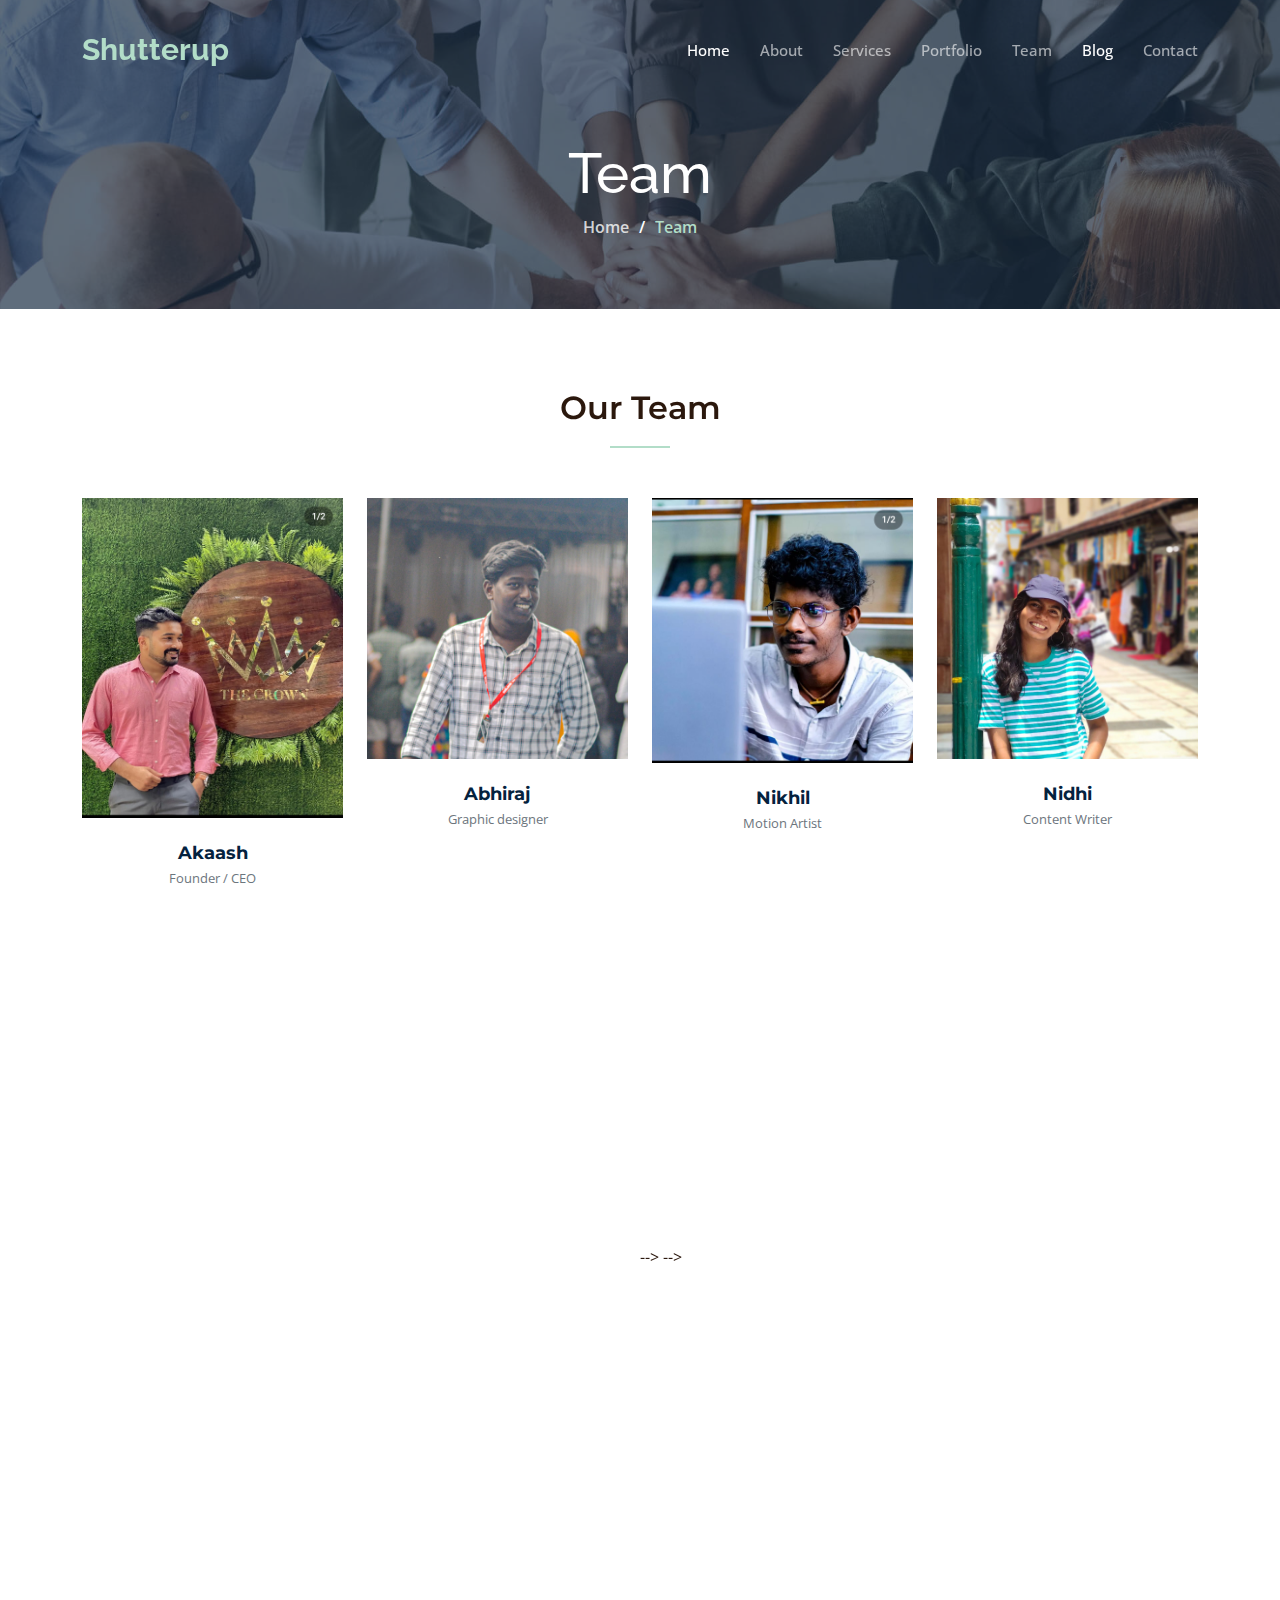
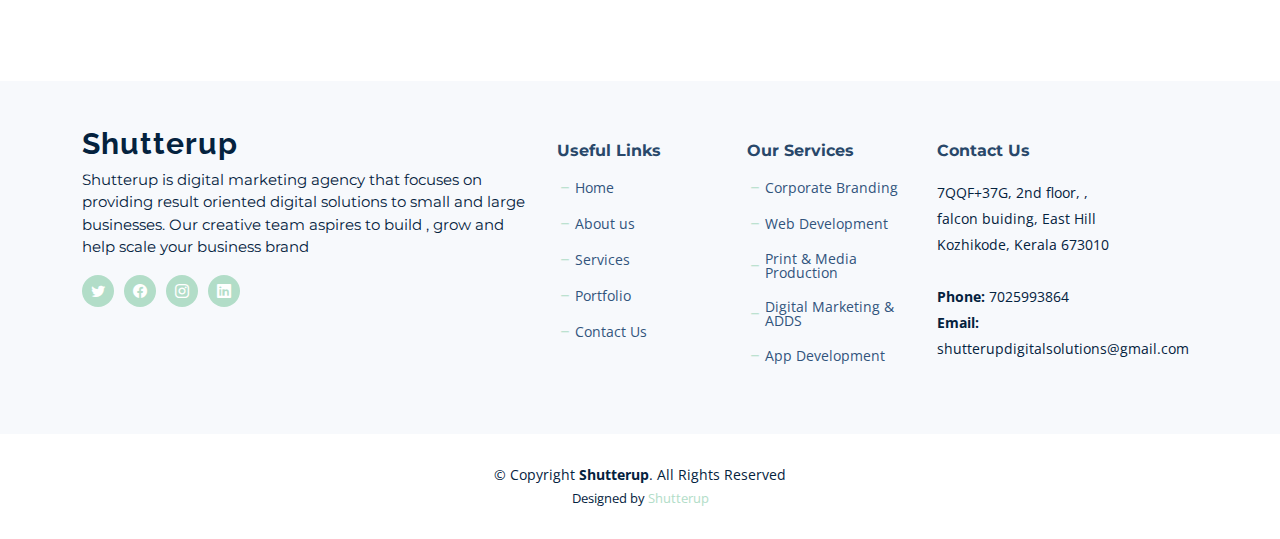
<file: team.html>
<!DOCTYPE html>
<html lang="en">
  <head>
    <meta charset="utf-8" />
    <meta content="width=device-width, initial-scale=1.0" name="viewport" />

    <title>Shutterup- Team</title>
    <meta content="" name="description" />
    <meta content="" name="keywords" />

    <!-- Favicons -->
    <link href="assets/img/favicon.png" rel="icon" />
    <link href="assets/img/apple-touch-icon.png" rel="apple-touch-icon" />

    <!-- Google Fonts -->
    <link rel="preconnect" href="https://fonts.googleapis.com" />
    <link rel="preconnect" href="https://fonts.gstatic.com" crossorigin />
    <link
      href="https://fonts.googleapis.com/css2?family=Open+Sans:ital,wght@0,300;0,400;0,500;0,600;0,700;1,300;1,400;1,600;1,700&family=Montserrat:ital,wght@0,300;0,400;0,500;0,600;0,700;1,300;1,400;1,500;1,600;1,700&family=Raleway:ital,wght@0,300;0,400;0,500;0,600;0,700;1,300;1,400;1,500;1,600;1,700&display=swap"
      rel="stylesheet"
    />

    <!-- Vendor CSS Files -->
    <link
      href="assets/vendor/bootstrap/css/bootstrap.min.css"
      rel="stylesheet"
    />
    <link
      href="assets/vendor/bootstrap-icons/bootstrap-icons.css"
      rel="stylesheet"
    />
    <link href="assets/vendor/aos/aos.css" rel="stylesheet" />
    <link
      href="assets/vendor/glightbox/css/glightbox.min.css"
      rel="stylesheet"
    />
    <link href="assets/vendor/swiper/swiper-bundle.min.css" rel="stylesheet" />
    <link href="assets/vendor/remixicon/remixicon.css" rel="stylesheet" />

    <!-- Template Main CSS File -->
    <link href="assets/css/main.css" rel="stylesheet" />

    <!-- =======================================================
  * Template Name: Nova - v1.2.1
  * Template URL: https://bootstrapmade.com/nova-bootstrap-business-template/
  * Author: BootstrapMade.com
  * License: https://bootstrapmade.com/license/
  ======================================================== -->
  </head>

  <body class="page-team">
    <!-- ======= Header ======= -->
    <header id="header" class="header d-flex align-items-center fixed-top">
      <div
        class="container-fluid container-xl d-flex align-items-center justify-content-between"
      >
        <a href="index.html" class="logo d-flex align-items-center">
          <!-- Uncomment the line below if you also wish to use an image logo -->
          <!-- <img src="assets/img/logo.png" alt=""> -->
          <h1 style="color: #b2ddc8" class="d-flex align-items-center">
            Shutterup
          </h1>
        </a>

        <i class="mobile-nav-toggle mobile-nav-show bi bi-list"></i>
        <i class="mobile-nav-toggle mobile-nav-hide d-none bi bi-x"></i>

        <nav id="navbar" class="navbar">
          <ul>
            <li><a href="index.html" class="active">Home</a></li>
            <li><a href="about.html">About</a></li>
            <li><a href="services.html">Services</a></li>
            <li><a href="portfolio.html">Portfolio</a></li>
            <li><a href="team.html">Team</a></li>
            <li><a href="blog.html" class="active">Blog</a></li>
            <li><a href="contact.html">Contact</a></li>
          </ul>
        </nav>
        <!-- .navbar -->
      </div>
    </header>
    <!-- End Header -->

    <main id="main">
      <!-- ======= Breadcrumbs ======= -->
      <div
        class="breadcrumbs d-flex align-items-center"
        style="background-image: url('assets/img/team-header.jpg')"
      >
        <div
          class="container position-relative d-flex flex-column align-items-center"
        >
          <h2>Team</h2>
          <ol>
            <li><a href="index.html">Home</a></li>
            <li>Team</li>
          </ol>
        </div>
      </div>
      <!-- End Breadcrumbs -->

      <!-- ======= Team Section ======= -->
      <section id="team" class="team">
        <div class="container" data-aos="fade-up">
          <div class="section-header">
            <h2>Our Team</h2>
          </div>

          <div class="row gy-4">
            <div
              class="col-lg-3 col-md-6"
              data-aos="fade-up"
              data-aos-delay="100"
            >
              <div class="team-member">
                <div class="member-img">
                  <img
                    style="height: 320px; width: 600px"
                    src="assets/img/team/team-1.jpg"
                    class="img-fluid"
                    alt=""
                  />
                  <div class="social">
                    <a href=""><i class="bi bi-twitter"></i></a>
                    <a href=""><i class="bi bi-facebook"></i></a>
                    <a href=""><i class="bi bi-instagram"></i></a>
                    <a href=""><i class="bi bi-linkedin"></i></a>
                  </div>
                </div>
                <div class="member-info">
                  <h4>Akaash</h4>
                  <span>Founder / CEO</span>
                </div>
              </div>
            </div>

            <div
              class="col-lg-3 col-md-6"
              data-aos="fade-up"
              data-aos-delay="100"
            >
              <div class="team-member">
                <div class="member-img">
                  <img
                    src="assets/img/team/Abhiraj.jpg"
                    class="img-fluid"
                    alt=""
                  />
                  <div class="social">
                    <a href=""><i class="bi bi-twitter"></i></a>
                    <a href=""><i class="bi bi-facebook"></i></a>
                    <a href=""><i class="bi bi-instagram"></i></a>
                    <a href=""><i class="bi bi-linkedin"></i></a>
                  </div>
                </div>
                <div class="member-info">
                  <h4>Abhiraj</h4>
                  <span>Graphic designer</span>
                </div>
              </div>
            </div>

            <div
              class="col-lg-3 col-md-6"
              data-aos="fade-up"
              data-aos-delay="100"
            >
              <div class="team-member">
                <div class="member-img">
                  <img
                    src="assets/img/team/team-3.jpg"
                    class="img-fluid"
                    alt=""
                  />
                  <div class="social">
                    <a href=""><i class="bi bi-twitter"></i></a>
                    <a href=""><i class="bi bi-facebook"></i></a>
                    <a href=""><i class="bi bi-instagram"></i></a>
                    <a href=""><i class="bi bi-linkedin"></i></a>
                  </div>
                </div>
                <div class="member-info">
                  <h4>Nikhil</h4>
                  <span>Motion Artist</span>
                </div>
              </div>
            </div>

            <div
              class="col-lg-3 col-md-6"
              data-aos="fade-up"
              data-aos-delay="100"
            >
              <div class="team-member">
                <div class="member-img">
                  <img
                    src="assets/img/team/Nidhi.jpg"
                    class="img-fluid"
                    alt=""
                  />
                  <div class="social">
                    <a href=""><i class="bi bi-twitter"></i></a>
                    <a href=""><i class="bi bi-facebook"></i></a>
                    <a href=""><i class="bi bi-instagram"></i></a>
                    <a href=""><i class="bi bi-linkedin"></i></a>
                  </div>
                </div>
                <div class="member-info">
                  <h4>Nidhi</h4>
                  <span>Content Writer</span>
                </div>
              </div>
            </div>

            <div
              class="col-lg-3 col-md-6"
              data-aos="fade-up"
              data-aos-delay="100"
            >
              <div class="team-member">
                <div class="member-img">
                  <img
                    src="assets/img/team/Rishal.jpg"
                    class="img-fluid"
                    alt=""
                  />
                  <div class="social">
                    <a href=""><i class="bi bi-twitter"></i></a>
                    <a href=""><i class="bi bi-facebook"></i></a>
                    <a href=""><i class="bi bi-instagram"></i></a>
                    <a href=""><i class="bi bi-linkedin"></i></a>
                  </div>
                </div>
                <div class="member-info">
                  <h4>Rishal</h4>
                  <span>Design Head</span>
                </div>
              </div>
            </div>

            <div
              class="col-lg-3 col-md-6"
              data-aos="fade-up"
              data-aos-delay="100"
            >
              <div class="team-member">
                <div class="member-img">
                  <img
                    src="assets/img/team/Induchoodan.jpg"
                    class="img-fluid"
                    alt=""
                  />
                  <div class="social">
                    <a href=""><i class="bi bi-twitter"></i></a>
                    <a href=""><i class="bi bi-facebook"></i></a>
                    <a href=""><i class="bi bi-instagram"></i></a>
                    <a href=""><i class="bi bi-linkedin"></i></a>
                  </div>
                </div>
                <div class="member-info">
                  <h4>Induchoodan</h4>
                  <span>Graphic Designer </span>
                </div>
              </div>
            </div>

            <div
              class="col-lg-3 col-md-6"
              data-aos="fade-up"
              data-aos-delay="100"
            >
              <div class="team-member">
                <div class="member-img">
                  <img
                    src="assets/img/team/Indrajith.jpg"
                    class="img-fluid"
                    alt=""
                  />
                  <div class="social">
                    <a href=""><i class="bi bi-twitter"></i></a>
                    <a href=""><i class="bi bi-facebook"></i></a>
                    <a href=""><i class="bi bi-instagram"></i></a>
                    <a href=""><i class="bi bi-linkedin"></i></a>
                  </div>
                </div>
                <div class="member-info">
                  <h4>Indrajith</h4>
                  <span>Graphic Designer</span>
                </div>
              </div>
            </div>

            <div
              class="col-lg-3 col-md-6"
              data-aos="fade-up"
              data-aos-delay="100"
            >
              <div class="team-member">
                <div class="member-img">
                  <img
                    src="assets/img/team/Anugraha.jpg"
                    class="img-fluid"
                    alt=""
                  />
                  <div class="social">
                    <a href=""><i class="bi bi-twitter"></i></a>
                    <a href=""><i class="bi bi-facebook"></i></a>
                    <a href=""><i class="bi bi-instagram"></i></a>
                    <a href=""><i class="bi bi-linkedin"></i></a>
                  </div>
                </div>
                <div class="member-info">
                  <h4>Anugraha</h4>
                  <span>Content Writer</span>
                </div>
              </div>
            </div>

            <div
              class="col-lg-3 col-md-6"
              data-aos="fade-up"
              data-aos-delay="100"
            >
              <div class="team-member">
                <div class="member-img">
                  <img
                    src="assets/img/team/SreeHari.jpg"
                    class="img-fluid"
                    alt=""
                  />
                  <div class="social">
                    <a href=""><i class="bi bi-twitter"></i></a>
                    <a href=""><i class="bi bi-facebook"></i></a>
                    <a href=""><i class="bi bi-instagram"></i></a>
                    <a href=""><i class="bi bi-linkedin"></i></a>
                  </div>
                </div>
                <div class="member-info">
                  <h4>Sreehari</h4>
                  <span>Marketing Intern</span>
                </div>
              </div>
            </div>

            <div
              class="col-lg-3 col-md-6"
              data-aos="fade-up"
              data-aos-delay="100"
            >
              <div class="team-member">
                <div class="member-img">
                  <img
                    src="assets/img/team/Aswin.jpg"
                    class="img-fluid"
                    alt=""
                  />
                  <div class="social">
                    <a href=""><i class="bi bi-twitter"></i></a>
                    <a href=""><i class="bi bi-facebook"></i></a>
                    <a href=""><i class="bi bi-instagram"></i></a>
                    <a href=""><i class="bi bi-linkedin"></i></a>
                  </div>
                </div>
                <div class="member-info">
                  <h4>Aswin</h4>
                  <span>Design Intern</span>
                </div>
              </div>
            </div>

            <!-- <div
              class="col-lg-3 col-md-6"
              data-aos="fade-up"
              data-aos-delay="200"
            >
              <div class="team-member">
                <div class="member-img">
                  <img
                    src="assets/img/team/team-2.jpg"
                    class="img-fluid"
                    alt=""
                  />
                  <div class="social">
                    <a href=""><i class="bi bi-twitter"></i></a>
                    <a href=""><i class="bi bi-facebook"></i></a>
                    <a href=""><i class="bi bi-instagram"></i></a>
                    <a href=""><i class="bi bi-linkedin"></i></a>
                  </div>
                </div>
                <div class="member-info">
                  <h4>Sarah Jhonson</h4>
                  <span>Product Manager</span>
                </div>
              </div>
            </div>
            <!-- End Team Member

            <!-- <div
              class="col-lg-3 col-md-6"
              data-aos="fade-up"
              data-aos-delay="300"
            >
              <div class="team-member">
                <div class="member-img">
                  <img
                    src="assets/img/team/team-3.jpg"
                    class="img-fluid"
                    alt=""
                  />
                  <div class="social">
                    <a href=""><i class="bi bi-twitter"></i></a>
                    <a href=""><i class="bi bi-facebook"></i></a>
                    <a href=""><i class="bi bi-instagram"></i></a>
                    <a href=""><i class="bi bi-linkedin"></i></a>
                  </div>
                </div>
                <div class="member-info">
                  <h4>William Anderson</h4>
                  <span>CTO</span>
                </div>
              </div>
            </div>
            <!-- End Team Member -->

            <!-- <div
              class="col-lg-3 col-md-6"
              data-aos="fade-up"
              data-aos-delay="400"
            >
              <div class="team-member">
                <div class="member-img">
                  <img
                    src="assets/img/team/team-4.jpg"
                    class="img-fluid"
                    alt=""
                  />
                  <div class="social">
                    <a href=""><i class="bi bi-twitter"></i></a>
                    <a href=""><i class="bi bi-facebook"></i></a>
                    <a href=""><i class="bi bi-instagram"></i></a>
                    <a href=""><i class="bi bi-linkedin"></i></a>
                  </div>
                </div>
                <div class="member-info">
                  <h4>Amanda Jepson</h4>
                  <span>Accountant</span>
                </div>
              </div>
            </div> -->
            --> -->
            <!-- End Team Member -->
          </div>
        </div>
      </section>
      <!-- End Team Section -->
    </main>
    <!-- End #main -->

    <!-- ======= Footer ======= -->
    <footer id="footer" class="footer">
      <div class="footer-content">
        <div class="container">
          <div class="row gy-4">
            <div class="col-lg-5 col-md-12 footer-info">
              <a href="index.html" class="logo d-flex align-items-center">
                <span>Shutterup</span>
              </a>
              <p>
                Shutterup is digital marketing agency that focuses on providing
                result oriented digital solutions to small and large businesses.
                Our creative team aspires to build , grow and help scale your
                business brand
              </p>
              <div class="social-links d-flex mt-3">
                <a href="#" class="twitter"><i class="bi bi-twitter"></i></a>
                <a href="#" class="facebook"><i class="bi bi-facebook"></i></a>
                <a href="#" class="instagram"
                  ><i class="bi bi-instagram"></i
                ></a>
                <a href="#" class="linkedin"><i class="bi bi-linkedin"></i></a>
              </div>
            </div>

            <div class="col-lg-2 col-6 footer-links">
              <h4>Useful Links</h4>
              <ul>
                <li><i class="bi bi-dash"></i> <a href="#">Home</a></li>
                <li>
                  <i class="bi bi-dash"></i> <a href="about.html">About us</a>
                </li>
                <li>
                  <i class="bi bi-dash"></i>
                  <a href="services.html">Services</a>
                </li>
                <li>
                  <i class="bi bi-dash"></i>
                  <a href="portfolio.html">Portfolio</a>
                </li>
                <li>
                  <i class="bi bi-dash"></i>
                  <a href="contact.html">Contact Us</a>
                </li>
              </ul>
            </div>

            <div class="col-lg-2 col-6 footer-links">
              <h4>Our Services</h4>
              <ul>
                <li>
                  <i class="bi bi-dash"></i>
                  <a href="services.html">Corporate Branding</a>
                </li>
                <li>
                  <i class="bi bi-dash"></i>
                  <a href="services.html">Web Development</a>
                </li>
                <li>
                  <i class="bi bi-dash"></i>
                  <a href="services.html">Print & Media Production</a>
                </li>
                <li>
                  <i class="bi bi-dash"></i>
                  <a href="services.html">Digital Marketing & ADDS</a>
                </li>
                <li>
                  <i class="bi bi-dash"></i>
                  <a href="services.html">App Development</a>
                </li>
              </ul>
            </div>

            <div
              class="col-lg-3 col-md-12 footer-contact text-center text-md-start"
            >
              <h4>Contact Us</h4>
              <p>
                7QQF+37G, 2nd floor, , <br />
                falcon buiding, East Hill<br />
                Kozhikode, Kerala 673010<br /><br />
                <strong>Phone:</strong> 7025993864<br />
                <strong>Email:</strong>
                shutterupdigitalsolutions@gmail.com<br />
              </p>
            </div>
          </div>
        </div>
      </div>

      <div class="footer-legal">
        <div class="container">
          <div class="copyright">
            &copy; Copyright <strong><span>Shutterup</span></strong
            >. All Rights Reserved
          </div>
          <div class="credits">
            <!-- All the links in the footer should remain intact. -->
            <!-- You can delete the links only if you purchased the pro version. -->
            <!-- Licensing information: https://bootstrapmade.com/license/ -->
            <!-- Purchase the pro version with working PHP/AJAX contact form: https://bootstrapmade.com/nova-bootstrap-business-template/ -->
            Designed by <a href="#">Shutterup</a>
          </div>
        </div>
      </div>
    </footer>
    <!-- End Footer -->

    <a
      href="#"
      class="scroll-top d-flex align-items-center justify-content-center"
      ><i class="bi bi-arrow-up-short"></i
    ></a>

    <div id="preloader"></div>

    <!-- Vendor JS Files -->
    <script src="assets/vendor/bootstrap/js/bootstrap.bundle.min.js"></script>
    <script src="assets/vendor/aos/aos.js"></script>
    <script src="assets/vendor/glightbox/js/glightbox.min.js"></script>
    <script src="assets/vendor/swiper/swiper-bundle.min.js"></script>
    <script src="assets/vendor/isotope-layout/isotope.pkgd.min.js"></script>
    <script src="assets/vendor/php-email-form/validate.js"></script>

    <!-- Template Main JS File -->
    <script src="assets/js/main.js"></script>
  </body>
</html>
</file>
<file: assets/css/main.css>
/**
* Template Name: Nova - v1.2.1
* Template URL: https://bootstrapmade.com/nova-bootstrap-business-template/
* Author: BootstrapMade.com
* License: https://bootstrapmade.com/license/
*/

/*--------------------------------------------------------------
# Set main reusable colors and fonts using CSS variables
# Learn more about CSS variables at https://developer.mozilla.org/en-US/docs/Web/CSS/Using_CSS_custom_properties
--------------------------------------------------------------*/
/* Fonts */
:root {
  --font-default: "Open Sans", system-ui, -apple-system, "Segoe UI", Roboto, "Helvetica Neue", Arial, "Noto Sans", "Liberation Sans", sans-serif, "Apple Color Emoji", "Segoe UI Emoji", "Segoe UI Symbol", "Noto Color Emoji";
  --font-primary: "Montserrat", sans-serif;
  --font-secondary: "Raleway", sans-serif;
}

/* Colors */
:root {
  --color-default: #2b180d;
  --color-primary: #B2DDC8;
  --color-secondary: #04223E;
}

/* Smooth scroll behavior */
:root {
  scroll-behavior: smooth;
}

/*--------------------------------------------------------------
# General
--------------------------------------------------------------*/
body {
  font-family: var(--font-default);
  color: var(--color-default);
}

a {
  color: var(--color-primary);
  text-decoration: none;
  transition: 0.3s;
}

a:hover {
  color: #82cbed;
  text-decoration: none;
}

h1,
h2,
h3,
h4,
h5,
h6 {
  font-family: var(--font-primary);
}

/*--------------------------------------------------------------
# Sections & Section Header
--------------------------------------------------------------*/
section {
  overflow: hidden;
  padding: 80px 0;
}

.section-header {
  text-align: center;
  padding-bottom: 30px;
}

.section-header h2 {
  font-size: 32px;
  font-weight: 600;
  margin-bottom: 20px;
  padding-bottom: 20px;
  position: relative;
}

.section-header h2:after {
  content: "";
  position: absolute;
  display: block;
  width: 60px;
  height: 2px;
  background: var(--color-primary);
  left: 0;
  right: 0;
  bottom: 0;
  margin: auto;
}

.section-header p {
  margin-bottom: 0;
}

/*--------------------------------------------------------------
# Breadcrumbs
--------------------------------------------------------------*/
.breadcrumbs {
  padding: 140px 0 60px 0;
  min-height: 30vh;
  position: relative;
  background-size: cover;
  background-position: center;
  background-repeat: no-repeat;
}

.breadcrumbs:before {
  content: "";
  background-color: rgba(27, 47, 69, 0.7);
  position: absolute;
  inset: 0;
}

.breadcrumbs h2 {
  font-size: 56px;
  font-weight: 500;
  color: #fff;
  font-family: var(--font-secondary);
}

.breadcrumbs ol {
  display: flex;
  flex-wrap: wrap;
  list-style: none;
  padding: 0 0 10px 0;
  margin: 0;
  font-size: 16px;
  font-weight: 600;
  color: var(--color-primary);
}

.breadcrumbs ol a {
  color: rgba(255, 255, 255, 0.8);
  transition: 0.3s;
}

.breadcrumbs ol a:hover {
  text-decoration: underline;
}

.breadcrumbs ol li+li {
  padding-left: 10px;
}

.breadcrumbs ol li+li::before {
  display: inline-block;
  padding-right: 10px;
  color: #fff;
  content: "/";
}

/*--------------------------------------------------------------
# Scroll top button
--------------------------------------------------------------*/
.scroll-top {
  position: fixed;
  visibility: hidden;
  opacity: 0;
  right: 15px;
  bottom: 15px;
  z-index: 99999;
  background: var(--color-primary);
  width: 40px;
  height: 40px;
  border-radius: 4px;
  transition: all 0.4s;
}

.scroll-top i {
  font-size: 24px;
  color: #fff;
  line-height: 0;
}

.scroll-top:hover {
  background: rgba(86, 184, 230, 0.8);
  color: #fff;
}

.scroll-top.active {
  visibility: visible;
  opacity: 1;
}

/*--------------------------------------------------------------
# Preloader
--------------------------------------------------------------*/
#preloader {
  position: fixed;
  inset: 0;
  z-index: 9999;
  overflow: hidden;
  background: #fff;
  transition: all 0.6s ease-out;
}

#preloader:before {
  content: "";
  position: fixed;
  top: calc(50% - 30px);
  left: calc(50% - 30px);
  border: 6px solid var(--color-primary);
  border-top-color: #fff;
  border-radius: 50%;
  width: 60px;
  height: 60px;
  -webkit-animation: animate-preloader 1s linear infinite;
  animation: animate-preloader 1s linear infinite;
}

@-webkit-keyframes animate-preloader {
  0% {
    transform: rotate(0deg);
  }

  100% {
    transform: rotate(360deg);
  }
}

@keyframes animate-preloader {
  0% {
    transform: rotate(0deg);
  }

  100% {
    transform: rotate(360deg);
  }
}

/*--------------------------------------------------------------
# Disable aos animation delay on mobile devices
--------------------------------------------------------------*/
@media screen and (max-width: 768px) {
  [data-aos-delay] {
    transition-delay: 0 !important;
  }
}

/*--------------------------------------------------------------
# Header
--------------------------------------------------------------*/
.header {
  transition: all 0.5s;
  z-index: 997;
  padding: 24px 0;
}

@media (max-width: 1200px) {
  .header {
    padding: 12px 0;
  }
}

.header.sticked {
  background: rgba(27, 47, 69, 0.9);
  padding: 12px 0;
}

.header .logo img {
  max-height: 40px;
  margin-right: 6px;
}

.header .logo h1 {
  font-size: 30px;
  font-weight: 700;
  color: #fff;
  font-family: var(--font-secondary);
  margin: 0;
}

/*--------------------------------------------------------------
# Desktop Navigation
--------------------------------------------------------------*/
@media (min-width: 1280px) {
  .navbar {
    padding: 0;
  }

  .navbar ul {
    margin: 0;
    padding: 0;
    display: flex;
    list-style: none;
    align-items: center;
  }

  .navbar li {
    position: relative;
  }

  .navbar a,
  .navbar a:focus {
    display: flex;
    align-items: center;
    justify-content: space-between;
    padding: 15px 0 15px 30px;
    font-family: var(--font-default);
    font-size: 15px;
    font-weight: 500;
    color: rgba(255, 255, 255, 0.6);
    white-space: nowrap;
    transition: 0.3s;
  }

  .navbar a i,
  .navbar a:focus i {
    font-size: 12px;
    line-height: 0;
    margin-left: 5px;
  }

  .navbar a:hover,
  .navbar .active,
  .navbar .active:focus,
  .navbar li:hover>a {
    color: #fff;
  }

  .navbar .dropdown ul {
    display: block;
    position: absolute;
    left: 14px;
    top: calc(100% + 30px);
    margin: 0;
    padding: 10px 0;
    z-index: 99;
    opacity: 0;
    visibility: hidden;
    background: #fff;
    box-shadow: 0px 0px 30px rgba(127, 137, 161, 0.25);
    transition: 0.2s;
  }

  .navbar .dropdown ul li {
    min-width: 200px;
  }

  .navbar .dropdown ul a {
    padding: 10px 20px;
    font-size: 15px;
    text-transform: none;
    color: var(--color-secondary);
  }

  .navbar .dropdown ul a i {
    font-size: 12px;
  }

  .navbar .dropdown ul a:hover,
  .navbar .dropdown ul .active:hover,
  .navbar .dropdown ul li:hover>a {
    color: var(--color-primary);
  }

  .navbar .dropdown:hover>ul {
    opacity: 1;
    top: 100%;
    visibility: visible;
  }

  .navbar .dropdown .dropdown ul {
    top: 0;
    left: calc(100% - 30px);
    visibility: hidden;
  }

  .navbar .dropdown .dropdown:hover>ul {
    opacity: 1;
    top: 0;
    left: 100%;
    visibility: visible;
  }
}

@media (min-width: 1280px) and (max-width: 1366px) {
  .navbar .dropdown .dropdown ul {
    left: -90%;
  }

  .navbar .dropdown .dropdown:hover>ul {
    left: -100%;
  }
}

@media (min-width: 1280px) {

  .mobile-nav-show,
  .mobile-nav-hide {
    display: none;
  }
}

/*--------------------------------------------------------------
# Mobile Navigation
--------------------------------------------------------------*/
@media (max-width: 1279px) {
  .navbar {
    position: fixed;
    top: 0;
    right: -100%;
    width: 100%;
    max-width: 400px;
    bottom: 0;
    transition: 0.3s;
    z-index: 9997;
  }

  .navbar ul {
    position: absolute;
    inset: 0;
    padding: 50px 0 10px 0;
    margin: 0;
    background: rgba(27, 47, 69, 0.9);
    overflow-y: auto;
    transition: 0.3s;
    z-index: 9998;
  }

  .navbar a,
  .navbar a:focus {
    display: flex;
    align-items: center;
    justify-content: space-between;
    padding: 10px 20px;
    font-family: var(--font-default);
    font-size: 15px;
    font-weight: 600;
    color: rgba(255, 255, 255, 0.7);
    white-space: nowrap;
    transition: 0.3s;
  }

  .navbar a i,
  .navbar a:focus i {
    font-size: 12px;
    line-height: 0;
    margin-left: 5px;
  }

  .navbar a:hover,
  .navbar .active,
  .navbar .active:focus,
  .navbar li:hover>a {
    color: #fff;
  }

  .navbar .dropdown ul,
  .navbar .dropdown .dropdown ul {
    position: static;
    display: none;
    padding: 10px 0;
    margin: 10px 20px;
    background-color: rgba(20, 35, 51, 0.6);
  }

  .navbar .dropdown>.dropdown-active,
  .navbar .dropdown .dropdown>.dropdown-active {
    display: block;
  }

  .mobile-nav-show {
    color: rgba(255, 255, 255, 0.9);
    font-size: 28px;
    cursor: pointer;
    line-height: 0;
    transition: 0.5s;
  }

  .mobile-nav-hide {
    color: rgba(255, 255, 255, 0.9);
    font-size: 32px;
    cursor: pointer;
    line-height: 0;
    transition: 0.5s;
    position: fixed;
    right: 15px;
    top: 15px;
    z-index: 9999;
  }

  .mobile-nav-active {
    overflow: hidden;
  }

  .mobile-nav-active .navbar {
    right: 0;
  }

  .mobile-nav-active .navbar:before {
    content: "";
    position: fixed;
    inset: 0;
    background: rgba(27, 47, 69, 0.7);
    z-index: 9996;
  }
}

/*--------------------------------------------------------------
# Hero Section
--------------------------------------------------------------*/
.hero {
  width: 100%;
  min-height: 100vh;
  background: url("../img/hero-bg.jpg") top center;
  background-size: cover;
  position: relative;
  padding: 120px 0;
  z-index: 3;
}

@media (min-width: 1034px) {
  .hero:after {
    position: absolute;
    content: "";
    width: 40%;
    background: var(--color-secondary);
    top: 0;
    bottom: 0;
  }
}

.hero:before {
  position: absolute;
  content: "";
  background: rgba(27, 47, 69, 0.6);
  inset: 0;
}

@media (max-width: 1034px) {
  .hero:before {
    background: rgba(27, 47, 69, 0.7);
  }
}

.hero .container {
  z-index: 1;
}

@media (min-width: 1365px) {
  .hero {
    background-attachment: fixed;
  }
}

.hero h2 {
  margin: 0;
  font-size: 48px;
  font-weight: 700;
  line-height: 1.2;
  color: #fff;
  font-family: var(--font-secondary);
}

.hero blockquote {
  color: #fff;
  padding-left: 20px;
  font-size: 15px;
  font-family: var(--font-default);
  border-left: 2px solid var(--color-primary);
  margin: 40px 0;
}

.hero .btn-get-started {
  font-family: var(--font-secondary);
  font-weight: 500;
  font-size: 15px;
  letter-spacing: 1px;
  display: inline-block;
  padding: 12px 30px;
  border-radius: 50px;
  transition: 0.5s;
  color: #fff;
  background: var(--color-primary);
}

.hero .btn-get-started:hover {
  background: rgba(86, 184, 230, 0.8);
}

.hero .btn-watch-video {
  font-size: 16px;
  transition: 0.5s;
  margin-left: 25px;
  color: rgba(255, 255, 255, 0.7);
  font-weight: 600;
}

.hero .btn-watch-video i {
  color: var(--color-primary);
  font-size: 32px;
  transition: 0.3s;
  line-height: 0;
  margin-right: 8px;
}

.hero .btn-watch-video:hover {
  color: #fff;
}

.hero .btn-watch-video:hover i {
  color: #82cbed;
}

@media (max-width: 640px) {
  .hero h2 {
    font-size: 36px;
    line-height: 1;
  }

  .hero .btn-get-started,
  .hero .btn-watch-video {
    font-size: 13px;
  }
}

/*--------------------------------------------------------------
# Why Choose Us Section
--------------------------------------------------------------*/
.why-us {
  padding-bottom: 0;
}

.why-us .img-bg {
  min-height: 500px;
  background-size: cover;
}

.why-us .slides {
  background-color: #f7f9fc;
}

.why-us h3 {
  font-size: 24px;
  font-weight: 700;
  color: var(--color-secondary);
}

.why-us h4 {
  font-size: 18px;
  font-weight: 400;
  color: #29486a;
  font-family: var(--font-secondary);
}

.why-us .swiper {
  margin: 140px 140px 120px 140px;
  overflow: hidden;
}

.why-us .swiper-button-prev:after,
.why-us .swiper-button-next:after {
  font-size: 24px;
  color: var(--color-secondary);
}

.why-us .swiper-button-prev {
  left: 80px;
}

.why-us .swiper-button-next {
  right: 80px;
}

.why-us .swiper-pagination {
  margin-top: 30px;
  position: relative;
}

.why-us .swiper-pagination .swiper-pagination-bullet {
  background-color: var(--color-secondary);
}

.why-us .swiper-pagination .swiper-pagination-bullet-active {
  background-color: var(--color-primary);
}

@media (max-width: 1200px) {
  .why-us .swiper {
    margin: 60px 60px 40px 60px;
  }

  .why-us .swiper-button-prev,
  .why-us .swiper-button-next {
    display: none;
  }
}

@media (max-width: 575px) {
  .why-us .swiper {
    margin: 40px 40px 20px 40px;
  }
}

.page-about .why-us {
  padding: 0 0 80px 0;
}

/*--------------------------------------------------------------
# About Section
--------------------------------------------------------------*/
.about .content h3 {
  font-weight: 700;
  font-size: 36px;
  font-family: var(--font-secondary);
  color: var(--color-secondary);
}

.about .content p {
  margin: 30px 0;
  color: #29486a;
}

.about .content ul {
  list-style: none;
  padding: 0;
}

.about .content ul li {
  padding: 0 0 15px 26px;
  position: relative;
  font-size: 15px;
  font-weight: 600;
}

.about .content ul i {
  position: absolute;
  font-size: 20px;
  left: 0;
  top: -3px;
  color: var(--color-primary);
}

/*--------------------------------------------------------------
# Services List Section
--------------------------------------------------------------*/
.services-list .service-item {
  position: relative;
}

.services-list .service-item .icon i {
  font-size: 32px;
  line-height: 0;
  margin-right: 20px;
  color: #38618e;
}

.services-list .service-item .title {
  font-weight: 700;
  margin-bottom: 5px;
  font-size: 18px;
}

.services-list .service-item .title a {
  color: var(--color-secondary);
}

.services-list .service-item .title a:hover {
  color: #38618e;
}

.services-list .service-item .description {
  line-height: 24px;
  font-size: 14px;
}

/*--------------------------------------------------------------
# Call To Action Section
--------------------------------------------------------------*/
.call-to-action {
  background: linear-gradient(rgba(27, 47, 69, 0.8), rgba(27, 47, 69, 0.8)), url("../img/cta-bg.jpg") center center;
  background-size: cover;
  padding: 100px 0;
}

@media (min-width: 1365px) {
  .call-to-action {
    background-attachment: fixed;
  }
}

.call-to-action h3 {
  color: #fff;
  font-size: 28px;
  margin-bottom: 25px;
  font-weight: 700;
}

.call-to-action p {
  color: #fff;
  margin-bottom: 25px;
}

.call-to-action .cta-btn {
  font-family: var(--font-default);
  font-weight: 500;
  font-size: 16px;
  letter-spacing: 1px;
  display: inline-block;
  padding: 12px 40px;
  border-radius: 50px;
  transition: 0.5s;
  margin: 10px;
  color: #fff;
  background: #2aa5df;
}

.call-to-action .cta-btn:hover {
  background: var(--color-primary);
}

/*--------------------------------------------------------------
# Features Section
--------------------------------------------------------------*/
.features {
  padding-bottom: 0;
}

.features h3 {
  color: var(--color-secondary);
  font-size: 32px;
  font-weight: 700;
  margin-bottom: 30px;
}

.features .icon-list i {
  margin-right: 10px;
  font-size: 24px;
  line-height: 1.2;
}

.features .icon-list span {
  font-size: 18px;
  color: #29486a;
}

.features .phone-wrap {
  position: absolute;
  right: 0;
}

@media (max-width: 768px) {
  .features .phone-wrap {
    position: relative;
  }
}

.features .phone-wrap img {
  width: 340px;
}

@media (max-width: 992px) {
  .features .phone-wrap img {
    margin-top: 30px;
  }
}

@media (max-width: 768px) {
  .features .phone-wrap img {
    width: 100%;
  }
}

.features .details {
  margin-top: 80px;
  padding: 120px 0;
  background-color: #f7f9fc;
}

.features .details h4 {
  color: var(--color-secondary);
  font-size: 32px;
  font-weight: 700;
  margin-bottom: 20px;
}

.features .details p {
  margin-bottom: 20px;
  font-size: 15px;
}

.features .details .btn-get-started {
  font-family: var(--font-primary);
  display: inline-block;
  font-weight: 500;
  font-size: 15px;
  letter-spacing: 1px;
  padding: 10px 32px;
  border-radius: 50px;
  transition: 0.5s;
  background-color: var(--color-primary);
  color: #fff;
}

.features .details .btn-get-started:hover {
  background: #2aa5df;
}

/*--------------------------------------------------------------
# Recent Blog Posts Section
--------------------------------------------------------------*/
.recent-posts .post-box {
  transition: 0.3s;
  height: 100%;
  overflow: hidden;
  position: relative;
  display: flex;
  flex-direction: column;
}

.recent-posts .post-box .post-img {
  overflow: hidden;
  position: relative;
}

.recent-posts .post-box .post-img img {
  transition: 0.5s;
}

.recent-posts .post-box .meta {
  margin-top: 15px;
}

.recent-posts .post-box .meta .post-date {
  font-size: 15px;
  font-weight: 400;
  color: var(--color-primary);
}

.recent-posts .post-box .meta .post-author {
  font-size: 15px;
  font-weight: 400;
  color: var(--color-secondary);
}

.recent-posts .post-box .post-title {
  font-size: 18px;
  color: var(--color-secondary);
  font-weight: 700;
  margin: 15px 0 0 0;
  position: relative;
  transition: 0.3s;
}

.recent-posts .post-box p {
  margin: 15px 0 0 0;
  color: rgba(27, 47, 69, 0.7);
}

.recent-posts .post-box .readmore {
  display: flex;
  align-items: center;
  font-weight: 600;
  line-height: 1;
  transition: 0.3s;
  margin-top: 15px;
}

.recent-posts .post-box .readmore i {
  line-height: 0;
  margin-left: 4px;
  font-size: 18px;
}

.recent-posts .post-box:hover .post-title {
  color: var(--color-primary);
}

.recent-posts .post-box:hover .post-img img {
  transform: scale(1.1);
}

/*--------------------------------------------------------------
# Team Section
--------------------------------------------------------------*/
.team .team-member {
  overflow: hidden;
  background: #fff;
}

.team .team-member .member-img {
  position: relative;
  overflow: hidden;
}

.team .team-member .social {
  position: absolute;
  left: 0;
  bottom: 0;
  right: 0;
  height: 40px;
  opacity: 0;
  transition: ease-in-out 0.3s;
  background: rgba(255, 255, 255, 0.85);
  display: flex;
  align-items: center;
  justify-content: center;
}

.team .team-member .social a {
  transition: color 0.3s;
  color: #31547c;
  margin: 0 10px;
  display: inline-flex;
  align-items: center;
  justify-content: center;
}

.team .team-member .social a i {
  line-height: 0;
}

.team .team-member .social a:hover {
  color: var(--color-primary);
}

.team .team-member .social i {
  font-size: 18px;
  margin: 0 2px;
}

.team .team-member .member-info {
  padding: 25px 15px 0 15px;
  text-align: center;
}

.team .team-member .member-info h4 {
  font-weight: 700;
  margin-bottom: 5px;
  font-size: 18px;
  color: var(--color-secondary);
}

.team .team-member .member-info span {
  display: block;
  font-size: 13px;
  font-weight: 400;
  color: #6c757d;
}

.team .team-member .member-info p {
  font-style: italic;
  font-size: 14px;
  line-height: 26px;
  color: #6c757d;
}

.team .team-member:hover .social {
  opacity: 1;
}

/*--------------------------------------------------------------
# Services Cards Section
--------------------------------------------------------------*/
.services-cards {
  background: #f7f9fc;
}

.services-cards .card-item {
  border: 1px solid rgba(27, 47, 69, 0.1);
  background: #fff;
  position: relative;
  border-radius: 0;
}

.services-cards .card-item .card-bg {
  min-height: 300px;
  background-size: cover;
  background-repeat: no-repeat;
}

.services-cards .card-item .card-body {
  padding: 30px;
}

.services-cards .card-item h4 {
  font-weight: 700;
  font-size: 20px;
  margin-bottom: 15px;
  color: var(--color-secondary);
}

.services-cards .card-item p {
  color: var(--color-secondary);
  margin: 0;
}

/*--------------------------------------------------------------
# Testimonials Section
--------------------------------------------------------------*/
.testimonials .testimonial-item {
  box-sizing: content-box;
  padding: 30px;
  margin: 40px 30px;
  box-shadow: 0px 0 20px rgba(27, 47, 69, 0.1);
  background: #fff;
  min-height: 320px;
  display: flex;
  flex-direction: column;
  text-align: center;
  transition: 0.3s;
}

.testimonials .testimonial-item .stars {
  margin-bottom: 15px;
}

.testimonials .testimonial-item .stars i {
  color: #ffc107;
  margin: 0 1px;
}

.testimonials .testimonial-item .testimonial-img {
  width: 90px;
  border-radius: 50%;
  border: 4px solid #fff;
  margin: 0 auto;
}

.testimonials .testimonial-item h3 {
  font-size: 18px;
  font-weight: bold;
  margin: 10px 0 5px 0;
  color: #111;
}

.testimonials .testimonial-item h4 {
  font-size: 14px;
  color: #999;
  margin: 0;
}

.testimonials .testimonial-item p {
  font-style: italic;
  margin: 0 auto 15px auto;
}

.testimonials .swiper-pagination {
  margin-top: 20px;
  position: relative;
}

.testimonials .swiper-pagination .swiper-pagination-bullet {
  width: 10px;
  height: 10px;
  background-color: #e8eff6;
  opacity: 1;
}

.testimonials .swiper-pagination .swiper-pagination-bullet-active {
  background-color: var(--color-primary);
}

.testimonials .swiper-slide {
  opacity: 0.3;
}

@media (max-width: 1199px) {
  .testimonials .swiper-slide-active {
    opacity: 1;
  }

  .testimonials .swiper-pagination {
    margin-top: 0;
  }

  .testimonials .testimonial-item {
    margin: 40px 20px;
  }
}

@media (min-width: 1200px) {
  .testimonials .swiper-slide-next {
    opacity: 1;
    transform: scale(1.12);
  }
}

/*--------------------------------------------------------------
# Portfolio Section
--------------------------------------------------------------*/
.portfolio .portfolio-flters {
  padding: 0;
  margin: 0 auto 30px auto;
  list-style: none;
  text-align: center;
}

.portfolio .portfolio-flters li {
  color: var(--color-secondary);
  cursor: pointer;
  display: inline-block;
  padding: 0;
  font-size: 18px;
  font-weight: 400;
  margin: 0 10px;
  line-height: 1;
  margin-bottom: 5px;
  transition: all 0.3s ease-in-out;
}

.portfolio .portfolio-flters li:hover,
.portfolio .portfolio-flters li.filter-active {
  color: var(--color-primary);
}

.portfolio .portfolio-flters li:first-child {
  margin-left: 0;
}

.portfolio .portfolio-flters li:last-child {
  margin-right: 0;
}

@media (max-width: 575px) {
  .portfolio .portfolio-flters li {
    font-size: 14px;
    margin: 0 5px;
  }
}

.portfolio .portfolio-item {
  position: relative;
}

.portfolio .portfolio-item .portfolio-info {
  opacity: 0;
  position: absolute;
  left: 30px;
  right: 30px;
  bottom: 0;
  z-index: 3;
  transition: all ease-in-out 0.3s;
  background: rgba(255, 255, 255, 0.9);
  padding: 15px;
}

.portfolio .portfolio-item .portfolio-info h4 {
  font-size: 18px;
  font-weight: 600;
  color: var(--color-default);
  padding-right: 50px;
}

.portfolio .portfolio-item .portfolio-info p {
  color: #6c757d;
  font-size: 14px;
  margin-bottom: 0;
  padding-right: 50px;
}

.portfolio .portfolio-item .portfolio-info .preview-link,
.portfolio .portfolio-item .portfolio-info .details-link {
  position: absolute;
  right: 50px;
  font-size: 24px;
  top: calc(50% - 14px);
  color: rgba(27, 47, 69, 0.7);
  transition: 0.3s;
  line-height: 0;
}

.portfolio .portfolio-item .portfolio-info .preview-link:hover,
.portfolio .portfolio-item .portfolio-info .details-link:hover {
  color: var(--color-primary);
}

.portfolio .portfolio-item .portfolio-info .details-link {
  right: 14px;
  font-size: 28px;
}

.portfolio .portfolio-item:hover .portfolio-info {
  opacity: 1;
  bottom: 20px;
}

/*--------------------------------------------------------------
# Portfolio Details
--------------------------------------------------------------*/
.portfolio-details .portfolio-details-slider img {
  width: 100%;
}

.portfolio-details .portfolio-details-slider .swiper-pagination {
  margin-top: 20px;
  position: relative;
}

.portfolio-details .portfolio-details-slider .swiper-pagination .swiper-pagination-bullet {
  width: 12px;
  height: 12px;
  background-color: #fff;
  opacity: 1;
  border: 1px solid var(--color-primary);
}

.portfolio-details .portfolio-details-slider .swiper-pagination .swiper-pagination-bullet-active {
  background-color: var(--color-primary);
}

.portfolio-details .portfolio-info {
  padding: 30px;
  box-shadow: 0px 0 30px rgba(27, 47, 69, 0.1);
}

.portfolio-details .portfolio-info h3 {
  font-size: 22px;
  font-weight: 700;
  margin-bottom: 20px;
  padding-bottom: 20px;
  border-bottom: 1px solid #d6e2ef;
}

.portfolio-details .portfolio-info ul {
  list-style: none;
  padding: 0;
  font-size: 15px;
}

.portfolio-details .portfolio-info ul li+li {
  margin-top: 10px;
}

.portfolio-details .portfolio-description {
  padding-top: 30px;
}

.portfolio-details .portfolio-description h2 {
  font-size: 26px;
  font-weight: 700;
  margin-bottom: 20px;
  color: var(--color-secondary);
}

.portfolio-details .portfolio-description p {
  padding: 0;
}

/*--------------------------------------------------------------
# Contact Section
--------------------------------------------------------------*/
.contact {
  background: url("../img/contact-bg.png") left top no-repeat;
  background-size: contain;
  position: relative;
}

@media (max-width: 640px) {
  .contact {
    background-position: center 50px;
  }
}

.contact:before {
  content: "";
  background: rgba(255, 255, 255, 0.7);
  position: absolute;
  bottom: 0;
  top: 0;
  left: 0;
  right: 0;
}

.contact .info-item+.info-item {
  margin-top: 40px;
}

.contact .info-item i {
  font-size: 20px;
  background: var(--color-primary);
  color: #fff;
  width: 44px;
  height: 44px;
  display: flex;
  justify-content: center;
  align-items: center;
  border-radius: 50px;
  transition: all 0.3s ease-in-out;
  margin-right: 15px;
}

.contact .info-item h4 {
  padding: 0;
  font-size: 20px;
  font-weight: 700;
  margin-bottom: 5px;
  color: #1c88ba;
}

.contact .info-item p {
  padding: 0;
  margin-bottom: 0;
  font-size: 14px;
}

.contact .php-email-form {
  width: 100%;
}

.contact .php-email-form .form-group {
  padding-bottom: 8px;
}

.contact .php-email-form .error-message {
  display: none;
  color: #fff;
  background: #df1529;
  text-align: left;
  padding: 15px;
  font-weight: 600;
}

.contact .php-email-form .error-message br+br {
  margin-top: 25px;
}

.contact .php-email-form .sent-message {
  display: none;
  color: #fff;
  background: #059652;
  text-align: center;
  padding: 15px;
  font-weight: 600;
}

.contact .php-email-form .loading {
  display: none;
  background: #fff;
  text-align: center;
  padding: 15px;
}

.contact .php-email-form .loading:before {
  content: "";
  display: inline-block;
  border-radius: 50%;
  width: 24px;
  height: 24px;
  margin: 0 10px -6px 0;
  border: 3px solid #059652;
  border-top-color: #fff;
  -webkit-animation: animate-loading 1s linear infinite;
  animation: animate-loading 1s linear infinite;
}

.contact .php-email-form input,
.contact .php-email-form textarea {
  border-radius: 0;
  box-shadow: none;
  font-size: 14px;
  padding: 12px 15px;
}

.contact .php-email-form input:focus,
.contact .php-email-form textarea:focus {
  border-color: var(--color-primary);
}

.contact .php-email-form textarea {
  padding: 10px 12px;
}

.contact .php-email-form button[type=submit] {
  background: #1f98d1;
  border: 0;
  padding: 12px 40px;
  color: #fff;
  transition: 0.4s;
}

.contact .php-email-form button[type=submit]:hover {
  background: var(--color-primary);
}

@-webkit-keyframes animate-loading {
  0% {
    transform: rotate(0deg);
  }

  100% {
    transform: rotate(360deg);
  }
}

@keyframes animate-loading {
  0% {
    transform: rotate(0deg);
  }

  100% {
    transform: rotate(360deg);
  }
}

/*--------------------------------------------------------------
# Blog Stylings
--------------------------------------------------------------*/
/*--------------------------------------------------------------
# Blog Home Posts List
--------------------------------------------------------------*/
.blog .posts-list article {
  height: 100%;
  border-bottom: 1px solid #d6e2ef;
  padding-bottom: 30px;
}

.blog .posts-list article+article {
  margin-top: 60px;
}

.blog .posts-list .post-img {
  max-height: 240px;
  overflow: hidden;
}

.blog .posts-list .title {
  font-size: 20px;
  font-weight: 600;
  padding: 0;
  margin: 20px 0 0 0;
}

.blog .posts-list .title a {
  color: var(--color-secondary);
  transition: 0.3s;
}

.blog .posts-list .title a:hover {
  color: var(--color-primary);
}

.blog .posts-list .meta-top {
  margin-top: 20px;
  color: #467ab3;
}

.blog .posts-list .meta-top ul {
  display: flex;
  flex-wrap: wrap;
  list-style: none;
  align-items: center;
  padding: 0;
  margin: 0;
}

.blog .posts-list .meta-top ul li+li {
  padding-left: 20px;
}

.blog .posts-list .meta-top i {
  font-size: 16px;
  margin-right: 8px;
  line-height: 0;
  color: rgba(86, 184, 230, 0.8);
}

.blog .posts-list .meta-top a {
  color: #467ab3;
  font-size: 14px;
  display: inline-block;
  line-height: 1;
}

.blog .posts-list .content {
  margin-top: 20px;
}

.blog .posts-list .read-more a {
  display: inline-block;
  color: #1f98d1;
  transition: 0.3s;
  font-size: 15px;
  font-weight: 500;
}

.blog .posts-list .read-more a:hover {
  color: var(--color-primary);
}

/*--------------------------------------------------------------
# Blog Details Page
--------------------------------------------------------------*/
.blog .blog-details {
  box-shadow: 0 4px 16px rgba(0, 0, 0, 0.1);
  padding: 30px;
}

.blog .blog-details .post-img {
  margin: -30px -30px 20px -30px;
  overflow: hidden;
}

.blog .blog-details .title {
  font-size: 28px;
  font-weight: 700;
  padding: 0;
  margin: 20px 0 0 0;
  color: var(--color-secondary);
}

.blog .blog-details .content {
  margin-top: 20px;
}

.blog .blog-details .content h3 {
  font-size: 22px;
  margin-top: 30px;
  font-weight: bold;
}

.blog .blog-details .content blockquote {
  overflow: hidden;
  background-color: rgba(27, 47, 69, 0.06);
  padding: 60px;
  position: relative;
  text-align: center;
  margin: 20px 0;
}

.blog .blog-details .content blockquote p {
  color: var(--color-default);
  line-height: 1.6;
  margin-bottom: 0;
  font-style: italic;
  font-weight: 500;
  font-size: 22px;
}

.blog .blog-details .content blockquote:after {
  content: "";
  position: absolute;
  left: 0;
  top: 0;
  bottom: 0;
  width: 3px;
  background-color: var(--color-secondary);
  margin-top: 20px;
  margin-bottom: 20px;
}

.blog .blog-details .meta-top {
  margin-top: 20px;
  color: var(--color-gray);
}

.blog .blog-details .meta-top ul {
  display: flex;
  flex-wrap: wrap;
  list-style: none;
  align-items: center;
  padding: 0;
  margin: 0;
}

.blog .blog-details .meta-top ul li+li {
  padding-left: 20px;
}

.blog .blog-details .meta-top i {
  font-size: 16px;
  margin-right: 8px;
  line-height: 0;
  color: rgba(86, 184, 230, 0.8);
}

.blog .blog-details .meta-top a {
  color: var(--color-gray);
  font-size: 14px;
  display: inline-block;
  line-height: 1;
}

.blog .blog-details .meta-bottom {
  padding-top: 10px;
  border-top: 1px solid rgba(27, 47, 69, 0.15);
}

.blog .blog-details .meta-bottom i {
  color: #38618e;
  display: inline;
}

.blog .blog-details .meta-bottom a {
  color: rgba(27, 47, 69, 0.8);
  transition: 0.3s;
}

.blog .blog-details .meta-bottom a:hover {
  color: var(--color-primary);
}

.blog .blog-details .meta-bottom .cats {
  list-style: none;
  display: inline;
  padding: 0 20px 0 0;
  font-size: 14px;
}

.blog .blog-details .meta-bottom .cats li {
  display: inline-block;
}

.blog .blog-details .meta-bottom .tags {
  list-style: none;
  display: inline;
  padding: 0;
  font-size: 14px;
}

.blog .blog-details .meta-bottom .tags li {
  display: inline-block;
}

.blog .blog-details .meta-bottom .tags li+li::before {
  padding-right: 6px;
  color: var(--color-default);
  content: ",";
}

.blog .blog-details .meta-bottom .share {
  font-size: 16px;
}

.blog .blog-details .meta-bottom .share i {
  padding-left: 5px;
}

.blog .post-author {
  padding: 20px;
  margin-top: 30px;
  box-shadow: 0 4px 16px rgba(0, 0, 0, 0.1);
}

.blog .post-author img {
  max-width: 120px;
  margin-right: 20px;
}

.blog .post-author h4 {
  font-weight: 600;
  font-size: 22px;
  margin-bottom: 0px;
  padding: 0;
  color: var(--color-secondary);
}

.blog .post-author .social-links {
  margin: 0 10px 10px 0;
}

.blog .post-author .social-links a {
  color: rgba(27, 47, 69, 0.5);
  margin-right: 5px;
}

.blog .post-author p {
  font-style: italic;
  color: rgba(var(--color-gray-rgb), 0.8);
  margin-bottom: 0;
}

/*--------------------------------------------------------------
# Blog Sidebar
--------------------------------------------------------------*/
.blog .sidebar .sidebar-title {
  font-size: 22px;
  font-weight: 400;
  padding: 0;
  margin: 0;
  color: var(--color-secondary);
}

.blog .sidebar .sidebar-item+.sidebar-item {
  margin-top: 40px;
}

.blog .sidebar .search-form form {
  background: #fff;
  border: 1px solid rgba(27, 47, 69, 0.2);
  padding: 3px 10px;
  position: relative;
}

.blog .sidebar .search-form form input[type=text] {
  border: 0;
  padding: 4px;
  border-radius: 4px;
  width: calc(100% - 40px);
}

.blog .sidebar .search-form form input[type=text]:focus {
  outline: none;
}

.blog .sidebar .search-form form button {
  position: absolute;
  top: 0;
  right: 0;
  bottom: 0;
  border: 0;
  background: none;
  font-size: 16px;
  padding: 0 15px;
  margin: -1px;
  background: var(--color-primary);
  color: #fff;
  transition: 0.3s;
  border-radius: 0 4px 4px 0;
  line-height: 0;
}

.blog .sidebar .search-form form button i {
  line-height: 0;
}

.blog .sidebar .search-form form button:hover {
  background: rgba(86, 184, 230, 0.8);
}

.blog .sidebar .categories ul {
  list-style: none;
  padding: 0;
}

.blog .sidebar .categories ul li+li {
  padding-top: 10px;
}

.blog .sidebar .categories ul a {
  color: var(--color-secondary);
  font-size: 15px;
}

.blog .sidebar .categories ul a:hover {
  color: var(--color-default);
}

.blog .sidebar .categories ul a span {
  padding-left: 5px;
  color: rgba(var(--color-default-rgb), 0.4);
  font-size: 14px;
}

.blog .sidebar .recent-posts .post-item {
  display: flex;
  box-shadow: 0px 0 15px rgba(0, 0, 0, 0.08);
  padding: 20px;
}

.blog .sidebar .recent-posts .post-item+.post-item {
  margin-top: 15px;
}

.blog .sidebar .recent-posts img {
  width: 80px;
  margin-right: 15px;
}

.blog .sidebar .recent-posts h4 {
  font-size: 18px;
  font-weight: 400;
}

.blog .sidebar .recent-posts h4 a {
  color: var(--color-secondary);
  transition: 0.3s;
}

.blog .sidebar .recent-posts h4 a:hover {
  color: var(--color-primary);
}

.blog .sidebar .recent-posts time {
  display: block;
  font-style: italic;
  font-size: 14px;
  color: rgba(var(--color-default-rgb), 0.4);
}

.blog .sidebar .tags {
  margin-bottom: -10px;
}

.blog .sidebar .tags ul {
  list-style: none;
  padding: 0;
}

.blog .sidebar .tags ul li {
  display: inline-block;
}

.blog .sidebar .tags ul a {
  color: #38618e;
  font-size: 14px;
  padding: 6px 14px;
  margin: 0 6px 8px 0;
  border: 1px solid rgba(27, 47, 69, 0.15);
  display: inline-block;
  border-radius: 50px;
  transition: 0.3s;
}

.blog .sidebar .tags ul a:hover {
  color: #fff;
  border: 1px solid var(--color-primary);
  background: var(--color-primary);
}

.blog .sidebar .tags ul a span {
  padding-left: 5px;
  color: rgba(27, 47, 69, 0.8);
  font-size: 14px;
}

/*--------------------------------------------------------------
# Blog Comments
--------------------------------------------------------------*/
.blog .comments {
  margin-top: 30px;
}

.blog .comments .comments-count {
  font-weight: bold;
}

.blog .comments .comment {
  margin-top: 30px;
  position: relative;
}

.blog .comments .comment .comment-img {
  margin-right: 14px;
}

.blog .comments .comment .comment-img img {
  width: 60px;
}

.blog .comments .comment h5 {
  font-size: 16px;
  margin-bottom: 2px;
}

.blog .comments .comment h5 a {
  font-weight: bold;
  color: var(--color-default);
  transition: 0.3s;
}

.blog .comments .comment h5 a:hover {
  color: var(--color-primary);
}

.blog .comments .comment h5 .reply {
  padding-left: 10px;
  color: var(--color-secondary);
}

.blog .comments .comment h5 .reply i {
  font-size: 20px;
}

.blog .comments .comment time {
  display: block;
  font-size: 14px;
  color: rgba(27, 47, 69, 0.8);
  margin-bottom: 5px;
}

.blog .comments .comment.comment-reply {
  padding-left: 40px;
}

.blog .comments .reply-form {
  margin-top: 30px;
  padding: 30px;
  box-shadow: 0 4px 16px rgba(0, 0, 0, 0.1);
}

.blog .comments .reply-form h4 {
  font-weight: bold;
  font-size: 22px;
}

.blog .comments .reply-form p {
  font-size: 14px;
}

.blog .comments .reply-form input {
  border-radius: 4px;
  padding: 10px 10px;
  font-size: 14px;
}

.blog .comments .reply-form input:focus {
  box-shadow: none;
  border-color: rgba(86, 184, 230, 0.8);
}

.blog .comments .reply-form textarea {
  border-radius: 4px;
  padding: 10px 10px;
  font-size: 14px;
}

.blog .comments .reply-form textarea:focus {
  box-shadow: none;
  border-color: rgba(86, 184, 230, 0.8);
}

.blog .comments .reply-form .form-group {
  margin-bottom: 25px;
}

.blog .comments .reply-form .btn-primary {
  border-radius: 4px;
  padding: 10px 20px;
  border: 0;
  background-color: var(--color-secondary);
}

.blog .comments .reply-form .btn-primary:hover {
  background-color: rgba(27, 47, 69, 0.8);
}

/*--------------------------------------------------------------
# Blog Home Pagination
--------------------------------------------------------------*/
.blog .blog-pagination {
  margin-top: 30px;
  color: #38618e;
}

.blog .blog-pagination ul {
  display: flex;
  padding: 0;
  margin: 0;
  list-style: none;
}

.blog .blog-pagination li {
  margin: 0 5px;
  transition: 0.3s;
}

.blog .blog-pagination li a {
  color: #2aa5df;
  border-radius: 50%;
  width: 40px;
  height: 40px;
  background: #dbf0fa;
  padding: 7px 16px;
  display: flex;
  align-items: center;
  justify-content: center;
}

.blog .blog-pagination li.active a,
.blog .blog-pagination li:hover a {
  background: var(--color-primary);
  color: #fff;
}

/*--------------------------------------------------------------
# Footer
--------------------------------------------------------------*/
.footer {
  font-size: 14px;
}

.footer .footer-content {
  background-color: #f7f9fc;
  background-size: contain;
  padding: 60px 0 30px 0;
}

.footer .footer-content .footer-info {
  margin-bottom: 30px;
}

.footer .footer-content .footer-info .logo {
  line-height: 0;
  margin-bottom: 25px;
}

.footer .footer-content .footer-info .logo img {
  max-height: 40px;
  margin-right: 6px;
}

.footer .footer-content .footer-info .logo span {
  font-size: 30px;
  font-weight: 700;
  letter-spacing: 1px;
  color: var(--color-secondary);
  font-family: var(--font-secondary);
  margin-top: 3px;
}

.footer .footer-content .footer-info p {
  font-size: 15px;
  margin-bottom: 0;
  font-family: var(--font-primary);
  color: var(--color-secondary);
}

.footer .footer-content .social-links a {
  font-size: 14px;
  line-height: 0;
  display: inline-block;
  width: 32px;
  height: 32px;
  color: rgba(27, 47, 69, 0.5);
  margin-right: 10px;
  transition: 0.3s;
  display: flex;
  justify-content: center;
  align-items: center;
  background-color: var(--color-primary);
  color: #fff;
  border-radius: 50px;
}

.footer .footer-content .social-links a:hover {
  background-color: #38618e;
}

.footer .footer-content h4 {
  font-size: 16px;
  font-weight: bold;
  color: #29486a;
  position: relative;
  padding-bottom: 12px;
}

.footer .footer-content .footer-links {
  margin-bottom: 30px;
}

.footer .footer-content .footer-links ul {
  list-style: none;
  padding: 0;
  margin: 0;
}

.footer .footer-content .footer-links ul i {
  margin-right: 2px;
  color: var(--color-primary);
  font-size: 16px;
  line-height: 0;
}

.footer .footer-content .footer-links ul li {
  padding: 10px 0;
  display: flex;
  align-items: center;
}

.footer .footer-content .footer-links ul li:first-child {
  padding-top: 0;
}

.footer .footer-content .footer-links ul a {
  color: #31547c;
  transition: 0.3s;
  display: inline-block;
  line-height: 1;
}

.footer .footer-content .footer-links ul a:hover {
  color: var(--color-primary);
}

.footer .footer-content .footer-contact p {
  line-height: 26px;
  color: var(--color-secondary);
}

.footer .footer-legal {
  background: #fff;
  padding: 30px 0;
}

.footer .footer-legal .copyright {
  text-align: center;
  color: var(--color-secondary);
}

.footer .footer-legal .credits {
  padding-top: 4px;
  text-align: center;
  font-size: 13px;
  color: var(--color-secondary);
}
</file>
